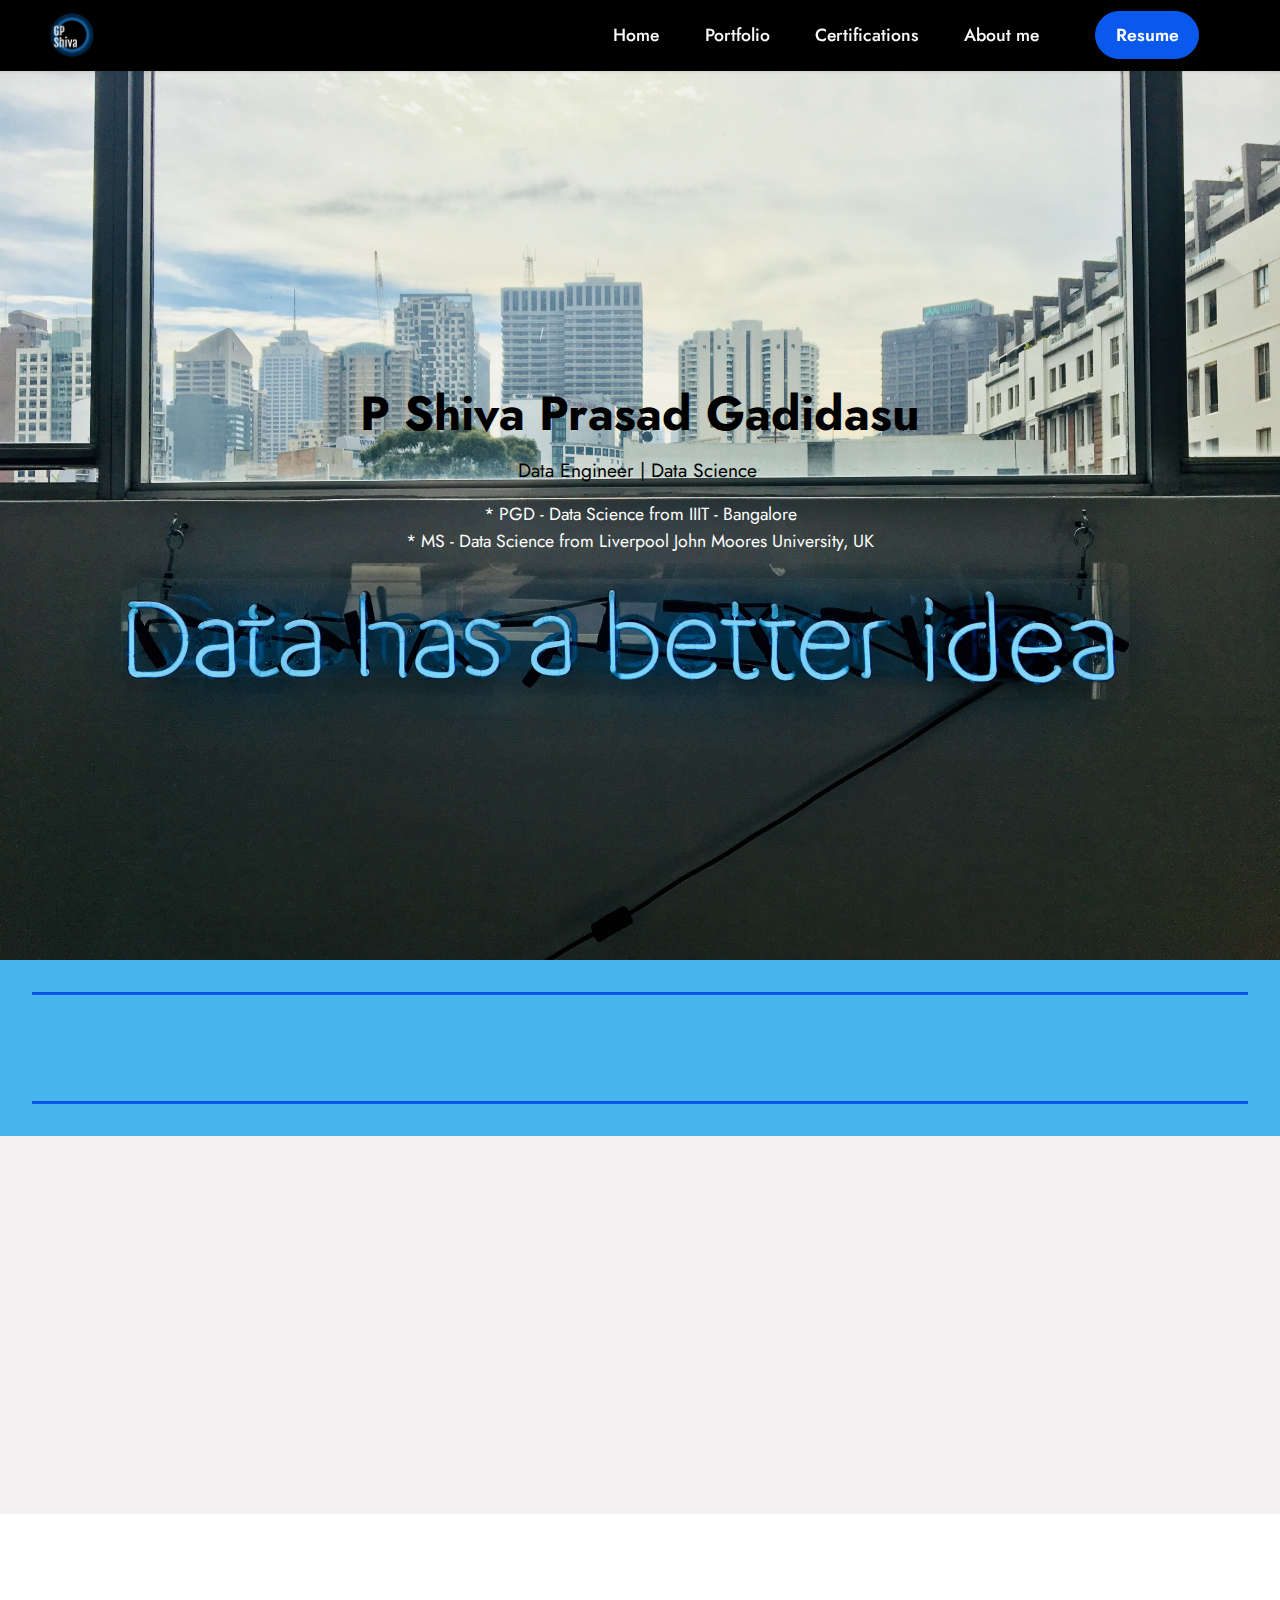
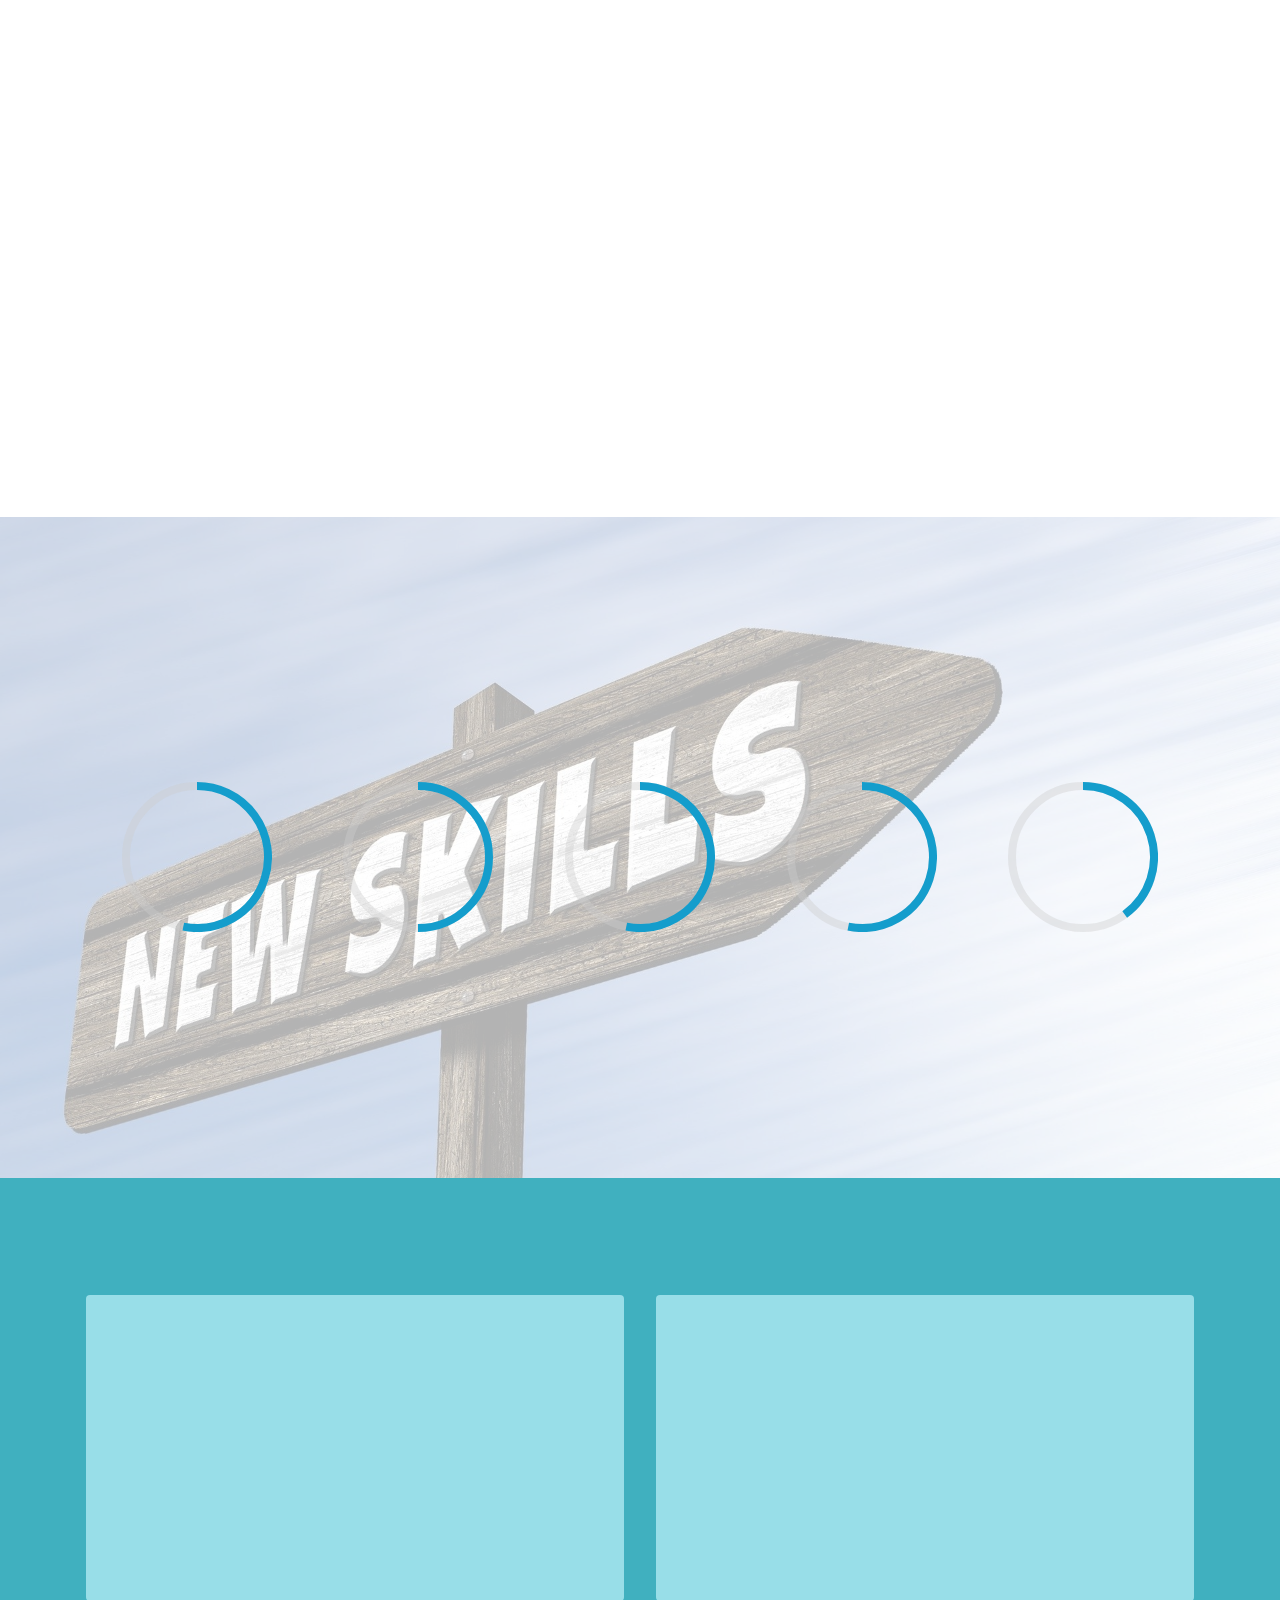
<file: index.html>
<!DOCTYPE html>
<html  >

<head>
  <meta charset="UTF-8">
  <meta http-equiv="X-UA-Compatible" content="IE=edge">
  <meta name="generator" content="Mobirise v5.2.0, mobirise.com">
  <meta name="viewport" content="width=device-width, initial-scale=1, minimum-scale=1">
  <link rel="shortcut icon" href="assets/images/16f599e4-bf49-4049-b178-1689ea00c055-200x2002cd8.png?v=1KwpcL" type="image/x-icon">
  <meta name="description" content="">
  
  
  <title>Home</title>
  <link rel="stylesheet" href="assets/web/assets/mobirise-icons2/mobirise2.css">
  <link rel="stylesheet" href="assets/tether/tether.min.css">
  <link rel="stylesheet" href="assets/bootstrap/css/bootstrap.min.css">
  <link rel="stylesheet" href="assets/bootstrap/css/bootstrap-grid.min.css">
  <link rel="stylesheet" href="assets/bootstrap/css/bootstrap-reboot.min.css">
  <link rel="stylesheet" href="assets/animatecss/animate.css">
  <link rel="stylesheet" href="assets/dropdown/css/style.css">
  <link rel="stylesheet" href="assets/as-pie-progress/css/progress.min.css">
  <link rel="stylesheet" href="assets/socicon/css/styles.css">
  <link rel="stylesheet" href="assets/theme/css/style.css">
  <link rel="preload" as="style" href="assets/mobirise/css/mbr-additional2cd8.css?v=1KwpcL"><link rel="stylesheet" href="assets/mobirise/css/mbr-additional2cd8.css?v=1KwpcL" type="text/css">
  
  
  
  

<style>
.navbar-fixed-top {
  top: auto;
}
#mobiriseBanner.container-banner {
  height: 8rem;
  -webkit-animation: 4s linear animationHeight;
  -moz-animation: 4s linear animationHeight;
    -o-animation: 4s linear animationHeight;
       animation: 4s linear animationHeight;
}
#mobiriseBanner .banner {
  min-height: 8rem;
  position:fixed;
  top: 0;
  left: 0;
  right: 0;
  background: #fff;
  padding: 10px;
  opacity:1;
  -webkit-animation: 4s linear animationBanner;
  -moz-animation: 4s linear animationBanner;
    -o-animation: 4s linear animationBanner;
       animation: 4s linear animationBanner;
  z-index: 1031;
  display: flex;
  flex-direction: column;
  justify-content: center;
}
#mobiriseBanner .banner p {
  overflow: hidden;
  display: -webkit-box;
  -webkit-line-clamp: 3;
  -webkit-box-orient: vertical;
  animation: none;
  visibility: visible;
}
#mobiriseBanner .banner .btn {
  margin: 0;
  animation: none;
  visibility: visible;
}
.navbar.opened {
    z-index: 1032;
}
@-webkit-keyframes animationBanner { 0% { opacity: 0; top: -8rem; } 75% { opacity: 0; top: -8rem; } 100% { opacity: 1; top: 0; } }
@-moz-keyframes animationBanner { 0% { opacity: 0; top: -8rem; } 75% { opacity: 0; top: -8rem; } 100% { opacity: 1; top: 0; } }
@-o-keyframes animationBanner { 0% { opacity: 0; top: -8rem; } 75% { opacity: 0; top: -8rem; } 100% { opacity: 1; top: 0; } }
   @keyframes animationBanner { 0% { opacity: 0; top: -8rem; } 75% { opacity: 0; top: -8rem; } 100% { opacity: 1; top: 0; } }
@-webkit-keyframes animationHeight { 0% { height: 0; } 75% { height: 0; } 100% { height: 8rem; } }
@-moz-keyframes animationHeight { 0% { height: 0; } 75% { height: 0; } 100% { height: 8rem; } }
@-o-keyframes animationHeight { 0% { height: 0; } 75% { height: 0; } 100% { height: 8rem; } }
   @keyframes animationHeight { 0% { height: 0; } 75% { height: 0; } 100% { height: 8rem; } }
</style>
</head>
<body>
  
  <section class="menu menu2 cid-se7KSwnPUw" once="menu" id="menu2-1">
    
    <nav class="navbar navbar-dropdown navbar-fixed-top navbar-expand-lg">
        <div class="container-fluid">
            <div class="navbar-brand">
                <span class="navbar-logo">
                    <a href="index.html">
                        <img src="assets/images/16f599e4-bf49-4049-b178-1689ea00c055-200x2002cd8.png?v=1KwpcL" alt="" style="height: 3rem;">
                    </a>
                </span>
                
            </div>
            <button class="navbar-toggler" type="button" data-toggle="collapse" data-target="#navbarSupportedContent" aria-controls="navbarNavAltMarkup" aria-expanded="false" aria-label="Toggle navigation">
                <div class="hamburger">
                    <span></span>
                    <span></span>
                    <span></span>
                    <span></span>
                </div>
            </button>
            <div class="collapse navbar-collapse" id="navbarSupportedContent">
                <ul class="navbar-nav nav-dropdown" data-app-modern-menu="true"><li class="nav-item"><a class="nav-link link text-white display-4" href="index.html">
                            Home</a></li><li class="nav-item"><a class="nav-link link text-white display-4" href="portfolio.html">
                            Portfolio</a></li>
                    <li class="nav-item"><a class="nav-link link text-white text-primary display-4" href="certifications.html">
                            Certifications</a></li>
                    <li class="nav-item"><a class="nav-link link text-white text-primary display-4" href="aboutme.html">About me</a>
                    </li></ul>
                
                <div class="navbar-buttons mbr-section-btn"><a class="btn btn-primary display-4" href="https://drive.google.com/file/d/1y2YXNkZ58Bu2hEZT6xXseVA-D22B-b3L/view?usp=sharing" target="_blank">
                        Resume</a></div>
            </div>
        </div>
    </nav>
</section>

<section class="header13 cid-se7Jp6ywp3 mbr-fullscreen" id="header13-0">

    

    

    <div class="align-center container">
        <div class="row justify-content-center">
            <div class="col-12 col-lg-10">
                <h1 class="mbr-section-title mbr-fonts-style mb-3 display-2"><strong> P Shiva Prasad Gadidasu</strong></h1>
                <h2 class="mbr-section-subtitle mbr-fonts-style mb-3 display-7">Data Engineer | Data Science&nbsp;</h2>
                <p class="mbr-text mbr-fonts-style mb-3 display-4">* PGD - Data Science from IIIT - Bangalore
<br>* MS - Data Science from Liverpool John Moores University, UK</p>
                <div class="mbr-section-btn mt-3"><a class="btn btn-success-outline display-4" href="https://github.com/GPShiva"><span class="socicon socicon-github mbr-iconfont mbr-iconfont-btn"></span></a> <a class="btn btn-success-outline display-4" href="https://www.linkedin.com/in/gpshivaprasad/"><span class="socicon socicon-linkedin mbr-iconfont mbr-iconfont-btn"></span></a> <a class="btn btn-success-outline display-4" href="http://kaggle.com/gpshivaprasad"><span class="socicon socicon-kobo mbr-iconfont mbr-iconfont-btn"></span></a> <a class="btn btn-success-outline display-4" href="mailto:gpshivaprasad@outlook.com"><span class="socicon socicon-outlook mbr-iconfont mbr-iconfont-btn"></span></a> <a class="btn btn-success-outline display-4" href="tg://resolve?domain=gpshivaprasad"><span class="socicon socicon-telegram mbr-iconfont mbr-iconfont-btn"></span></a></div>
                
            </div>
        </div>
    </div>
</section>

<section class="content6 cid-se7X9PUN6R" id="content6-p">
    
    <div class="container-fluid">
        <div class="row justify-content-center">
            <div class="col-md-12 col-lg-12">
                <hr class="line">
                <p class="mbr-text align-center mbr-fonts-style my-4 display-7"><strong><em>“The goal is to turn data into information and information into insight.”
<br>- Carly Fiorina, former CEO, Hewlett Packard (HP).</em></strong></p>
                <hr class="line">
            </div>
        </div>
    </div>
</section>

<section class="image1 cid-se7Y85AZkM" id="image1-q">
    

    

    <div class="container">
        <div class="row align-items-center">
            <div class="col-12 col-lg-4">
                <div class="image-wrapper">
                    <img src="assets/images/img-201910092cd8.jpg?v=1KwpcL" alt="Mobirise">
                    
                </div>
            </div>
            <div class="col-12 col-lg">
                <div class="text-wrapper">
                    <h3 class="mbr-section-title mbr-fonts-style mb-3 display-5">
                        <strong>About me</strong></h3>
                    <p class="mbr-text mbr-fonts-style display-4">As a Data Science learner, I translate data into valuable and comprehensible insights.Getting insights out of data is something that I really like. Data visualization and machine learning are some techniques that I use to achieve this. I am a strong believer of Open Source. I use Python, PostgreSQL for my projects.&nbsp;<br></p>
                </div>
            </div>
        </div>
    </div>
</section>

    
    
    <div class="container-fluid">
        <div class="mbr-section-head">
            <h4 class="mbr-section-title mbr-fonts-style align-center mb-0 display-2">
                <strong>Projects</strong></h4>
            <h5 class="mbr-section-subtitle mbr-fonts-style align-center mb-0 mt-2 display-4"><a href="portfolio.html" class="text-primary">For more &gt;</a></h5>
        </div>
        <div class="row mt-4">
            
            <div class="item features-image сol-12 col-md-6 col-lg-3">
                <div class="item-wrapper">
                    <div class="item-img">
                        <img src="assets/images/marketing-funnel-copy2cd8.jpg?v=1KwpcL" data-slide-to="0" alt="">
                    </div>
                    <div class="item-content">
                        <h5 class="item-title mbr-fonts-style display-7"><strong>Leads Conversion</strong></h5>
                        
                        <p class="mbr-text mbr-fonts-style mt-3 display-7">Built a logistic regression model to find most promising leads for an educational company.
<br></p>
                    </div>
                    <div class="mbr-section-btn item-footer mt-2"><a href="https://github.com/GPShiva/Logistic-Regression-Lead-Conversion" class="btn item-btn btn-success display-7" target="_blank">Read more</a></div>
                </div>
            </div><div class="item features-image сol-12 col-md-6 col-lg-3">
                <div class="item-wrapper">
                    <div class="item-img">
                        <img src="assets/images/clustering-algorithms-in-machine-learning2cd8.jpg?v=1KwpcL" data-slide-to="1" alt="">
                    </div>
                    <div class="item-content">
                        <h5 class="item-title mbr-fonts-style display-7"><strong>Clustering Countries for NGO</strong></h5>
                        
                        <p class="mbr-text mbr-fonts-style mt-3 display-7">Built an clustering model (KMeans &amp; Hierarchical) to find out cluster of countries in dire need of NGO's help.<br></p>
                    </div>
                    <div class="mbr-section-btn item-footer mt-2"><a href="https://github.com/GPShiva/Clustering-on-Countries-for-NGO" class="btn item-btn btn-success display-7" target="_blank">Read more</a></div>
                </div>
            </div>
            <div class="item features-image сol-12 col-md-6 col-lg-3">
                <div class="item-wrapper">
                    <div class="item-img">
                        <img src="assets/images/0-rgsfrsmjiqeg5jof2cd8.png?v=1KwpcL" alt="">
                    </div>
                    <div class="item-content">
                        <h5 class="item-title mbr-fonts-style display-7"><strong>Linear Regression on BoomBikes Dataset</strong></h5>
                        
                        <p class="mbr-text mbr-fonts-style mt-3 display-7">Built Linear Regression to both predict and understand how different variables affect the number of users.&nbsp;<br></p>
                    </div>
                    <div class="mbr-section-btn item-footer mt-2"><a href="https://github.com/GPShiva/BoomBikes" class="btn item-btn btn-success display-7" target="_blank">Read more</a></div>
                </div>
            </div>
            <div class="item features-image сol-12 col-md-6 col-lg-3">
                <div class="item-wrapper">
                    <div class="item-img">
                        <img src="assets/images/1-uc0sy0benl-dlpy3jmxnag2cd8.jpg?v=1KwpcL" alt="" title="">
                    </div>
                    <div class="item-content">
                        <h5 class="item-title mbr-fonts-style display-7"><strong>EDA on Bank Credit Dataset</strong></h5>
                        
                        <p class="mbr-text mbr-fonts-style mt-3 display-7">Focused mainly on identifying &amp; in understanding the driving factors behind loan default.&nbsp;Thus, helping in predicting loan defaulter.<br></p>
                    </div>
                    <div class="mbr-section-btn item-footer mt-2"><a href="https://github.com/GPShiva/Bank_credit_EDA" class="btn item-btn btn-success display-7" target="_blank">Read more</a></div>
                </div>
            </div>
        </div>
    </div>
</section>

<section class="progress-bars3 cid-semBGytdEr" id="progress-bars3-1m">
 
     

    <div class="mbr-overlay" style="opacity: 0.7; background-color: rgb(255, 255, 255);">
    </div>
    
    <div class="container">
        <h2 class="mbr-section-title pb-3 align-center mbr-fonts-style display-2">
            My skills</h2>

        <h3 class="mbr-section-subtitle mbr-fonts-style display-4"><strong>20% - Basic&nbsp; &nbsp; &nbsp;40% - Novice&nbsp; &nbsp; &nbsp;60% - Intermediate&nbsp; &nbsp; &nbsp;80% - Advanced&nbsp; &nbsp; &nbsp;100% - Expert&nbsp;</strong></h3>
    
        <div class="media-container-row pt-5 mt-2">
            <div class="card p-3 align-center">
                <div class="wrap">
                    <div class="pie_progress progress1" role="progressbar" data-goal="60">
                        <p class="pie_progress__number mbr-fonts-style display-5"></p>
                    </div>
                </div> 
                <div class="mbr-crt-title pt-3">
                    <h4 class="card-title py-2 mbr-fonts-style display-5">
                        Python</h4>
                </div>                 
            </div>

            <div class="card p-3 align-center">
                <div class="wrap">
                    <div class="pie_progress progress2" role="progressbar" data-goal="50">
                        <p class="pie_progress__number mbr-fonts-style display-5"></p>
                    </div>
                </div> 
                <div class="mbr-crt-title pt-3">
                    <h4 class="card-title py-2 mbr-fonts-style display-5">
                        PostgreSQL</h4>
                </div>                 
            </div>

            <div class="card p-3 align-center">
                <div class="wrap">
                    <div class="pie_progress progress3" role="progressbar" data-goal="60">
                        <p class="pie_progress__number mbr-fonts-style display-5"></p>
                    </div>
                </div> 
                <div class="mbr-crt-title pt-3">
                    <h4 class="card-title py-2 mbr-fonts-style display-5">Supervised ML</h4>
                </div>                 
            </div>

            <div class="card p-3 align-center">
                <div class="wrap">
                    <div class="pie_progress progress4" role="progressbar" data-goal="60">
                        <p class="pie_progress__number mbr-fonts-style display-5"></p>
                    </div>
                </div> 
                <div class="mbr-crt-title pt-3">
                    <h4 class="card-title py-2 mbr-fonts-style display-5">
                        Unsupervised<br>ML</h4>
                </div>                 
            </div>

            <div class="card p-3 align-center">
                <div class="wrap">
                    <div class="pie_progress progress5" role="progressbar" data-goal="40">
                        <p class="pie_progress__number mbr-fonts-style display-5">90%</p>
                    </div>
                </div> 
                <div class="mbr-crt-title pt-3">
                    <h4 class="card-title py-2 mbr-fonts-style display-5">
                        AWS
                    </h4>
                </div>                 
            </div>

            
        </div>
</div></section>

<section class="contacts1 cid-se8kXmC2kk" id="contacts1-z">

    

    
    <div class="container">
        <div class="mbr-section-head">
            <h3 class="mbr-section-title mbr-fonts-style align-center mb-0 display-2">
                <strong>Contact</strong></h3>
            
        </div>
        <div class="row justify-content-center mt-4">
            <div class="card col-12 col-lg-6">
                <div class="card-wrapper">
                    <div class="card-box align-center">
                        <div class="image-wrapper">
                            <span class="mbr-iconfont socicon-outlook socicon"></span>
                        </div>
                        <h4 class="card-title mbr-fonts-style mb-2 display-2">
                            <strong>Email</strong>
                        </h4>
                        
                        <h5 class="link mbr-fonts-style display-7"><a href="mailto:gpshivaprasad@outlook.com" class="text-primary">Mail me here</a></h5>
                    </div>
                </div>
            </div>
            <div class="card col-12 col-lg-6">
                <div class="card-wrapper">
                    <div class="card-box align-center">
                        <div class="image-wrapper">
                            <span class="mbr-iconfont socicon-telegram socicon"></span>
                        </div>
                        <h4 class="card-title mbr-fonts-style align-center mb-2 display-2"><strong>Telegram</strong></h4>
                        
                        <h5 class="link mbr-black mbr-fonts-style display-7">
                            <a href="tg://resolve?domain=+917731990220" class="text-primary">Text me here</a></h5>
                    </div>
                </div>
            </div>
        </div>
    </div>
</section>

<section once="footers" class="cid-semFOUfpCq" id="footer6-1n">

    

    

    <div class="container">
        <div class="media-container-row align-center mbr-white">
            <div class="col-12">
                <p class="mbr-text mb-0 mbr-fonts-style display-9">
                    © Copyright 2020 - All Rights Reserved
                </p>
            </div>
        </div>
    </div>
</section><section style="background-color: #fff; font-family: -apple-system, BlinkMacSystemFont, 'Segoe UI', 'Roboto', 'Helvetica Neue', Arial, sans-serif; color:#fff; font-size:0px; padding: 0; align-items: center; display: flex;"><a href="https://mobirise.site/h" style="flex: 0 0; height: 3rem; padding-left: 0rem;"></a><p style="flex: 0 0 auto; margin:0; padding-right:1rem;"><a href="" style="color:#fff;"></a></p></section><script src="assets/web/assets/jquery/jquery.min.js"></script>  <script src="assets/popper/popper.min.js"></script>  <script src="assets/tether/tether.min.js"></script>  <script src="assets/bootstrap/js/bootstrap.min.js"></script>  <script src="assets/smoothscroll/smooth-scroll.js"></script>  <script src="assets/viewportchecker/jquery.viewportchecker.js"></script>  <script src="assets/dropdown/js/nav-dropdown.js"></script>  <script src="assets/dropdown/js/navbar-dropdown.js"></script>  <script src="assets/touchswipe/jquery.touch-swipe.min.js"></script>  <script src="assets/as-pie-progress/jquery-as-pie-progress.min.js"></script>  <script src="assets/theme/js/script.js"></script>  
  
  
 <div id="scrollToTop" class="scrollToTop mbr-arrow-up"><a style="text-align: center;"><i class="mbr-arrow-up-icon mbr-arrow-up-icon-cm cm-icon cm-icon-smallarrow-up"></i></a></div>
    <input name="animation" type="hidden">
  </body>

</html>
</file>
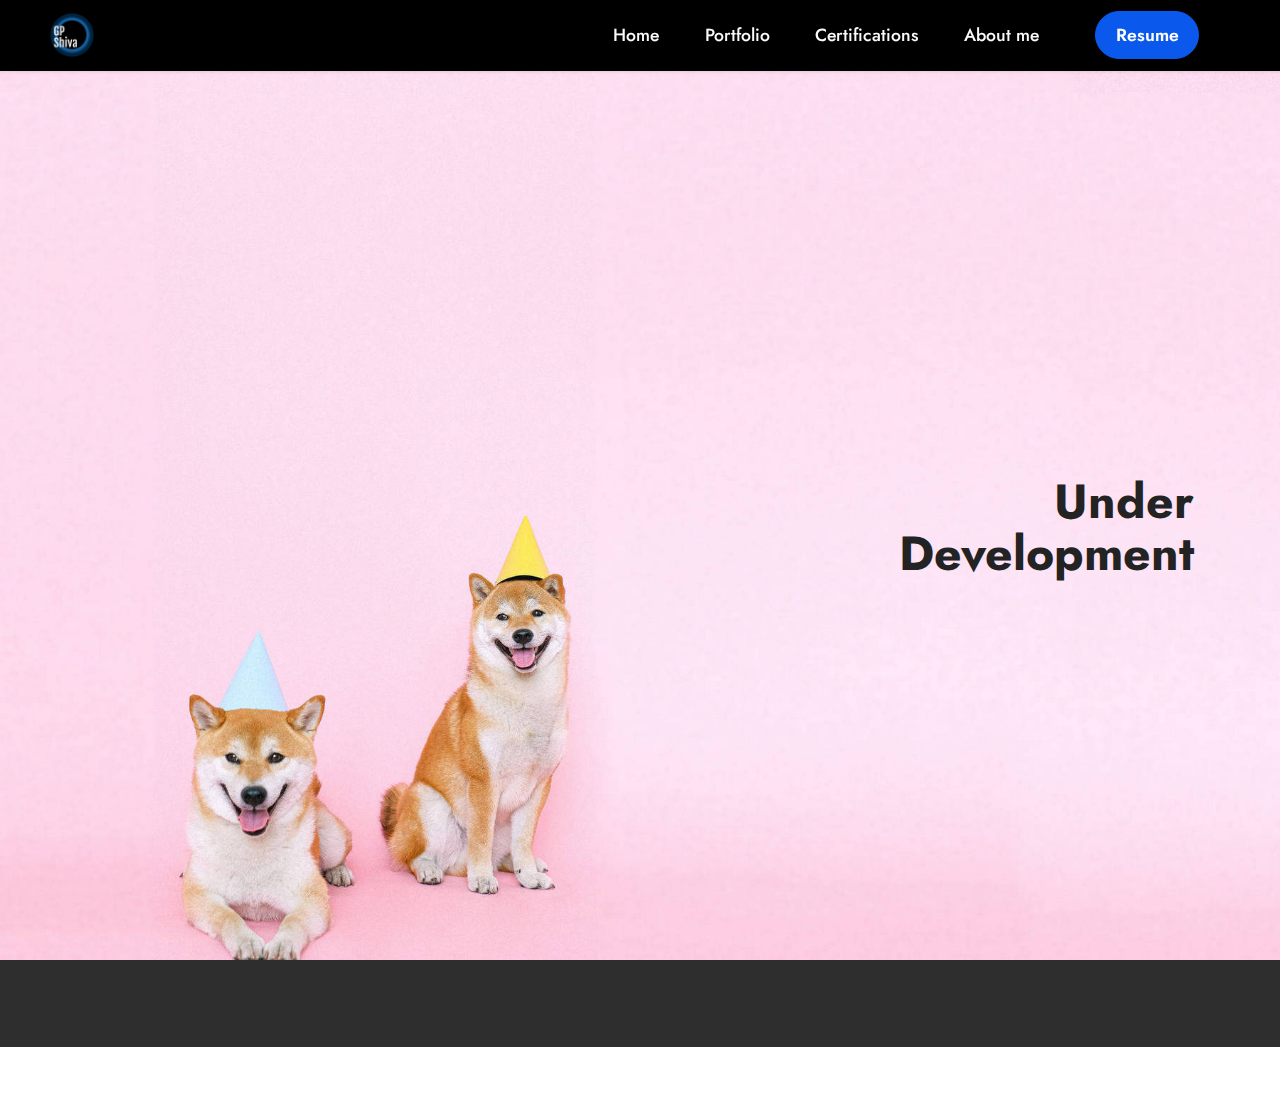
<file: aboutme.html>
<!DOCTYPE html>
<html  >

<head>
  <meta charset="UTF-8">
  <meta http-equiv="X-UA-Compatible" content="IE=edge">
  <meta name="generator" content="Mobirise v5.2.0, mobirise.com">
  <meta name="viewport" content="width=device-width, initial-scale=1, minimum-scale=1">
  <link rel="shortcut icon" href="assets/images/16f599e4-bf49-4049-b178-1689ea00c055-200x2002cd8.png?v=1KwpcL" type="image/x-icon">
  <meta name="description" content="">
  
  
  <title>About me</title>
  <link rel="stylesheet" href="assets/tether/tether.min.css">
  <link rel="stylesheet" href="assets/bootstrap/css/bootstrap.min.css">
  <link rel="stylesheet" href="assets/bootstrap/css/bootstrap-grid.min.css">
  <link rel="stylesheet" href="assets/bootstrap/css/bootstrap-reboot.min.css">
  <link rel="stylesheet" href="assets/dropdown/css/style.css">
  <link rel="stylesheet" href="assets/animatecss/animate.css">
  <link rel="stylesheet" href="assets/socicon/css/styles.css">
  <link rel="stylesheet" href="assets/theme/css/style.css">
  <link rel="preload" as="style" href="assets/mobirise/css/mbr-additional2cd8.css?v=1KwpcL"><link rel="stylesheet" href="assets/mobirise/css/mbr-additional2cd8.css?v=1KwpcL" type="text/css">
  
  
  
  

<style>
.navbar-fixed-top {
  top: auto;
}
#mobiriseBanner.container-banner {
  height: 8rem;
  -webkit-animation: 4s linear animationHeight;
  -moz-animation: 4s linear animationHeight;
    -o-animation: 4s linear animationHeight;
       animation: 4s linear animationHeight;
}
#mobiriseBanner .banner {
  min-height: 8rem;
  position:fixed;
  top: 0;
  left: 0;
  right: 0;
  background: #fff;
  padding: 10px;
  opacity:1;
  -webkit-animation: 4s linear animationBanner;
  -moz-animation: 4s linear animationBanner;
    -o-animation: 4s linear animationBanner;
       animation: 4s linear animationBanner;
  z-index: 1031;
  display: flex;
  flex-direction: column;
  justify-content: center;
}
#mobiriseBanner .banner p {
  overflow: hidden;
  display: -webkit-box;
  -webkit-line-clamp: 3;
  -webkit-box-orient: vertical;
  animation: none;
  visibility: visible;
}
#mobiriseBanner .banner .btn {
  margin: 0;
  animation: none;
  visibility: visible;
}
.navbar.opened {
    z-index: 1032;
}
@-webkit-keyframes animationBanner { 0% { opacity: 0; top: -8rem; } 75% { opacity: 0; top: -8rem; } 100% { opacity: 1; top: 0; } }
@-moz-keyframes animationBanner { 0% { opacity: 0; top: -8rem; } 75% { opacity: 0; top: -8rem; } 100% { opacity: 1; top: 0; } }
@-o-keyframes animationBanner { 0% { opacity: 0; top: -8rem; } 75% { opacity: 0; top: -8rem; } 100% { opacity: 1; top: 0; } }
   @keyframes animationBanner { 0% { opacity: 0; top: -8rem; } 75% { opacity: 0; top: -8rem; } 100% { opacity: 1; top: 0; } }
@-webkit-keyframes animationHeight { 0% { height: 0; } 75% { height: 0; } 100% { height: 8rem; } }
@-moz-keyframes animationHeight { 0% { height: 0; } 75% { height: 0; } 100% { height: 8rem; } }
@-o-keyframes animationHeight { 0% { height: 0; } 75% { height: 0; } 100% { height: 8rem; } }
   @keyframes animationHeight { 0% { height: 0; } 75% { height: 0; } 100% { height: 8rem; } }
</style>
</head>
<body>
  
  <section class="menu menu2 cid-se8FrXnYPD" once="menu" id="menu2-1h">
    
    <nav class="navbar navbar-dropdown navbar-fixed-top navbar-expand-lg">
        <div class="container-fluid">
            <div class="navbar-brand">
                <span class="navbar-logo">
                    <a href="index.html">
                        <img src="assets/images/16f599e4-bf49-4049-b178-1689ea00c055-200x2002cd8.png?v=1KwpcL" alt="" style="height: 3rem;">
                    </a>
                </span>
                
            </div>
            <button class="navbar-toggler" type="button" data-toggle="collapse" data-target="#navbarSupportedContent" aria-controls="navbarNavAltMarkup" aria-expanded="false" aria-label="Toggle navigation">
                <div class="hamburger">
                    <span></span>
                    <span></span>
                    <span></span>
                    <span></span>
                </div>
            </button>
            <div class="collapse navbar-collapse" id="navbarSupportedContent">
                <ul class="navbar-nav nav-dropdown" data-app-modern-menu="true"><li class="nav-item"><a class="nav-link link text-white display-4" href="index.html">
                            Home</a></li><li class="nav-item"><a class="nav-link link text-white display-4" href="portfolio.html">
                            Portfolio</a></li>
                    <li class="nav-item"><a class="nav-link link text-white text-primary display-4" href="certifications.html">
                            Certifications</a></li>
                    <li class="nav-item"><a class="nav-link link text-white text-primary display-4" href="aboutme.html">About me</a>
                    </li></ul>
                
                <div class="navbar-buttons mbr-section-btn"><a class="btn btn-primary display-4" href="https://drive.google.com/file/d/1LRV6oti6RhCTD7m3IOw4x-KYJLbk13-e/view?usp=sharing" target="_blank">
                        Resume</a></div>
            </div>
        </div>
    </nav>
</section>

<section class="header7 cid-se8TGRbI4J mbr-fullscreen" id="header7-1l">

    

    

    <div class="text-right container">
        <div class="row justify-content-end">
            <div class="col-12 col-lg-5">
                <h1 class="mbr-section-title mbr-fonts-style mb-3 display-2"><strong><br>Under</strong><strong><br></strong><strong>Development</strong></h1>
                
                
                
            </div>
        </div>
    </div>
</section>

<section once="footers" class="cid-semFOUfpCq" id="footer6-1n">

    

    

    <div class="container">
        <div class="media-container-row align-center mbr-white">
            <div class="col-12">
                <p class="mbr-text mb-0 mbr-fonts-style display-9">
                    © Copyright 2020 - All Rights Reserved
                </p>
            </div>
        </div>
    </div>
</section><section style="background-color: #fff; font-family: -apple-system, BlinkMacSystemFont, 'Segoe UI', 'Roboto', 'Helvetica Neue', Arial, sans-serif; color:#aaa; font-size:0px; padding: 0; align-items: center; display: flex;"><a href="https://mobirise.site/z" style="flex: 1 1; height: 3rem; padding-left: 1rem;"></a><p style="flex: 0 0 auto; margin:0; padding-right:1rem;">Page was <a href="https://mobirise.site/g" style="color:#aaa;">built</a> with Mobirise</p></section><script src="assets/web/assets/jquery/jquery.min.js"></script>  <script src="assets/popper/popper.min.js"></script>  <script src="assets/tether/tether.min.js"></script>  <script src="assets/bootstrap/js/bootstrap.min.js"></script>  <script src="assets/smoothscroll/smooth-scroll.js"></script>  <script src="assets/dropdown/js/nav-dropdown.js"></script>  <script src="assets/dropdown/js/navbar-dropdown.js"></script>  <script src="assets/touchswipe/jquery.touch-swipe.min.js"></script>  <script src="assets/viewportchecker/jquery.viewportchecker.js"></script>  <script src="assets/theme/js/script.js"></script>  
  
  
 <div id="scrollToTop" class="scrollToTop mbr-arrow-up"><a style="text-align: center;"><i class="mbr-arrow-up-icon mbr-arrow-up-icon-cm cm-icon cm-icon-smallarrow-up"></i></a></div>
    <input name="animation" type="hidden">
  </body>

</html>
</file>
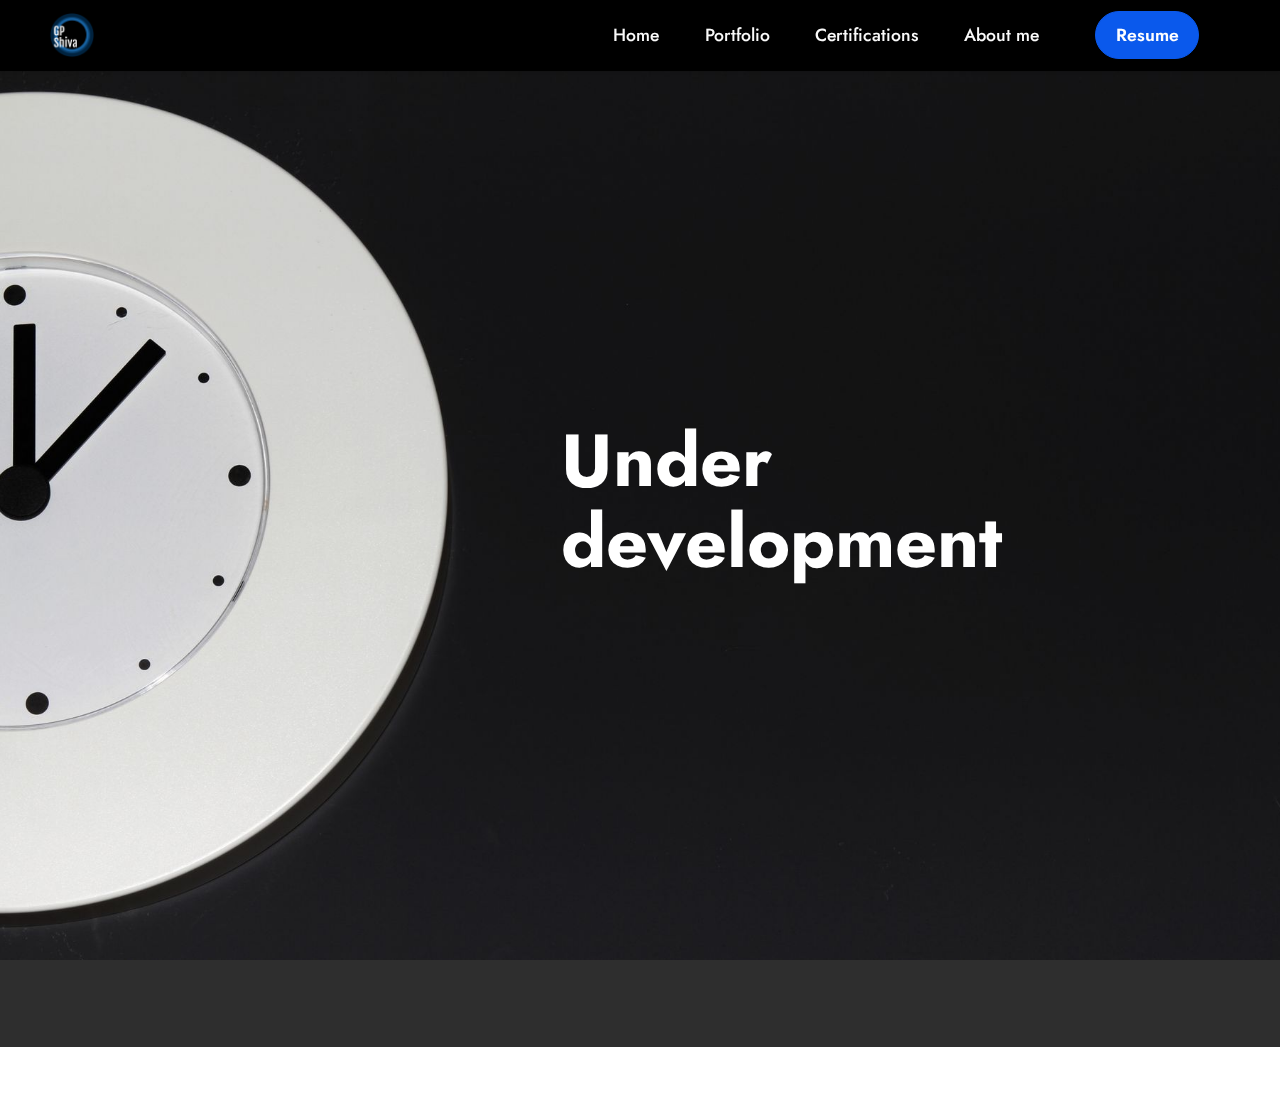
<file: certifications.html>
<!DOCTYPE html>
<html  >

<head>
  <meta charset="UTF-8">
  <meta http-equiv="X-UA-Compatible" content="IE=edge">
  <meta name="generator" content="Mobirise v5.2.0, mobirise.com">
  <meta name="viewport" content="width=device-width, initial-scale=1, minimum-scale=1">
  <link rel="shortcut icon" href="assets/images/16f599e4-bf49-4049-b178-1689ea00c055-200x2002cd8.png?v=1KwpcL" type="image/x-icon">
  <meta name="description" content="">
  
  
  <title>Certifications</title>
  <link rel="stylesheet" href="assets/tether/tether.min.css">
  <link rel="stylesheet" href="assets/bootstrap/css/bootstrap.min.css">
  <link rel="stylesheet" href="assets/bootstrap/css/bootstrap-grid.min.css">
  <link rel="stylesheet" href="assets/bootstrap/css/bootstrap-reboot.min.css">
  <link rel="stylesheet" href="assets/dropdown/css/style.css">
  <link rel="stylesheet" href="assets/animatecss/animate.css">
  <link rel="stylesheet" href="assets/socicon/css/styles.css">
  <link rel="stylesheet" href="assets/theme/css/style.css">
  <link rel="preload" as="style" href="assets/mobirise/css/mbr-additional2cd8.css?v=1KwpcL"><link rel="stylesheet" href="assets/mobirise/css/mbr-additional2cd8.css?v=1KwpcL" type="text/css">
  
  
  
  

<style>
.navbar-fixed-top {
  top: auto;
}
#mobiriseBanner.container-banner {
  height: 8rem;
  -webkit-animation: 4s linear animationHeight;
  -moz-animation: 4s linear animationHeight;
    -o-animation: 4s linear animationHeight;
       animation: 4s linear animationHeight;
}
#mobiriseBanner .banner {
  min-height: 8rem;
  position:fixed;
  top: 0;
  left: 0;
  right: 0;
  background: #fff;
  padding: 10px;
  opacity:1;
  -webkit-animation: 4s linear animationBanner;
  -moz-animation: 4s linear animationBanner;
    -o-animation: 4s linear animationBanner;
       animation: 4s linear animationBanner;
  z-index: 1031;
  display: flex;
  flex-direction: column;
  justify-content: center;
}
#mobiriseBanner .banner p {
  overflow: hidden;
  display: -webkit-box;
  -webkit-line-clamp: 3;
  -webkit-box-orient: vertical;
  animation: none;
  visibility: visible;
}
#mobiriseBanner .banner .btn {
  margin: 0;
  animation: none;
  visibility: visible;
}
.navbar.opened {
    z-index: 1032;
}
@-webkit-keyframes animationBanner { 0% { opacity: 0; top: -8rem; } 75% { opacity: 0; top: -8rem; } 100% { opacity: 1; top: 0; } }
@-moz-keyframes animationBanner { 0% { opacity: 0; top: -8rem; } 75% { opacity: 0; top: -8rem; } 100% { opacity: 1; top: 0; } }
@-o-keyframes animationBanner { 0% { opacity: 0; top: -8rem; } 75% { opacity: 0; top: -8rem; } 100% { opacity: 1; top: 0; } }
   @keyframes animationBanner { 0% { opacity: 0; top: -8rem; } 75% { opacity: 0; top: -8rem; } 100% { opacity: 1; top: 0; } }
@-webkit-keyframes animationHeight { 0% { height: 0; } 75% { height: 0; } 100% { height: 8rem; } }
@-moz-keyframes animationHeight { 0% { height: 0; } 75% { height: 0; } 100% { height: 8rem; } }
@-o-keyframes animationHeight { 0% { height: 0; } 75% { height: 0; } 100% { height: 8rem; } }
   @keyframes animationHeight { 0% { height: 0; } 75% { height: 0; } 100% { height: 8rem; } }
</style>
</head>
<body>
  
  <section class="menu menu2 cid-se8SqoqxPS" once="menu" id="menu2-1i">
    
    <nav class="navbar navbar-dropdown navbar-fixed-top navbar-expand-lg">
        <div class="container-fluid">
            <div class="navbar-brand">
                <span class="navbar-logo">
                    <a href="index.html">
                        <img src="assets/images/16f599e4-bf49-4049-b178-1689ea00c055-200x2002cd8.png?v=1KwpcL" alt="" style="height: 3rem;">
                    </a>
                </span>
                
            </div>
            <button class="navbar-toggler" type="button" data-toggle="collapse" data-target="#navbarSupportedContent" aria-controls="navbarNavAltMarkup" aria-expanded="false" aria-label="Toggle navigation">
                <div class="hamburger">
                    <span></span>
                    <span></span>
                    <span></span>
                    <span></span>
                </div>
            </button>
            <div class="collapse navbar-collapse" id="navbarSupportedContent">
                <ul class="navbar-nav nav-dropdown" data-app-modern-menu="true"><li class="nav-item"><a class="nav-link link text-white display-4" href="index.html">
                            Home</a></li><li class="nav-item"><a class="nav-link link text-white display-4" href="portfolio.html">
                            Portfolio</a></li>
                    <li class="nav-item"><a class="nav-link link text-white text-primary display-4" href="certifications.html">
                            Certifications</a></li>
                    <li class="nav-item"><a class="nav-link link text-white text-primary display-4" href="aboutme.html">About me</a>
                    </li></ul>
                
                <div class="navbar-buttons mbr-section-btn"><a class="btn btn-primary display-4" href="https://drive.google.com/file/d/1LRV6oti6RhCTD7m3IOw4x-KYJLbk13-e/view?usp=sharing" target="_blank">
                        Resume</a></div>
            </div>
        </div>
    </nav>
</section>

<section class="header5 cid-se8SsoSwQY mbr-fullscreen" id="header5-1j">

    

    

    <div class="container">
        <div class="row justify-content-end">
            <div class="col-12 col-lg-7">
                <h1 class="mbr-section-title mbr-fonts-style mbr-white mb-3 display-1"><strong>Under development</strong></h1>
                
                
                
            </div>
        </div>
    </div>
</section>

<section once="footers" class="cid-semFOUfpCq" id="footer6-1n">

    

    

    <div class="container">
        <div class="media-container-row align-center mbr-white">
            <div class="col-12">
                <p class="mbr-text mb-0 mbr-fonts-style display-9">
                    © Copyright 2020 - All Rights Reserved
                </p>
            </div>
        </div>
    </div>
</section><section style="background-color: #fff; font-family: -apple-system, BlinkMacSystemFont, 'Segoe UI', 'Roboto', 'Helvetica Neue', Arial, sans-serif; color:#aaa; font-size:0px; padding: 0; align-items: center; display: flex;"><a href="https://mobirise.site/f" style="flex: 1 1; height: 3rem; padding-left: 1rem;"></a><p style="flex: 0 0 auto; margin:0; padding-right:1rem;">Designed with Mobirise - <a href="https://mobirise.site/l" style="color:#aaa;">Try here</a></p></section><script src="assets/web/assets/jquery/jquery.min.js"></script>  <script src="assets/popper/popper.min.js"></script>  <script src="assets/tether/tether.min.js"></script>  <script src="assets/bootstrap/js/bootstrap.min.js"></script>  <script src="assets/smoothscroll/smooth-scroll.js"></script>  <script src="assets/dropdown/js/nav-dropdown.js"></script>  <script src="assets/dropdown/js/navbar-dropdown.js"></script>  <script src="assets/touchswipe/jquery.touch-swipe.min.js"></script>  <script src="assets/viewportchecker/jquery.viewportchecker.js"></script>  <script src="assets/theme/js/script.js"></script>  
  
  
 <div id="scrollToTop" class="scrollToTop mbr-arrow-up"><a style="text-align: center;"><i class="mbr-arrow-up-icon mbr-arrow-up-icon-cm cm-icon cm-icon-smallarrow-up"></i></a></div>
    <input name="animation" type="hidden">
  </body>

</html>
</file>
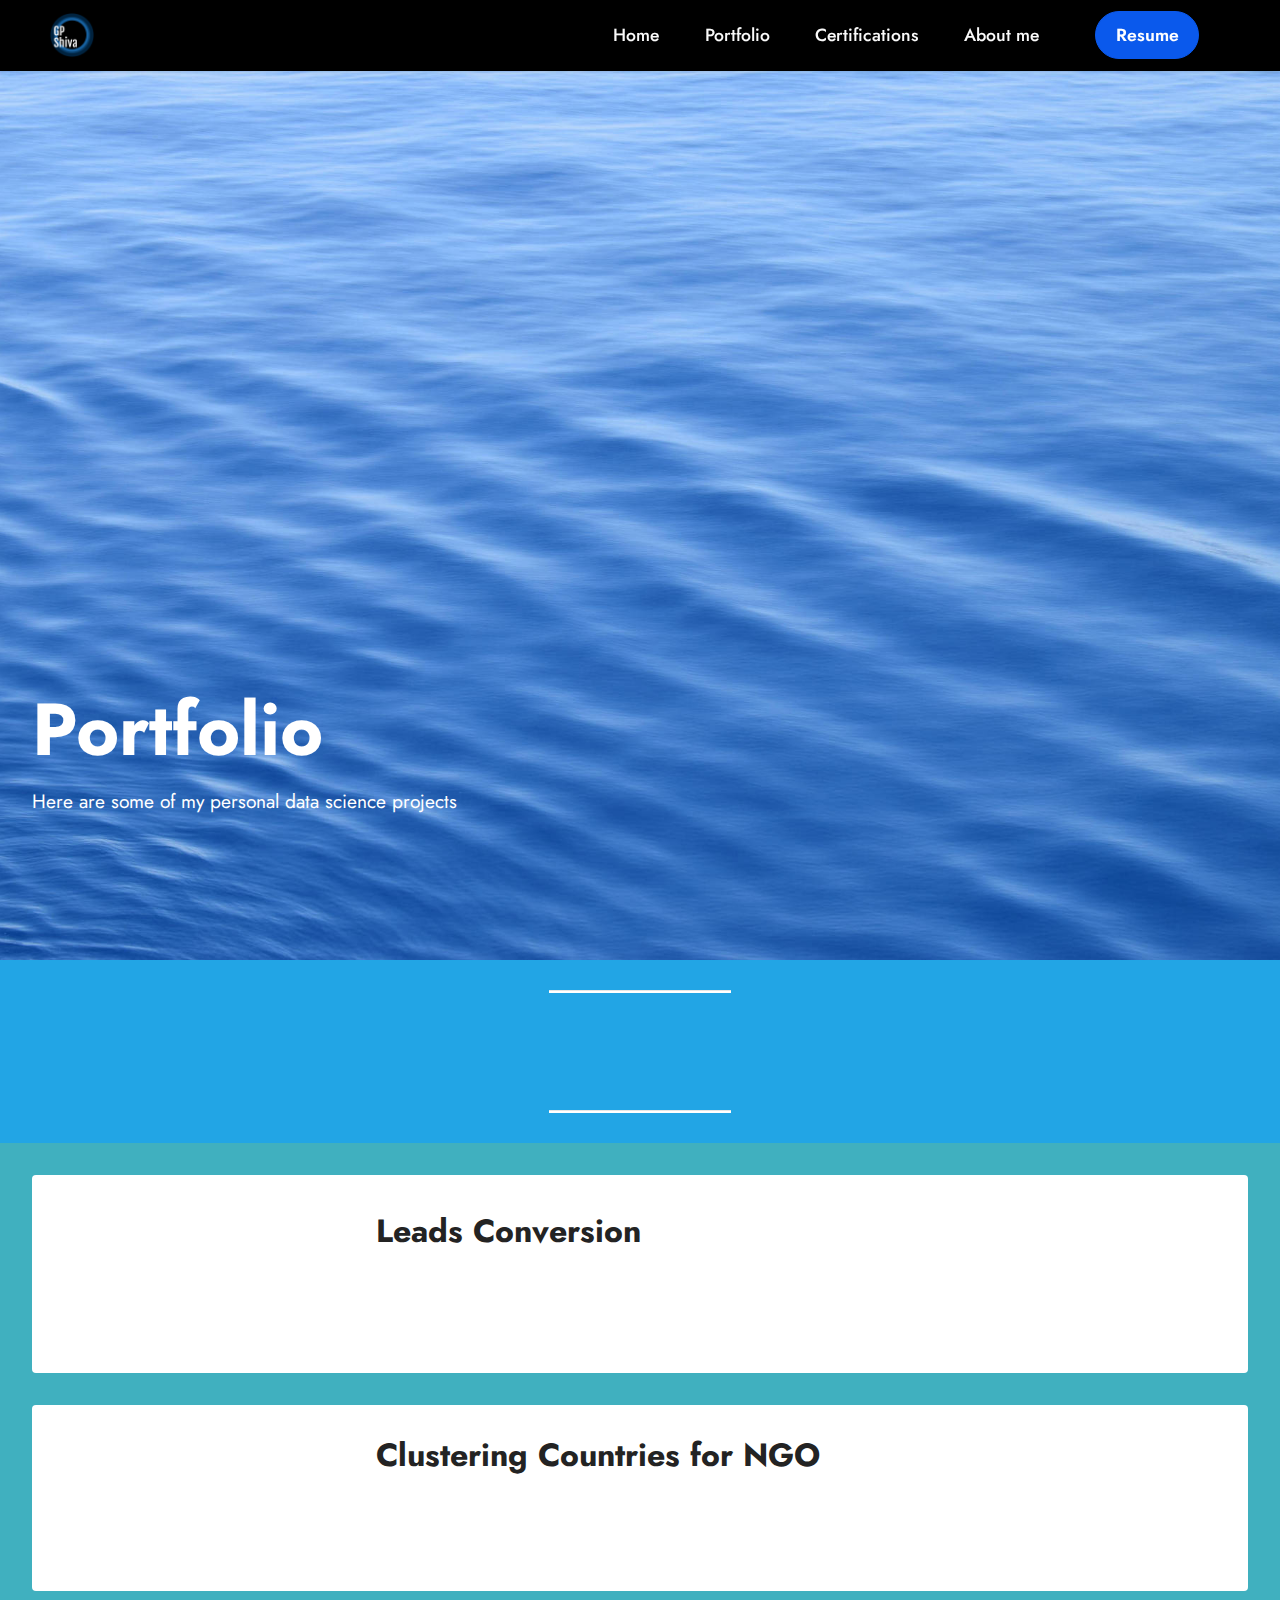
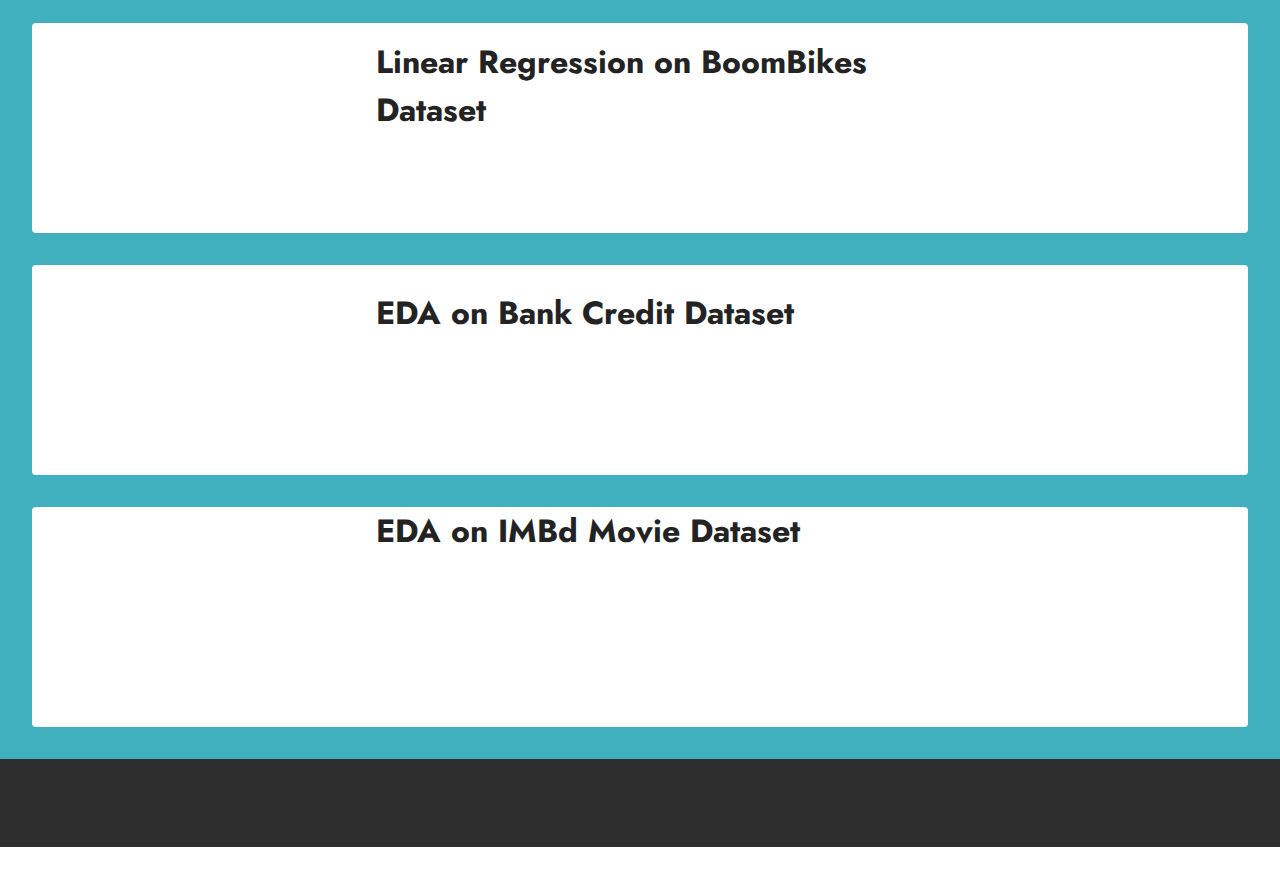
<file: portfolio.html>
<!DOCTYPE html>
<html  >

<head>
  <meta charset="UTF-8">
  <meta http-equiv="X-UA-Compatible" content="IE=edge">
  <meta name="generator" content="Mobirise v5.2.0, mobirise.com">
  <meta name="viewport" content="width=device-width, initial-scale=1, minimum-scale=1">
  <link rel="shortcut icon" href="assets/images/16f599e4-bf49-4049-b178-1689ea00c055-200x2002cd8.png?v=1KwpcL" type="image/x-icon">
  <meta name="description" content="">
  
  
  <title>Portfolio</title>
  <link rel="stylesheet" href="assets/tether/tether.min.css">
  <link rel="stylesheet" href="assets/bootstrap/css/bootstrap.min.css">
  <link rel="stylesheet" href="assets/bootstrap/css/bootstrap-grid.min.css">
  <link rel="stylesheet" href="assets/bootstrap/css/bootstrap-reboot.min.css">
  <link rel="stylesheet" href="assets/dropdown/css/style.css">
  <link rel="stylesheet" href="assets/animatecss/animate.css">
  <link rel="stylesheet" href="assets/socicon/css/styles.css">
  <link rel="stylesheet" href="assets/theme/css/style.css">
  <link rel="preload" as="style" href="assets/mobirise/css/mbr-additional2cd8.css?v=1KwpcL"><link rel="stylesheet" href="assets/mobirise/css/mbr-additional2cd8.css?v=1KwpcL" type="text/css">
  
  
  
  

<style>
.navbar-fixed-top {
  top: auto;
}
#mobiriseBanner.container-banner {
  height: 8rem;
  -webkit-animation: 4s linear animationHeight;
  -moz-animation: 4s linear animationHeight;
    -o-animation: 4s linear animationHeight;
       animation: 4s linear animationHeight;
}
#mobiriseBanner .banner {
  min-height: 8rem;
  position:fixed;
  top: 0;
  left: 0;
  right: 0;
  background: #fff;
  padding: 10px;
  opacity:1;
  -webkit-animation: 4s linear animationBanner;
  -moz-animation: 4s linear animationBanner;
    -o-animation: 4s linear animationBanner;
       animation: 4s linear animationBanner;
  z-index: 1031;
  display: flex;
  flex-direction: column;
  justify-content: center;
}
#mobiriseBanner .banner p {
  overflow: hidden;
  display: -webkit-box;
  -webkit-line-clamp: 3;
  -webkit-box-orient: vertical;
  animation: none;
  visibility: visible;
}
#mobiriseBanner .banner .btn {
  margin: 0;
  animation: none;
  visibility: visible;
}
.navbar.opened {
    z-index: 1032;
}
@-webkit-keyframes animationBanner { 0% { opacity: 0; top: -8rem; } 75% { opacity: 0; top: -8rem; } 100% { opacity: 1; top: 0; } }
@-moz-keyframes animationBanner { 0% { opacity: 0; top: -8rem; } 75% { opacity: 0; top: -8rem; } 100% { opacity: 1; top: 0; } }
@-o-keyframes animationBanner { 0% { opacity: 0; top: -8rem; } 75% { opacity: 0; top: -8rem; } 100% { opacity: 1; top: 0; } }
   @keyframes animationBanner { 0% { opacity: 0; top: -8rem; } 75% { opacity: 0; top: -8rem; } 100% { opacity: 1; top: 0; } }
@-webkit-keyframes animationHeight { 0% { height: 0; } 75% { height: 0; } 100% { height: 8rem; } }
@-moz-keyframes animationHeight { 0% { height: 0; } 75% { height: 0; } 100% { height: 8rem; } }
@-o-keyframes animationHeight { 0% { height: 0; } 75% { height: 0; } 100% { height: 8rem; } }
   @keyframes animationHeight { 0% { height: 0; } 75% { height: 0; } 100% { height: 8rem; } }
</style>
</head>
<body>
  
  <section class="menu menu2 cid-se8FrXnYPD" once="menu" id="menu2-18">
    
    <nav class="navbar navbar-dropdown navbar-fixed-top navbar-expand-lg">
        <div class="container-fluid">
            <div class="navbar-brand">
                <span class="navbar-logo">
                    <a href="index.html">
                        <img src="assets/images/16f599e4-bf49-4049-b178-1689ea00c055-200x2002cd8.png?v=1KwpcL" alt="" style="height: 3rem;">
                    </a>
                </span>
                
            </div>
            <button class="navbar-toggler" type="button" data-toggle="collapse" data-target="#navbarSupportedContent" aria-controls="navbarNavAltMarkup" aria-expanded="false" aria-label="Toggle navigation">
                <div class="hamburger">
                    <span></span>
                    <span></span>
                    <span></span>
                    <span></span>
                </div>
            </button>
            <div class="collapse navbar-collapse" id="navbarSupportedContent">
                <ul class="navbar-nav nav-dropdown" data-app-modern-menu="true"><li class="nav-item"><a class="nav-link link text-white display-4" href="index.html">
                            Home</a></li><li class="nav-item"><a class="nav-link link text-white display-4" href="portfolio.html">
                            Portfolio</a></li>
                    <li class="nav-item"><a class="nav-link link text-white text-primary display-4" href="certifications.html">
                            Certifications</a></li>
                    <li class="nav-item"><a class="nav-link link text-white text-primary display-4" href="aboutme.html">About me</a>
                    </li></ul>
                
                <div class="navbar-buttons mbr-section-btn"><a class="btn btn-primary display-4" href="https://drive.google.com/file/d/1LRV6oti6RhCTD7m3IOw4x-KYJLbk13-e/view?usp=sharing" target="_blank">
                        Resume</a></div>
            </div>
        </div>
    </nav>
</section>

<section class="header4 cid-se8GhvgwR1 mbr-fullscreen" id="header4-19">

    
    
    <div class="container-fluid">
        <div class="row">
            <div class="content-wrap">
                <h1 class="mbr-section-title mbr-fonts-style mbr-white mb-3 display-1"><strong>Portfolio</strong></h1>
                
                <p class="mbr-fonts-style mbr-text mbr-white mb-3 display-7">Here are some of my personal data science projects</p>

                
            </div>
        </div>
    </div>
</section>

<section class="mbr-section article content10 cid-se8Hv4Wnqu" id="content10-1b">
    
     

    <div class="container">
        <div class="inner-container" style="width: 66%;">
            <hr class="line" style="width: 25%;">
            <div class="section-text align-center mbr-white mbr-fonts-style display-4"><strong><em>“The world is now awash in data and we can see consumers in a lot clearer ways.”
</em></strong><div>
</div><div><em>– By Max Levchin, Co-founder of PayPal
</em></div></div>
            <hr class="line" style="width: 25%;">
        </div>
    </div>
</section>

<section class="features8 cid-se8JLUXL5S" xmlns="http://www.w3.org/1999/html" id="features9-1e">
    
    

    

    <div class="container-fluid">
        <div class="card">
            <div class="card-wrapper">
                <div class="row align-items-center">
                    <div class="col-12 col-md-3">
                        <div class="image-wrapper">
                            <img src="assets/images/marketing-funnel-copy2cd8.jpg?v=1KwpcL" alt="">
                        </div>
                    </div>
                    <div class="col-12 col-md">
                        <div class="card-box">
                            <div class="row">
                                <div class="col-md">
                                    <h6 class="card-title mbr-fonts-style display-5"><strong>Leads Conversion</strong></h6>
                                    <p class="mbr-text mbr-fonts-style display-7">Built a logistic regression model to find most promising leads for an educational company.<br></p>
                                </div>
                                <div class="col-md-auto">
                                    
                                    <div class="mbr-section-btn"><a href="https://github.com/GPShiva/Logistic-Regression-Lead-Conversion" class="btn btn-primary display-4">
                                            Project</a></div>
                                </div>
                                <div class="col-lg-2 d-none d-lg-block"></div>
                            </div>
                        </div>
                    </div>
                </div>
            </div>
        </div>
        <div class="card">
            <div class="card-wrapper">
                <div class="row align-items-center">
                    <div class="col-12 col-md-3">
                        <div class="image-wrapper">
                            <img src="assets/images/clustering-algorithms-in-machine-learning2cd8.jpg?v=1KwpcL" alt="">
                        </div>
                    </div>
                    <div class="col-12 col-md">
                        <div class="card-box">
                            <div class="row">
                                <div class="col-md">
                                    <h6 class="card-title mbr-fonts-style display-5"><strong>Clustering Countries for NGO</strong></h6>
                                    <p class="mbr-text mbr-fonts-style display-7">Built an clustering model (KMeans &amp; Hierarchical) to find out cluster of countries in dire need of NGO's help.<br></p>
                                </div>
                                <div class="col-md-auto">
                                    
                                    <div class="mbr-section-btn"><a href="https://github.com/GPShiva/Clustering-on-Countries-for-NGO" class="btn btn-primary display-4">
                                            Project</a></div>
                                </div>
                                <div class="col-lg-2 d-none d-lg-block"></div>
                            </div>
                        </div>
                    </div>
                </div>
            </div>
        </div>
        <div class="card">
            <div class="card-wrapper">
                <div class="row align-items-center">
                    <div class="col-12 col-md-3">
                        <div class="image-wrapper">
                            <img src="assets/images/0-rgsfrsmjiqeg5jof2cd8.png?v=1KwpcL" alt="">
                        </div>
                    </div>
                    <div class="col-12 col-md">
                        <div class="card-box">
                            <div class="row">
                                <div class="col-md">
                                    <h6 class="card-title mbr-fonts-style display-5"><strong>Linear Regression on BoomBikes Dataset</strong></h6>
                                    <p class="mbr-text mbr-fonts-style display-7">Built Linear Regression to both predict and understand how different variables affect the number of users.
<br></p>
                                </div>
                                <div class="col-md-auto">
                                    
                                    <div class="mbr-section-btn"><a href="https://github.com/GPShiva/BoomBikes" class="btn btn-primary display-4">Project</a></div>
                                </div>
                                <div class="col-lg-2 d-none d-lg-block"></div>
                            </div>
                        </div>
                    </div>
                </div>
            </div>
        </div>
    </div>
</section>

<section class="features8 cid-se8PBBUUJw" xmlns="http://www.w3.org/1999/html" id="features9-1f">
    
    

    

    <div class="container-fluid">
        <div class="card">
            <div class="card-wrapper">
                <div class="row align-items-center">
                    <div class="col-12 col-md-3">
                        <div class="image-wrapper">
                            <img src="assets/images/1-uc0sy0benl-dlpy3jmxnag2cd8.jpg?v=1KwpcL" alt="Mobirise">
                        </div>
                    </div>
                    <div class="col-12 col-md">
                        <div class="card-box">
                            <div class="row">
                                <div class="col-md">
                                    <h6 class="card-title mbr-fonts-style display-5"><strong>EDA on Bank Credit Dataset</strong></h6>
                                    <p class="mbr-text mbr-fonts-style display-7">Focused mainly on identifying &amp; in understanding the driving factors behind loan default.
Thus, helping in predicting loan defaulter.</p>
                                </div>
                                <div class="col-md-auto">
                                    
                                    <div class="mbr-section-btn"><a href="https://github.com/GPShiva/Bank_credit_EDA" class="btn btn-primary display-4">
                                            Project</a></div>
                                </div>
                                <div class="col-lg-2 d-none d-lg-block"></div>
                            </div>
                        </div>
                    </div>
                </div>
            </div>
        </div>
        <div class="card">
            <div class="card-wrapper">
                <div class="row align-items-center">
                    <div class="col-12 col-md-3">
                        <div class="image-wrapper">
                            <img src="assets/images/download-12cd8.png?v=1KwpcL" alt="Mobirise">
                        </div>
                    </div>
                    <div class="col-12 col-md">
                        <div class="card-box">
                            <div class="row">
                                <div class="col-md">
                                    <h6 class="card-title mbr-fonts-style display-5"><strong>EDA on IMBd Movie Dataset</strong></h6>
                                    <p class="mbr-text mbr-fonts-style display-7">In this project, I tried to find some interesting insights into a few movies released between 1916 and 2016, using Python. I wrote Python code to explore the data, gain insights into the movies, actors, directors, and collections etc
<br>
<br></p>
                                </div>
                                <div class="col-md-auto">
                                    
                                    <div class="mbr-section-btn"><a href="https://github.com/GPShiva/IMDb-Movie-Assignment" class="btn btn-primary display-4">
                                            Project</a></div>
                                </div>
                                <div class="col-lg-2 d-none d-lg-block"></div>
                            </div>
                        </div>
                    </div>
                </div>
            </div>
        </div>
        
    </div>
</section>

<section once="footers" class="cid-semFOUfpCq" id="footer6-1n">

    

    

    <div class="container">
        <div class="media-container-row align-center mbr-white">
            <div class="col-12">
                <p class="mbr-text mb-0 mbr-fonts-style display-9">
                    © Copyright 2020 - All Rights Reserved
                </p>
            </div>
        </div>
    </div>
</section><section style="background-color: #fff; font-family: -apple-system, BlinkMacSystemFont, 'Segoe UI', 'Roboto', 'Helvetica Neue', Arial, sans-serif; color:#aaa; font-size:0px; padding: 0; align-items: center; display: flex;"><a href="https://mobirise.site/x" style="flex: 1 1; height: 3rem; padding-left: 1rem;"></a><p style="flex: 0 0 auto; margin:0; padding-right:1rem;"><a href="https://mobirise.site/i" style="color:#aaa;"></a></p></section><script src="assets/web/assets/jquery/jquery.min.js"></script>  <script src="assets/popper/popper.min.js"></script>  <script src="assets/tether/tether.min.js"></script>  <script src="assets/bootstrap/js/bootstrap.min.js"></script>  <script src="assets/smoothscroll/smooth-scroll.js"></script>  <script src="assets/dropdown/js/nav-dropdown.js"></script>  <script src="assets/dropdown/js/navbar-dropdown.js"></script>  <script src="assets/touchswipe/jquery.touch-swipe.min.js"></script>  <script src="assets/viewportchecker/jquery.viewportchecker.js"></script>  <script src="assets/theme/js/script.js"></script>  
  
  
 <div id="scrollToTop" class="scrollToTop mbr-arrow-up"><a style="text-align: center;"><i class="mbr-arrow-up-icon mbr-arrow-up-icon-cm cm-icon cm-icon-smallarrow-up"></i></a></div>
    <input name="animation" type="hidden">
  </body>

</html>
</file>
<file: assets/web/assets/mobirise-icons2/mobirise2.css>
@font-face {
  font-family: 'Moririse2';
  font-display: swap;
  src:  url('mobirise21e04.eot?f2bix4');
  src:  url('mobirise21e04.eot?f2bix4#iefix') format('embedded-opentype'),
    url('mobirise21e04.ttf?f2bix4') format('truetype'),
    url('mobirise21e04.woff?f2bix4') format('woff'),
    url('mobirise21e04.svg?f2bix4#mobirise2') format('svg');
  font-weight: normal;
  font-style: normal;
}

[class^="mobi-"], [class*=" mobi-"] {
  /* use !important to prevent issues with browser extensions that change fonts */
  font-family: 'Moririse2' !important;
  speak: none;
  font-style: normal;
  font-weight: normal;
  font-variant: normal;
  text-transform: none;
  line-height: 1;

  /* Better Font Rendering =========== */
  -webkit-font-smoothing: antialiased;
  -moz-osx-font-smoothing: grayscale;
}

.mobi-mbri-add-submenu:before {
  content: "\e900";
}
.mobi-mbri-alert:before {
  content: "\e901";
}
.mobi-mbri-align-center:before {
  content: "\e902";
}
.mobi-mbri-align-justify:before {
  content: "\e903";
}
.mobi-mbri-align-left:before {
  content: "\e904";
}
.mobi-mbri-align-right:before {
  content: "\e905";
}
.mobi-mbri-android:before {
  content: "\e906";
}
.mobi-mbri-apple:before {
  content: "\e907";
}
.mobi-mbri-arrow-down:before {
  content: "\e908";
}
.mobi-mbri-arrow-next:before {
  content: "\e909";
}
.mobi-mbri-arrow-prev:before {
  content: "\e90a";
}
.mobi-mbri-arrow-up:before {
  content: "\e90b";
}
.mobi-mbri-bold:before {
  content: "\e90c";
}
.mobi-mbri-bookmark:before {
  content: "\e90d";
}
.mobi-mbri-bootstrap:before {
  content: "\e90e";
}
.mobi-mbri-briefcase:before {
  content: "\e90f";
}
.mobi-mbri-browse:before {
  content: "\e910";
}
.mobi-mbri-bulleted-list:before {
  content: "\e911";
}
.mobi-mbri-calendar:before {
  content: "\e912";
}
.mobi-mbri-camera:before {
  content: "\e913";
}
.mobi-mbri-cart-add:before {
  content: "\e914";
}
.mobi-mbri-cart-full:before {
  content: "\e915";
}
.mobi-mbri-cash:before {
  content: "\e916";
}
.mobi-mbri-change-style:before {
  content: "\e917";
}
.mobi-mbri-chat:before {
  content: "\e918";
}
.mobi-mbri-clock:before {
  content: "\e919";
}
.mobi-mbri-close:before {
  content: "\e91a";
}
.mobi-mbri-cloud:before {
  content: "\e91b";
}
.mobi-mbri-code:before {
  content: "\e91c";
}
.mobi-mbri-contact-form:before {
  content: "\e91d";
}
.mobi-mbri-credit-card:before {
  content: "\e91e";
}
.mobi-mbri-cursor-click:before {
  content: "\e91f";
}
.mobi-mbri-cust-feedback:before {
  content: "\e920";
}
.mobi-mbri-database:before {
  content: "\e921";
}
.mobi-mbri-delivery:before {
  content: "\e922";
}
.mobi-mbri-desktop:before {
  content: "\e923";
}
.mobi-mbri-devices:before {
  content: "\e924";
}
.mobi-mbri-down:before {
  content: "\e925";
}
.mobi-mbri-download-2:before {
  content: "\e926";
}
.mobi-mbri-download:before {
  content: "\e927";
}
.mobi-mbri-drag-n-drop-2:before {
  content: "\e928";
}
.mobi-mbri-drag-n-drop:before {
  content: "\e929";
}
.mobi-mbri-edit-2:before {
  content: "\e92a";
}
.mobi-mbri-edit:before {
  content: "\e92b";
}
.mobi-mbri-error:before {
  content: "\e92c";
}
.mobi-mbri-extension:before {
  content: "\e92d";
}
.mobi-mbri-features:before {
  content: "\e92e";
}
.mobi-mbri-file:before {
  content: "\e92f";
}
.mobi-mbri-flag:before {
  content: "\e930";
}
.mobi-mbri-folder:before {
  content: "\e931";
}
.mobi-mbri-gift:before {
  content: "\e932";
}
.mobi-mbri-github:before {
  content: "\e933";
}
.mobi-mbri-globe-2:before {
  content: "\e934";
}
.mobi-mbri-globe:before {
  content: "\e935";
}
.mobi-mbri-growing-chart:before {
  content: "\e936";
}
.mobi-mbri-hearth:before {
  content: "\e937";
}
.mobi-mbri-help:before {
  content: "\e938";
}
.mobi-mbri-home:before {
  content: "\e939";
}
.mobi-mbri-hot-cup:before {
  content: "\e93a";
}
.mobi-mbri-idea:before {
  content: "\e93b";
}
.mobi-mbri-image-gallery:before {
  content: "\e93c";
}
.mobi-mbri-image-slider:before {
  content: "\e93d";
}
.mobi-mbri-info:before {
  content: "\e93e";
}
.mobi-mbri-italic:before {
  content: "\e93f";
}
.mobi-mbri-key:before {
  content: "\e940";
}
.mobi-mbri-laptop:before {
  content: "\e941";
}
.mobi-mbri-layers:before {
  content: "\e942";
}
.mobi-mbri-left-right:before {
  content: "\e943";
}
.mobi-mbri-left:before {
  content: "\e944";
}
.mobi-mbri-letter:before {
  content: "\e945";
}
.mobi-mbri-like:before {
  content: "\e946";
}
.mobi-mbri-link:before {
  content: "\e947";
}
.mobi-mbri-lock:before {
  content: "\e948";
}
.mobi-mbri-login:before {
  content: "\e949";
}
.mobi-mbri-logout:before {
  content: "\e94a";
}
.mobi-mbri-magic-stick:before {
  content: "\e94b";
}
.mobi-mbri-map-pin:before {
  content: "\e94c";
}
.mobi-mbri-menu:before {
  content: "\e94d";
}
.mobi-mbri-mobile-2:before {
  content: "\e94e";
}
.mobi-mbri-mobile-horizontal:before {
  content: "\e94f";
}
.mobi-mbri-mobile:before {
  content: "\e950";
}
.mobi-mbri-mobirise:before {
  content: "\e951";
}
.mobi-mbri-more-horizontal:before {
  content: "\e952";
}
.mobi-mbri-more-vertical:before {
  content: "\e953";
}
.mobi-mbri-music:before {
  content: "\e954";
}
.mobi-mbri-new-file:before {
  content: "\e955";
}
.mobi-mbri-numbered-list:before {
  content: "\e956";
}
.mobi-mbri-opened-folder:before {
  content: "\e957";
}
.mobi-mbri-pages:before {
  content: "\e958";
}
.mobi-mbri-paper-plane:before {
  content: "\e959";
}
.mobi-mbri-paperclip:before {
  content: "\e95a";
}
.mobi-mbri-phone:before {
  content: "\e95b";
}
.mobi-mbri-photo:before {
  content: "\e95c";
}
.mobi-mbri-photos:before {
  content: "\e95d";
}
.mobi-mbri-pin:before {
  content: "\e95e";
}
.mobi-mbri-play:before {
  content: "\e95f";
}
.mobi-mbri-plus:before {
  content: "\e960";
}
.mobi-mbri-preview:before {
  content: "\e961";
}
.mobi-mbri-print:before {
  content: "\e962";
}
.mobi-mbri-protect:before {
  content: "\e963";
}
.mobi-mbri-question:before {
  content: "\e964";
}
.mobi-mbri-quote-left:before {
  content: "\e965";
}
.mobi-mbri-quote-right:before {
  content: "\e966";
}
.mobi-mbri-redo:before {
  content: "\e967";
}
.mobi-mbri-refresh:before {
  content: "\e968";
}
.mobi-mbri-responsive-2:before {
  content: "\e969";
}
.mobi-mbri-responsive:before {
  content: "\e96a";
}
.mobi-mbri-right:before {
  content: "\e96b";
}
.mobi-mbri-rocket:before {
  content: "\e96c";
}
.mobi-mbri-sad-face:before {
  content: "\e96d";
}
.mobi-mbri-sale:before {
  content: "\e96e";
}
.mobi-mbri-save:before {
  content: "\e96f";
}
.mobi-mbri-search:before {
  content: "\e970";
}
.mobi-mbri-setting-2:before {
  content: "\e971";
}
.mobi-mbri-setting-3:before {
  content: "\e972";
}
.mobi-mbri-setting:before {
  content: "\e973";
}
.mobi-mbri-share:before {
  content: "\e974";
}
.mobi-mbri-shopping-bag:before {
  content: "\e975";
}
.mobi-mbri-shopping-basket:before {
  content: "\e976";
}
.mobi-mbri-shopping-cart:before {
  content: "\e977";
}
.mobi-mbri-sites:before {
  content: "\e978";
}
.mobi-mbri-smile-face:before {
  content: "\e979";
}
.mobi-mbri-speed:before {
  content: "\e97a";
}
.mobi-mbri-star:before {
  content: "\e97b";
}
.mobi-mbri-success:before {
  content: "\e97c";
}
.mobi-mbri-sun:before {
  content: "\e97d";
}
.mobi-mbri-sun2:before {
  content: "\e97e";
}
.mobi-mbri-tablet-vertical:before {
  content: "\e97f";
}
.mobi-mbri-tablet:before {
  content: "\e980";
}
.mobi-mbri-target:before {
  content: "\e981";
}
.mobi-mbri-timer:before {
  content: "\e982";
}
.mobi-mbri-to-ftp:before {
  content: "\e983";
}
.mobi-mbri-to-local-drive:before {
  content: "\e984";
}
.mobi-mbri-touch-swipe:before {
  content: "\e985";
}
.mobi-mbri-touch:before {
  content: "\e986";
}
.mobi-mbri-trash:before {
  content: "\e987";
}
.mobi-mbri-underline:before {
  content: "\e988";
}
.mobi-mbri-undo:before {
  content: "\e989";
}
.mobi-mbri-unlink:before {
  content: "\e98a";
}
.mobi-mbri-unlock:before {
  content: "\e98b";
}
.mobi-mbri-up-down:before {
  content: "\e98c";
}
.mobi-mbri-up:before {
  content: "\e98d";
}
.mobi-mbri-update:before {
  content: "\e98e";
}
.mobi-mbri-upload-2:before {
  content: "\e98f";
}
.mobi-mbri-upload:before {
  content: "\e990";
}
.mobi-mbri-user-2:before {
  content: "\e991";
}
.mobi-mbri-user:before {
  content: "\e992";
}
.mobi-mbri-users:before {
  content: "\e993";
}
.mobi-mbri-video-play:before {
  content: "\e994";
}
.mobi-mbri-video:before {
  content: "\e995";
}
.mobi-mbri-watch:before {
  content: "\e996";
}
.mobi-mbri-website-theme-2:before {
  content: "\e997";
}
.mobi-mbri-website-theme:before {
  content: "\e998";
}
.mobi-mbri-wifi:before {
  content: "\e999";
}
.mobi-mbri-windows:before {
  content: "\e99a";
}
.mobi-mbri-zoom-in:before {
  content: "\e99b";
}
.mobi-mbri-zoom-out:before {
  content: "\e99c";
}
</file>
<file: assets/dropdown/css/style.css>
.navbar-dropdown {
  left: 0;
  padding: 0;
  position: absolute;
  right: 0;
  top: 0;
  transition: all 0.45s ease;
  z-index: 1030;
  background: #282828; }
  .navbar-dropdown .navbar-logo {
    margin-right: 0.8rem;
    transition: margin 0.3s ease-in-out;
    vertical-align: middle; }
    .navbar-dropdown .navbar-logo img {
      height: 3.125rem;
      transition: all 0.3s ease-in-out; }
    .navbar-dropdown .navbar-logo.mbr-iconfont {
      font-size: 3.125rem;
      line-height: 3.125rem; }
  .navbar-dropdown .navbar-caption {
    font-weight: 700;
    white-space: normal;
    vertical-align: -4px;
    line-height: 3.125rem !important; }
    .navbar-dropdown .navbar-caption, .navbar-dropdown .navbar-caption:hover {
      color: inherit;
      text-decoration: none; }
  .navbar-dropdown .mbr-iconfont + .navbar-caption {
    vertical-align: -1px; }
  .navbar-dropdown.navbar-fixed-top {
    position: fixed; }
  .navbar-dropdown .navbar-brand span {
    vertical-align: -4px; }
  .navbar-dropdown.bg-color.transparent {
    background: none; }
  .navbar-dropdown.navbar-short .navbar-brand {
    padding: 0.625rem 0; }
    .navbar-dropdown.navbar-short .navbar-brand span {
      vertical-align: -1px; }
  .navbar-dropdown.navbar-short .navbar-caption {
    line-height: 2.375rem !important;
    vertical-align: -2px; }
  .navbar-dropdown.navbar-short .navbar-logo {
    margin-right: 0.5rem; }
    .navbar-dropdown.navbar-short .navbar-logo img {
      height: 2.375rem; }
    .navbar-dropdown.navbar-short .navbar-logo.mbr-iconfont {
      font-size: 2.375rem;
      line-height: 2.375rem; }
  .navbar-dropdown.navbar-short .mbr-table-cell {
    height: 3.625rem; }
  .navbar-dropdown .navbar-close {
    left: 0.6875rem;
    position: fixed;
    top: 0.75rem;
    z-index: 1000; }
  .navbar-dropdown .hamburger-icon {
    content: "";
    display: inline-block;
    vertical-align: middle;
    width: 16px;
    -webkit-box-shadow: 0 -6px 0 1px #282828,0 0 0 1px #282828,0 6px 0 1px #282828;
    -moz-box-shadow: 0 -6px 0 1px #282828,0 0 0 1px #282828,0 6px 0 1px #282828;
    box-shadow: 0 -6px 0 1px #282828,0 0 0 1px #282828,0 6px 0 1px #282828; }

.dropdown-menu .dropdown-toggle[data-toggle="dropdown-submenu"]::after {
  border-bottom: 0.35em solid transparent;
  border-left: 0.35em solid;
  border-right: 0;
  border-top: 0.35em solid transparent;
  margin-left: 0.3rem; }

.dropdown-menu .dropdown-item:focus {
  outline: 0; }

.nav-dropdown {
  font-size: 0.75rem;
  font-weight: 500;
  height: auto !important; }
  .nav-dropdown .nav-btn {
    padding-left: 1rem; }
  .nav-dropdown .link {
    margin: .667em 1.667em;
    font-weight: 500;
    padding: 0;
    transition: color .2s ease-in-out; }
    .nav-dropdown .link.dropdown-toggle {
      margin-right: 2.583em; }
      .nav-dropdown .link.dropdown-toggle::after {
        margin-left: .25rem;
        border-top: 0.35em solid;
        border-right: 0.35em solid transparent;
        border-left: 0.35em solid transparent;
        border-bottom: 0; }
      .nav-dropdown .link.dropdown-toggle[aria-expanded="true"] {
        margin: 0;
        padding: 0.667em 3.263em  0.667em 1.667em; }
  .nav-dropdown .link::after,
  .nav-dropdown .dropdown-item::after {
    color: inherit; }
  .nav-dropdown .btn {
    font-size: 0.75rem;
    font-weight: 700;
    letter-spacing: 0;
    margin-bottom: 0;
    padding-left: 1.25rem;
    padding-right: 1.25rem; }
  .nav-dropdown .dropdown-menu {
    border-radius: 0;
    border: 0;
    left: 0;
    margin: 0;
    padding-bottom: 1.25rem;
    padding-top: 1.25rem;
    position: relative; }
  .nav-dropdown .dropdown-submenu {
    margin-left: 0.125rem;
    top: 0; }
  .nav-dropdown .dropdown-item {
    font-weight: 500;
    line-height: 2;
    padding: 0.3846em 4.615em 0.3846em 1.5385em;
    position: relative;
    transition: color .2s ease-in-out, background-color .2s ease-in-out; }
    .nav-dropdown .dropdown-item::after {
      margin-top: -0.3077em;
      position: absolute;
      right: 1.1538em;
      top: 50%; }
    .nav-dropdown .dropdown-item:focus, .nav-dropdown .dropdown-item:hover {
      background: none; }

@media (max-width: 767px) {
  .nav-dropdown.navbar-toggleable-sm {
    bottom: 0;
    display: none;
    left: 0;
    overflow-x: hidden;
    position: fixed;
    top: 0;
    transform: translateX(-100%);
    -ms-transform: translateX(-100%);
    -webkit-transform: translateX(-100%);
    width: 18.75rem;
    z-index: 999; } }
.nav-dropdown.navbar-toggleable-xl {
  bottom: 0;
  display: none;
  left: 0;
  overflow-x: hidden;
  position: fixed;
  top: 0;
  transform: translateX(-100%);
  -ms-transform: translateX(-100%);
  -webkit-transform: translateX(-100%);
  width: 18.75rem;
  z-index: 999; }

.nav-dropdown-sm {
  display: block !important;
  overflow-x: hidden;
  overflow: auto;
  padding-top: 3.875rem; }
  .nav-dropdown-sm::after {
    content: "";
    display: block;
    height: 3rem;
    width: 100%; }
  .nav-dropdown-sm.collapse.in ~ .navbar-close {
    display: block !important; }
  .nav-dropdown-sm.collapsing, .nav-dropdown-sm.collapse.in {
    transform: translateX(0);
    -ms-transform: translateX(0);
    -webkit-transform: translateX(0);
    transition: all 0.25s ease-out;
    -webkit-transition: all 0.25s ease-out;
    background: #282828; }
  .nav-dropdown-sm.collapsing[aria-expanded="false"] {
    transform: translateX(-100%);
    -ms-transform: translateX(-100%);
    -webkit-transform: translateX(-100%); }
  .nav-dropdown-sm .nav-item {
    display: block;
    margin-left: 0 !important;
    padding-left: 0; }
  .nav-dropdown-sm .link,
  .nav-dropdown-sm .dropdown-item {
    border-top: 1px dotted rgba(255, 255, 255, 0.1);
    font-size: 0.8125rem;
    line-height: 1.6;
    margin: 0 !important;
    padding: 0.875rem 2.4rem 0.875rem 1.5625rem !important;
    position: relative;
    white-space: normal; }
    .nav-dropdown-sm .link:focus, .nav-dropdown-sm .link:hover,
    .nav-dropdown-sm .dropdown-item:focus,
    .nav-dropdown-sm .dropdown-item:hover {
      background: rgba(0, 0, 0, 0.2) !important;
      color: #c0a375; }
  .nav-dropdown-sm .nav-btn {
    position: relative;
    padding: 1.5625rem 1.5625rem 0 1.5625rem; }
    .nav-dropdown-sm .nav-btn::before {
      border-top: 1px dotted rgba(255, 255, 255, 0.1);
      content: "";
      left: 0;
      position: absolute;
      top: 0;
      width: 100%; }
    .nav-dropdown-sm .nav-btn + .nav-btn {
      padding-top: 0.625rem; }
      .nav-dropdown-sm .nav-btn + .nav-btn::before {
        display: none; }
  .nav-dropdown-sm .btn {
    padding: 0.625rem 0; }
  .nav-dropdown-sm .dropdown-toggle[data-toggle="dropdown-submenu"]::after {
    margin-left: .25rem;
    border-top: 0.35em solid;
    border-right: 0.35em solid transparent;
    border-left: 0.35em solid transparent;
    border-bottom: 0; }
  .nav-dropdown-sm .dropdown-toggle[data-toggle="dropdown-submenu"][aria-expanded="true"]::after {
    border-top: 0;
    border-right: 0.35em solid transparent;
    border-left: 0.35em solid transparent;
    border-bottom: 0.35em solid; }
  .nav-dropdown-sm .dropdown-menu {
    margin: 0;
    padding: 0;
    position: relative;
    top: 0;
    left: 0;
    width: 100%;
    border: 0;
    float: none;
    border-radius: 0;
    background: none; }
  .nav-dropdown-sm .dropdown-submenu {
    left: 100%;
    margin-left: 0.125rem;
    margin-top: -1.25rem;
    top: 0; }

.navbar-toggleable-sm .nav-dropdown .dropdown-menu {
  position: absolute; }

.navbar-toggleable-sm .nav-dropdown .dropdown-submenu {
  left: 100%;
  margin-left: 0.125rem;
  margin-top: -1.25rem;
  top: 0; }

.navbar-toggleable-sm.opened .nav-dropdown .dropdown-menu {
  position: relative; }

.navbar-toggleable-sm.opened .nav-dropdown .dropdown-submenu {
  left: 0;
  margin-left: 00rem;
  margin-top: 0rem;
  top: 0; }

.is-builder .nav-dropdown.collapsing {
  transition: none !important; }

/*# sourceMappingURL=style.css.map */
</file>
<file: assets/socicon/css/styles.css>
@charset "UTF-8";

@font-face {
  font-family: 'Socicon';
  src:  url('https://r.mobirisesite.com/83911/assets/socicon/fonts/socicon.eot');
  src:  url('https://r.mobirisesite.com/83911/assets/socicon/fonts/socicon.eot?#iefix') format('embedded-opentype'),
    url('https://r.mobirisesite.com/83911/assets/socicon/fonts/socicon.woff2') format('woff2'),
    url('https://r.mobirisesite.com/83911/assets/socicon/fonts/socicon.ttf') format('truetype'),
    url('https://r.mobirisesite.com/83911/assets/socicon/fonts/socicon.woff') format('woff'),
    url('https://r.mobirisesite.com/83911/assets/socicon/fonts/socicon.svg#socicon') format('svg');
  font-weight: normal;
  font-style: normal;
}

[data-icon]:before {
  font-family: "socicon" !important;
  content: attr(data-icon);
  font-style: normal !important;
  font-weight: normal !important;
  font-variant: normal !important;
  text-transform: none !important;
  speak: none;
  line-height: 1;
  -webkit-font-smoothing: antialiased;
  -moz-osx-font-smoothing: grayscale;
}

[class^="socicon-"], [class*=" socicon-"] {
  /* use !important to prevent issues with browser extensions that change fonts */
  font-family: 'Socicon' !important;
  speak: none;
  font-style: normal;
  font-weight: normal;
  font-variant: normal;
  text-transform: none;
  line-height: 1;

  /* Better Font Rendering =========== */
  -webkit-font-smoothing: antialiased;
  -moz-osx-font-smoothing: grayscale;
}

.socicon-eitaa:before {
  content: "\e97c";
}
.socicon-soroush:before {
  content: "\e97d";
}
.socicon-bale:before {
  content: "\e97e";
}
.socicon-zazzle:before {
  content: "\e97b";
}
.socicon-society6:before {
  content: "\e97a";
}
.socicon-redbubble:before {
  content: "\e979";
}
.socicon-avvo:before {
  content: "\e978";
}
.socicon-stitcher:before {
  content: "\e977";
}
.socicon-googlehangouts:before {
  content: "\e974";
}
.socicon-dlive:before {
  content: "\e975";
}
.socicon-vsco:before {
  content: "\e976";
}
.socicon-flipboard:before {
  content: "\e973";
}
.socicon-ubuntu:before {
  content: "\e958";
}
.socicon-artstation:before {
  content: "\e959";
}
.socicon-invision:before {
  content: "\e95a";
}
.socicon-torial:before {
  content: "\e95b";
}
.socicon-collectorz:before {
  content: "\e95c";
}
.socicon-seenthis:before {
  content: "\e95d";
}
.socicon-googleplaymusic:before {
  content: "\e95e";
}
.socicon-debian:before {
  content: "\e95f";
}
.socicon-filmfreeway:before {
  content: "\e960";
}
.socicon-gnome:before {
  content: "\e961";
}
.socicon-itchio:before {
  content: "\e962";
}
.socicon-jamendo:before {
  content: "\e963";
}
.socicon-mix:before {
  content: "\e964";
}
.socicon-sharepoint:before {
  content: "\e965";
}
.socicon-tinder:before {
  content: "\e966";
}
.socicon-windguru:before {
  content: "\e967";
}
.socicon-cdbaby:before {
  content: "\e968";
}
.socicon-elementaryos:before {
  content: "\e969";
}
.socicon-stage32:before {
  content: "\e96a";
}
.socicon-tiktok:before {
  content: "\e96b";
}
.socicon-gitter:before {
  content: "\e96c";
}
.socicon-letterboxd:before {
  content: "\e96d";
}
.socicon-threema:before {
  content: "\e96e";
}
.socicon-splice:before {
  content: "\e96f";
}
.socicon-metapop:before {
  content: "\e970";
}
.socicon-naver:before {
  content: "\e971";
}
.socicon-remote:before {
  content: "\e972";
}
.socicon-internet:before {
  content: "\e957";
}
.socicon-moddb:before {
  content: "\e94b";
}
.socicon-indiedb:before {
  content: "\e94c";
}
.socicon-traxsource:before {
  content: "\e94d";
}
.socicon-gamefor:before {
  content: "\e94e";
}
.socicon-pixiv:before {
  content: "\e94f";
}
.socicon-myanimelist:before {
  content: "\e950";
}
.socicon-blackberry:before {
  content: "\e951";
}
.socicon-wickr:before {
  content: "\e952";
}
.socicon-spip:before {
  content: "\e953";
}
.socicon-napster:before {
  content: "\e954";
}
.socicon-beatport:before {
  content: "\e955";
}
.socicon-hackerone:before {
  content: "\e956";
}
.socicon-hackernews:before {
  content: "\e946";
}
.socicon-smashwords:before {
  content: "\e947";
}
.socicon-kobo:before {
  content: "\e948";
}
.socicon-bookbub:before {
  content: "\e949";
}
.socicon-mailru:before {
  content: "\e94a";
}
.socicon-gitlab:before {
  content: "\e945";
}
.socicon-instructables:before {
  content: "\e944";
}
.socicon-portfolio:before {
  content: "\e943";
}
.socicon-codered:before {
  content: "\e940";
}
.socicon-origin:before {
  content: "\e941";
}
.socicon-nextdoor:before {
  content: "\e942";
}
.socicon-udemy:before {
  content: "\e93f";
}
.socicon-livemaster:before {
  content: "\e93e";
}
.socicon-crunchbase:before {
  content: "\e93b";
}
.socicon-homefy:before {
  content: "\e93c";
}
.socicon-calendly:before {
  content: "\e93d";
}
.socicon-realtor:before {
  content: "\e90f";
}
.socicon-tidal:before {
  content: "\e910";
}
.socicon-qobuz:before {
  content: "\e911";
}
.socicon-natgeo:before {
  content: "\e912";
}
.socicon-mastodon:before {
  content: "\e913";
}
.socicon-unsplash:before {
  content: "\e914";
}
.socicon-homeadvisor:before {
  content: "\e915";
}
.socicon-angieslist:before {
  content: "\e916";
}
.socicon-codepen:before {
  content: "\e917";
}
.socicon-slack:before {
  content: "\e918";
}
.socicon-openaigym:before {
  content: "\e919";
}
.socicon-logmein:before {
  content: "\e91a";
}
.socicon-fiverr:before {
  content: "\e91b";
}
.socicon-gotomeeting:before {
  content: "\e91c";
}
.socicon-aliexpress:before {
  content: "\e91d";
}
.socicon-guru:before {
  content: "\e91e";
}
.socicon-appstore:before {
  content: "\e91f";
}
.socicon-homes:before {
  content: "\e920";
}
.socicon-zoom:before {
  content: "\e921";
}
.socicon-alibaba:before {
  content: "\e922";
}
.socicon-craigslist:before {
  content: "\e923";
}
.socicon-wix:before {
  content: "\e924";
}
.socicon-redfin:before {
  content: "\e925";
}
.socicon-googlecalendar:before {
  content: "\e926";
}
.socicon-shopify:before {
  content: "\e927";
}
.socicon-freelancer:before {
  content: "\e928";
}
.socicon-seedrs:before {
  content: "\e929";
}
.socicon-bing:before {
  content: "\e92a";
}
.socicon-doodle:before {
  content: "\e92b";
}
.socicon-bonanza:before {
  content: "\e92c";
}
.socicon-squarespace:before {
  content: "\e92d";
}
.socicon-toptal:before {
  content: "\e92e";
}
.socicon-gust:before {
  content: "\e92f";
}
.socicon-ask:before {
  content: "\e930";
}
.socicon-trulia:before {
  content: "\e931";
}
.socicon-loomly:before {
  content: "\e932";
}
.socicon-ghost:before {
  content: "\e933";
}
.socicon-upwork:before {
  content: "\e934";
}
.socicon-fundable:before {
  content: "\e935";
}
.socicon-booking:before {
  content: "\e936";
}
.socicon-googlemaps:before {
  content: "\e937";
}
.socicon-zillow:before {
  content: "\e938";
}
.socicon-niconico:before {
  content: "\e939";
}
.socicon-toneden:before {
  content: "\e93a";
}
.socicon-augment:before {
  content: "\e908";
}
.socicon-bitbucket:before {
  content: "\e909";
}
.socicon-fyuse:before {
  content: "\e90a";
}
.socicon-yt-gaming:before {
  content: "\e90b";
}
.socicon-sketchfab:before {
  content: "\e90c";
}
.socicon-mobcrush:before {
  content: "\e90d";
}
.socicon-microsoft:before {
  content: "\e90e";
}
.socicon-pandora:before {
  content: "\e907";
}
.socicon-messenger:before {
  content: "\e906";
}
.socicon-gamewisp:before {
  content: "\e905";
}
.socicon-bloglovin:before {
  content: "\e904";
}
.socicon-tunein:before {
  content: "\e903";
}
.socicon-gamejolt:before {
  content: "\e901";
}
.socicon-trello:before {
  content: "\e902";
}
.socicon-spreadshirt:before {
  content: "\e900";
}
.socicon-500px:before {
  content: "\e000";
}
.socicon-8tracks:before {
  content: "\e001";
}
.socicon-airbnb:before {
  content: "\e002";
}
.socicon-alliance:before {
  content: "\e003";
}
.socicon-amazon:before {
  content: "\e004";
}
.socicon-amplement:before {
  content: "\e005";
}
.socicon-android:before {
  content: "\e006";
}
.socicon-angellist:before {
  content: "\e007";
}
.socicon-apple:before {
  content: "\e008";
}
.socicon-appnet:before {
  content: "\e009";
}
.socicon-baidu:before {
  content: "\e00a";
}
.socicon-bandcamp:before {
  content: "\e00b";
}
.socicon-battlenet:before {
  content: "\e00c";
}
.socicon-mixer:before {
  content: "\e00d";
}
.socicon-bebee:before {
  content: "\e00e";
}
.socicon-bebo:before {
  content: "\e00f";
}
.socicon-behance:before {
  content: "\e010";
}
.socicon-blizzard:before {
  content: "\e011";
}
.socicon-blogger:before {
  content: "\e012";
}
.socicon-buffer:before {
  content: "\e013";
}
.socicon-chrome:before {
  content: "\e014";
}
.socicon-coderwall:before {
  content: "\e015";
}
.socicon-curse:before {
  content: "\e016";
}
.socicon-dailymotion:before {
  content: "\e017";
}
.socicon-deezer:before {
  content: "\e018";
}
.socicon-delicious:before {
  content: "\e019";
}
.socicon-deviantart:before {
  content: "\e01a";
}
.socicon-diablo:before {
  content: "\e01b";
}
.socicon-digg:before {
  content: "\e01c";
}
.socicon-discord:before {
  content: "\e01d";
}
.socicon-disqus:before {
  content: "\e01e";
}
.socicon-douban:before {
  content: "\e01f";
}
.socicon-draugiem:before {
  content: "\e020";
}
.socicon-dribbble:before {
  content: "\e021";
}
.socicon-drupal:before {
  content: "\e022";
}
.socicon-ebay:before {
  content: "\e023";
}
.socicon-ello:before {
  content: "\e024";
}
.socicon-endomodo:before {
  content: "\e025";
}
.socicon-envato:before {
  content: "\e026";
}
.socicon-etsy:before {
  content: "\e027";
}
.socicon-facebook:before {
  content: "\e028";
}
.socicon-feedburner:before {
  content: "\e029";
}
.socicon-filmweb:before {
  content: "\e02a";
}
.socicon-firefox:before {
  content: "\e02b";
}
.socicon-flattr:before {
  content: "\e02c";
}
.socicon-flickr:before {
  content: "\e02d";
}
.socicon-formulr:before {
  content: "\e02e";
}
.socicon-forrst:before {
  content: "\e02f";
}
.socicon-foursquare:before {
  content: "\e030";
}
.socicon-friendfeed:before {
  content: "\e031";
}
.socicon-github:before {
  content: "\e032";
}
.socicon-goodreads:before {
  content: "\e033";
}
.socicon-google:before {
  content: "\e034";
}
.socicon-googlescholar:before {
  content: "\e035";
}
.socicon-googlegroups:before {
  content: "\e036";
}
.socicon-googlephotos:before {
  content: "\e037";
}
.socicon-googleplus:before {
  content: "\e038";
}
.socicon-grooveshark:before {
  content: "\e039";
}
.socicon-hackerrank:before {
  content: "\e03a";
}
.socicon-hearthstone:before {
  content: "\e03b";
}
.socicon-hellocoton:before {
  content: "\e03c";
}
.socicon-heroes:before {
  content: "\e03d";
}
.socicon-smashcast:before {
  content: "\e03e";
}
.socicon-horde:before {
  content: "\e03f";
}
.socicon-houzz:before {
  content: "\e040";
}
.socicon-icq:before {
  content: "\e041";
}
.socicon-identica:before {
  content: "\e042";
}
.socicon-imdb:before {
  content: "\e043";
}
.socicon-instagram:before {
  content: "\e044";
}
.socicon-issuu:before {
  content: "\e045";
}
.socicon-istock:before {
  content: "\e046";
}
.socicon-itunes:before {
  content: "\e047";
}
.socicon-keybase:before {
  content: "\e048";
}
.socicon-lanyrd:before {
  content: "\e049";
}
.socicon-lastfm:before {
  content: "\e04a";
}
.socicon-line:before {
  content: "\e04b";
}
.socicon-linkedin:before {
  content: "\e04c";
}
.socicon-livejournal:before {
  content: "\e04d";
}
.socicon-lyft:before {
  content: "\e04e";
}
.socicon-macos:before {
  content: "\e04f";
}
.socicon-mail:before {
  content: "\e050";
}
.socicon-medium:before {
  content: "\e051";
}
.socicon-meetup:before {
  content: "\e052";
}
.socicon-mixcloud:before {
  content: "\e053";
}
.socicon-modelmayhem:before {
  content: "\e054";
}
.socicon-mumble:before {
  content: "\e055";
}
.socicon-myspace:before {
  content: "\e056";
}
.socicon-newsvine:before {
  content: "\e057";
}
.socicon-nintendo:before {
  content: "\e058";
}
.socicon-npm:before {
  content: "\e059";
}
.socicon-odnoklassniki:before {
  content: "\e05a";
}
.socicon-openid:before {
  content: "\e05b";
}
.socicon-opera:before {
  content: "\e05c";
}
.socicon-outlook:before {
  content: "\e05d";
}
.socicon-overwatch:before {
  content: "\e05e";
}
.socicon-patreon:before {
  content: "\e05f";
}
.socicon-paypal:before {
  content: "\e060";
}
.socicon-periscope:before {
  content: "\e061";
}
.socicon-persona:before {
  content: "\e062";
}
.socicon-pinterest:before {
  content: "\e063";
}
.socicon-play:before {
  content: "\e064";
}
.socicon-player:before {
  content: "\e065";
}
.socicon-playstation:before {
  content: "\e066";
}
.socicon-pocket:before {
  content: "\e067";
}
.socicon-qq:before {
  content: "\e068";
}
.socicon-quora:before {
  content: "\e069";
}
.socicon-raidcall:before {
  content: "\e06a";
}
.socicon-ravelry:before {
  content: "\e06b";
}
.socicon-reddit:before {
  content: "\e06c";
}
.socicon-renren:before {
  content: "\e06d";
}
.socicon-researchgate:before {
  content: "\e06e";
}
.socicon-residentadvisor:before {
  content: "\e06f";
}
.socicon-reverbnation:before {
  content: "\e070";
}
.socicon-rss:before {
  content: "\e071";
}
.socicon-sharethis:before {
  content: "\e072";
}
.socicon-skype:before {
  content: "\e073";
}
.socicon-slideshare:before {
  content: "\e074";
}
.socicon-smugmug:before {
  content: "\e075";
}
.socicon-snapchat:before {
  content: "\e076";
}
.socicon-songkick:before {
  content: "\e077";
}
.socicon-soundcloud:before {
  content: "\e078";
}
.socicon-spotify:before {
  content: "\e079";
}
.socicon-stackexchange:before {
  content: "\e07a";
}
.socicon-stackoverflow:before {
  content: "\e07b";
}
.socicon-starcraft:before {
  content: "\e07c";
}
.socicon-stayfriends:before {
  content: "\e07d";
}
.socicon-steam:before {
  content: "\e07e";
}
.socicon-storehouse:before {
  content: "\e07f";
}
.socicon-strava:before {
  content: "\e080";
}
.socicon-streamjar:before {
  content: "\e081";
}
.socicon-stumbleupon:before {
  content: "\e082";
}
.socicon-swarm:before {
  content: "\e083";
}
.socicon-teamspeak:before {
  content: "\e084";
}
.socicon-teamviewer:before {
  content: "\e085";
}
.socicon-technorati:before {
  content: "\e086";
}
.socicon-telegram:before {
  content: "\e087";
}
.socicon-tripadvisor:before {
  content: "\e088";
}
.socicon-tripit:before {
  content: "\e089";
}
.socicon-triplej:before {
  content: "\e08a";
}
.socicon-tumblr:before {
  content: "\e08b";
}
.socicon-twitch:before {
  content: "\e08c";
}
.socicon-twitter:before {
  content: "\e08d";
}
.socicon-uber:before {
  content: "\e08e";
}
.socicon-ventrilo:before {
  content: "\e08f";
}
.socicon-viadeo:before {
  content: "\e090";
}
.socicon-viber:before {
  content: "\e091";
}
.socicon-viewbug:before {
  content: "\e092";
}
.socicon-vimeo:before {
  content: "\e093";
}
.socicon-vine:before {
  content: "\e094";
}
.socicon-vkontakte:before {
  content: "\e095";
}
.socicon-warcraft:before {
  content: "\e096";
}
.socicon-wechat:before {
  content: "\e097";
}
.socicon-weibo:before {
  content: "\e098";
}
.socicon-whatsapp:before {
  content: "\e099";
}
.socicon-wikipedia:before {
  content: "\e09a";
}
.socicon-windows:before {
  content: "\e09b";
}
.socicon-wordpress:before {
  content: "\e09c";
}
.socicon-wykop:before {
  content: "\e09d";
}
.socicon-xbox:before {
  content: "\e09e";
}
.socicon-xing:before {
  content: "\e09f";
}
.socicon-yahoo:before {
  content: "\e0a0";
}
.socicon-yammer:before {
  content: "\e0a1";
}
.socicon-yandex:before {
  content: "\e0a2";
}
.socicon-yelp:before {
  content: "\e0a3";
}
.socicon-younow:before {
  content: "\e0a4";
}
.socicon-youtube:before {
  content: "\e0a5";
}
.socicon-zapier:before {
  content: "\e0a6";
}
.socicon-zerply:before {
  content: "\e0a7";
}
.socicon-zomato:before {
  content: "\e0a8";
}
.socicon-zynga:before {
  content: "\e0a9";
}
</file>
<file: assets/theme/css/style.css>
section {
  background-color: #ffffff;
}

body {
  font-style: normal;
  line-height: 1.5;
  font-weight: 400;
  color: #232323;
  position: relative;
}

section,
.container,
.container-fluid {
  position: relative;
  word-wrap: break-word;
}

a.mbr-iconfont:hover {
  text-decoration: none;
}

.article .lead p,
.article .lead ul,
.article .lead ol,
.article .lead pre,
.article .lead blockquote {
  margin-bottom: 0;
}

a {
  font-style: normal;
  font-weight: 400;
  cursor: pointer;
}

a, a:hover {
  text-decoration: none;
}

.mbr-section-title {
  font-style: normal;
  line-height: 1.3;
}

.mbr-section-subtitle {
  line-height: 1.3;
}

.mbr-text {
  font-style: normal;
  line-height: 1.7;
}

h1,
h2,
h3,
h4,
h5,
h6,
.display-1,
.display-2,
.display-4,
.display-5,
.display-7,
span,
p,
a {
  line-height: 1;
  word-break: break-word;
  word-wrap: break-word;
  font-weight: 400;
}

b,
strong {
  font-weight: bold;
}

input:-webkit-autofill, input:-webkit-autofill:hover, input:-webkit-autofill:focus, input:-webkit-autofill:active {
  -webkit-transition-delay: 9999s;
          transition-delay: 9999s;
  -webkit-transition-property: background-color, color;
  transition-property: background-color, color;
}

textarea[type="hidden"] {
  display: none;
}

section {
  background-position: 50% 50%;
  background-repeat: no-repeat;
  background-size: cover;
}

section .mbr-background-video,
section .mbr-background-video-preview {
  position: absolute;
  bottom: 0;
  left: 0;
  right: 0;
  top: 0;
}

.hidden {
  visibility: hidden;
}

.mbr-z-index20 {
  z-index: 20;
}

/*! Base colors */
.mbr-white {
  color: #ffffff;
}

.mbr-black {
  color: #111111;
}

.mbr-bg-white {
  background-color: #ffffff;
}

.mbr-bg-black {
  background-color: #000000;
}

/*! Text-aligns */
.align-left {
  text-align: left;
}

.align-center {
  text-align: center;
}

.align-right {
  text-align: right;
}

/*! Font-weight  */
.mbr-light {
  font-weight: 300;
}

.mbr-regular {
  font-weight: 400;
}

.mbr-semibold {
  font-weight: 500;
}

.mbr-bold {
  font-weight: 700;
}

/*! Media  */
.media-content {
  -ms-flex-preferred-size: 100%;
      flex-basis: 100%;
}

.media-container-row {
  display: -webkit-box;
  display: -ms-flexbox;
  display: flex;
  -webkit-box-orient: horizontal;
  -webkit-box-direction: normal;
      -ms-flex-direction: row;
          flex-direction: row;
  -ms-flex-wrap: wrap;
      flex-wrap: wrap;
  -webkit-box-pack: center;
      -ms-flex-pack: center;
          justify-content: center;
  -ms-flex-line-pack: center;
      align-content: center;
  -webkit-box-align: start;
      -ms-flex-align: start;
          align-items: start;
}

.media-container-row .media-size-item {
  width: 400px;
}

.media-container-column {
  display: -webkit-box;
  display: -ms-flexbox;
  display: flex;
  -webkit-box-orient: vertical;
  -webkit-box-direction: normal;
      -ms-flex-direction: column;
          flex-direction: column;
  -ms-flex-wrap: wrap;
      flex-wrap: wrap;
  -webkit-box-pack: center;
      -ms-flex-pack: center;
          justify-content: center;
  -ms-flex-line-pack: center;
      align-content: center;
  -webkit-box-align: stretch;
      -ms-flex-align: stretch;
          align-items: stretch;
}

.media-container-column > * {
  width: 100%;
}

@media (min-width: 992px) {
  .media-container-row {
    -ms-flex-wrap: nowrap;
        flex-wrap: nowrap;
  }
}

figure {
  margin-bottom: 0;
  overflow: hidden;
}

figure[mbr-media-size] {
  -webkit-transition: width 0.1s;
  transition: width 0.1s;
}

img,
iframe {
  display: block;
  width: 100%;
}

.card {
  background-color: transparent;
  border: none;
}

.card-box {
  width: 100%;
}

.card-img {
  text-align: center;
  -ms-flex-negative: 0;
      flex-shrink: 0;
  -webkit-flex-shrink: 0;
}

.media {
  max-width: 100%;
  margin: 0 auto;
}

.mbr-figure {
  -ms-flex-item-align: center;
      -ms-grid-row-align: center;
      align-self: center;
}

.media-container > div {
  max-width: 100%;
}

.mbr-figure img,
.card-img img {
  width: 100%;
}

@media (max-width: 991px) {
  .media-size-item {
    width: auto !important;
  }
  .media {
    width: auto;
  }
  .mbr-figure {
    width: 100% !important;
  }
}

/*! Buttons */
.mbr-section-btn {
  margin-left: -0.6rem;
  margin-right: -0.6rem;
  font-size: 0;
}

.btn {
  font-weight: 600;
  border-width: 1px;
  font-style: normal;
  margin: 0.6rem 0.6rem;
  white-space: normal;
  -webkit-transition: all 0.2s ease-in-out;
  transition: all 0.2s ease-in-out;
  display: -webkit-inline-box;
  display: -ms-inline-flexbox;
  display: inline-flex;
  -webkit-box-align: center;
      -ms-flex-align: center;
          align-items: center;
  -webkit-box-pack: center;
      -ms-flex-pack: center;
          justify-content: center;
  word-break: break-word;
}

.btn-sm {
  font-weight: 600;
  letter-spacing: 0px;
  -webkit-transition: all 0.3s ease-in-out;
  transition: all 0.3s ease-in-out;
}

.btn-md {
  font-weight: 600;
  letter-spacing: 0px;
  -webkit-transition: all 0.3s ease-in-out;
  transition: all 0.3s ease-in-out;
}

.btn-lg {
  font-weight: 600;
  letter-spacing: 0px;
  -webkit-transition: all 0.3s ease-in-out;
  transition: all 0.3s ease-in-out;
}

.btn-form {
  margin: 0;
}

.btn-form:hover {
  cursor: pointer;
}

nav .mbr-section-btn {
  margin-left: 0rem;
  margin-right: 0rem;
}

/*! Btn icon margin */
.btn .mbr-iconfont,
.btn.btn-sm .mbr-iconfont {
  -webkit-box-ordinal-group: 2;
      -ms-flex-order: 1;
          order: 1;
  cursor: pointer;
  margin-left: 0.5rem;
  vertical-align: sub;
}

.btn.btn-md .mbr-iconfont,
.btn.btn-md .mbr-iconfont {
  margin-left: 0.8rem;
}

.mbr-regular {
  font-weight: 400;
}

.mbr-semibold {
  font-weight: 500;
}

.mbr-bold {
  font-weight: 700;
}

[type="submit"] {
  -webkit-appearance: none;
}

/*! Full-screen */
.mbr-fullscreen .mbr-overlay {
  min-height: 100vh;
}

.mbr-fullscreen {
  display: -webkit-box;
  display: -ms-flexbox;
  display: flex;
  display: -moz-flex;
  display: -ms-flex;
  display: -o-flex;
  -webkit-box-align: center;
      -ms-flex-align: center;
          align-items: center;
  min-height: 100vh;
  padding-top: 3rem;
  padding-bottom: 3rem;
}

/*! Map */
.map {
  height: 25rem;
  position: relative;
}

.map iframe {
  width: 100%;
  height: 100%;
}

/*! Scroll to top arrow */
.mbr-arrow-up {
  bottom: 25px;
  right: 90px;
  position: fixed;
  text-align: right;
  z-index: 5000;
  color: #ffffff;
  font-size: 22px;
}

.mbr-arrow-up a {
  background: rgba(0, 0, 0, 0.2);
  border-radius: 50%;
  color: #fff;
  display: inline-block;
  height: 60px;
  width: 60px;
  border: 2px solid #fff;
  outline-style: none !important;
  position: relative;
  text-decoration: none;
  -webkit-transition: all 0.3s ease-in-out;
  transition: all 0.3s ease-in-out;
  cursor: pointer;
  text-align: center;
}

.mbr-arrow-up a:hover {
  background-color: rgba(0, 0, 0, 0.4);
}

.mbr-arrow-up a i {
  line-height: 60px;
}

.mbr-arrow-up-icon {
  display: block;
  color: #fff;
}

.mbr-arrow-up-icon::before {
  content: "\203a";
  display: inline-block;
  font-family: serif;
  font-size: 22px;
  line-height: 1;
  font-style: normal;
  position: relative;
  top: 6px;
  left: -4px;
  -webkit-transform: rotate(-90deg);
          transform: rotate(-90deg);
}

/*! Arrow Down */
.mbr-arrow {
  position: absolute;
  bottom: 45px;
  left: 50%;
  width: 60px;
  height: 60px;
  cursor: pointer;
  background-color: rgba(80, 80, 80, 0.5);
  border-radius: 50%;
  -webkit-transform: translateX(-50%);
          transform: translateX(-50%);
}

@media (max-width: 767px) {
  .mbr-arrow {
    display: none;
  }
}

.mbr-arrow > a {
  display: inline-block;
  text-decoration: none;
  outline-style: none;
  -webkit-animation: arrowdown 1.7s ease-in-out infinite;
          animation: arrowdown 1.7s ease-in-out infinite;
  color: #ffffff;
}

.mbr-arrow > a > i {
  position: absolute;
  top: -2px;
  left: 15px;
  font-size: 2rem;
}

#scrollToTop a i::before {
  content: "";
  position: absolute;
  display: block;
  border-bottom: 2.5px solid #fff;
  border-left: 2.5px solid #fff;
  width: 27.8%;
  height: 27.8%;
  left: 50%;
  top: 50%;
  -webkit-transform: rotate(135deg);
  transform: translateY(-30%) translateX(-50%) rotate(135deg);
}

@keyframes arrowdown {
  0% {
    -webkit-transform: translateY(0px);
            transform: translateY(0px);
  }
  50% {
    -webkit-transform: translateY(-5px);
            transform: translateY(-5px);
  }
  100% {
    -webkit-transform: translateY(0px);
            transform: translateY(0px);
  }
}

@-webkit-keyframes arrowdown {
  0% {
    -webkit-transform: translateY(0px);
            transform: translateY(0px);
  }
  50% {
    -webkit-transform: translateY(-5px);
            transform: translateY(-5px);
  }
  100% {
    -webkit-transform: translateY(0px);
            transform: translateY(0px);
  }
}

@media (max-width: 500px) {
  .mbr-arrow-up {
    left: 50%;
    right: auto;
  }
}

/*Gradients animation*/
@keyframes gradient-animation {
  from {
    background-position: 0% 100%;
    -webkit-animation-timing-function: ease-in-out;
            animation-timing-function: ease-in-out;
  }
  to {
    background-position: 100% 0%;
    -webkit-animation-timing-function: ease-in-out;
            animation-timing-function: ease-in-out;
  }
}

@-webkit-keyframes gradient-animation {
  from {
    background-position: 0% 100%;
    -webkit-animation-timing-function: ease-in-out;
            animation-timing-function: ease-in-out;
  }
  to {
    background-position: 100% 0%;
    -webkit-animation-timing-function: ease-in-out;
            animation-timing-function: ease-in-out;
  }
}

.bg-gradient {
  background-size: 200% 200%;
  animation: gradient-animation 5s infinite alternate;
  -webkit-animation: gradient-animation 5s infinite alternate;
}

.menu .navbar-brand {
  display: -webkit-flex;
}

.menu .navbar-brand span {
  display: -webkit-box;
  display: -ms-flexbox;
  display: flex;
  display: -webkit-flex;
}

.menu .navbar-brand .navbar-caption-wrap {
  display: -webkit-flex;
}

.menu .navbar-brand .navbar-logo img {
  display: -webkit-flex;
}

@media (min-width: 768px) and (max-width: 991px) {
  .menu .navbar-toggleable-sm .navbar-nav {
    display: -webkit-box;
    display: -ms-flexbox;
  }
}

@media (max-width: 991px) {
  .menu .navbar-collapse {
    max-height: 93.5vh;
  }
  .menu .navbar-collapse.show {
    overflow: auto;
  }
}

@media (min-width: 992px) {
  .menu .navbar-nav.nav-dropdown {
    display: -webkit-flex;
  }
  .menu .navbar-toggleable-sm .navbar-collapse {
    display: -webkit-flex !important;
  }
  .menu .collapsed .navbar-collapse {
    max-height: 93.5vh;
  }
  .menu .collapsed .navbar-collapse.show {
    overflow: auto;
  }
}

@media (max-width: 767px) {
  .menu .navbar-collapse {
    max-height: 80vh;
  }
}

.nav-link .mbr-iconfont {
  margin-right: .5rem;
}

.navbar {
  display: -webkit-flex;
  -webkit-flex-wrap: wrap;
  -webkit-align-items: center;
  -webkit-justify-content: space-between;
}

.navbar-collapse {
  -webkit-flex-basis: 100%;
  -webkit-flex-grow: 1;
  -webkit-align-items: center;
}

.nav-dropdown .link {
  padding: 0.667em 1.667em !important;
  margin: 0 !important;
}

.nav {
  display: -webkit-flex;
  -webkit-flex-wrap: wrap;
}

.row {
  display: -webkit-flex;
  -webkit-flex-wrap: wrap;
}

.justify-content-center {
  -webkit-justify-content: center;
}

.form-inline {
  display: -webkit-flex;
}

.card-wrapper {
  -webkit-flex: 1;
}

.carousel-control {
  z-index: 10;
  display: -webkit-flex;
}

.carousel-controls {
  display: -webkit-flex;
}

.media {
  display: -webkit-flex;
}

.form-group:focus {
  outline: none;
}

.jq-selectbox__select {
  padding: 7px 0;
  position: relative;
}

.jq-selectbox__dropdown {
  overflow: hidden;
  border-radius: 10px;
  position: absolute;
  top: 100%;
  left: 0 !important;
  width: 100% !important;
}

.jq-selectbox__trigger-arrow {
  right: 0;
  -webkit-transform: translateY(-50%);
          transform: translateY(-50%);
}

.jq-selectbox li {
  padding: 1.07em 0.5em;
}

input[type="range"] {
  padding-left: 0 !important;
  padding-right: 0 !important;
}

.modal-dialog,
.modal-content {
  height: 100%;
}

.modal-dialog .carousel-inner {
  height: calc(100vh - 1.75rem);
}

@media (max-width: 575px) {
  .modal-dialog .carousel-inner {
    height: calc(100vh - 1rem);
  }
}

.carousel-item {
  text-align: center;
}

.carousel-item img {
  margin: auto;
}

.navbar-toggler {
  -webkit-align-self: flex-start;
  -ms-flex-item-align: start;
  align-self: flex-start;
  padding: 0.25rem 0.75rem;
  font-size: 1.25rem;
  line-height: 1;
  background: transparent;
  border: 1px solid transparent;
  border-radius: 0.25rem;
}

.navbar-toggler:focus,
.navbar-toggler:hover {
  text-decoration: none;
}

.navbar-toggler-icon {
  display: inline-block;
  width: 1.5em;
  height: 1.5em;
  vertical-align: middle;
  content: "";
  background: no-repeat center center;
  background-size: 100% 100%;
}

.navbar-toggler-left {
  position: absolute;
  left: 1rem;
}

.navbar-toggler-right {
  position: absolute;
  right: 1rem;
}

.card-img {
  width: auto;
}

.menu .navbar.collapsed:not(.beta-menu) {
  -webkit-box-orient: vertical;
  -webkit-box-direction: normal;
      -ms-flex-direction: column;
          flex-direction: column;
}

.carousel-item.active,
.carousel-item-next,
.carousel-item-prev {
  display: -webkit-box;
  display: -ms-flexbox;
  display: flex;
}

.note-air-layout .dropup .dropdown-menu,
.note-air-layout .navbar-fixed-bottom .dropdown .dropdown-menu {
  bottom: initial !important;
}

html,
body {
  height: auto;
  min-height: 100vh;
}

.dropup .dropdown-toggle::after {
  display: none;
}

.form-asterisk {
  font-family: initial;
  position: absolute;
  top: -2px;
  font-weight: normal;
}

.form-control-label {
  position: relative;
  cursor: pointer;
  margin-bottom: 0.357em;
  padding: 0;
}

.alert {
  color: #ffffff;
  border-radius: 0;
  border: 0;
  font-size: 1.1rem;
  line-height: 1.5;
  margin-bottom: 1.875rem;
  padding: 1.25rem;
  position: relative;
  text-align: center;
}

.alert.alert-form::after {
  background-color: inherit;
  bottom: -7px;
  content: "";
  display: block;
  height: 14px;
  left: 50%;
  margin-left: -7px;
  position: absolute;
  -webkit-transform: rotate(45deg);
          transform: rotate(45deg);
  width: 14px;
}

.form-control {
  background-color: #ffffff;
  background-clip: border-box;
  color: #232323;
  line-height: 1rem !important;
  height: auto;
  padding: 0.6rem 1.2rem;
  -webkit-transition: border-color 0.25s ease 0s;
  transition: border-color 0.25s ease 0s;
  border: 1px solid transparent !important;
  border-radius: 4px;
  -webkit-box-shadow: rgba(0, 0, 0, 0.07) 0px 1px 1px 0px, rgba(0, 0, 0, 0.07) 0px 1px 3px 0px, rgba(0, 0, 0, 0.03) 0px 0px 0px 1px;
          box-shadow: rgba(0, 0, 0, 0.07) 0px 1px 1px 0px, rgba(0, 0, 0, 0.07) 0px 1px 3px 0px, rgba(0, 0, 0, 0.03) 0px 0px 0px 1px;
}

.form-active .form-control:invalid {
  border-color: red;
}

form .row {
  margin-left: -0.6rem;
  margin-right: -0.6rem;
}

form .row [class*="col"] {
  padding-left: 0.6rem;
  padding-right: 0.6rem;
}

form .mbr-section-btn {
  margin: 0;
  padding-left: 0.6rem;
  padding-right: 0.6rem;
}

form .btn {
  display: -webkit-box;
  display: -ms-flexbox;
  display: flex;
  padding: 0.6rem 1.2rem;
  margin: 0;
}

form .form-check-input {
  margin-top: .5;
}

textarea.form-control {
  line-height: 1.5rem !important;
}

.form-group {
  margin-bottom: 1.2rem;
}

.form-control,
form .btn {
  min-height: 48px;
}

.gdpr-block label span.textGDPR input[name='gdpr'] {
  top: 7px;
}

.form-control:focus {
  -webkit-box-shadow: none;
          box-shadow: none;
}

:focus {
  outline: none;
}

.mbr-overlay {
  background-color: #000;
  bottom: 0;
  left: 0;
  opacity: 0.5;
  position: absolute;
  right: 0;
  top: 0;
  z-index: 0;
  pointer-events: none;
}

blockquote {
  font-style: italic;
  padding: 3rem;
  font-size: 1.09rem;
  position: relative;
  border-left: 3px solid;
}

ul,
ol,
pre,
blockquote {
  margin-bottom: 2.3125rem;
}

.mt-4 {
  margin-top: 2rem !important;
}

.mb-4 {
  margin-bottom: 2rem !important;
}

@media (min-width: 992px) {
  .container {
    padding-left: 16px;
    padding-right: 16px;
  }
  .row {
    margin-left: -16px;
    margin-right: -16px;
  }
  .row > [class*="col"] {
    padding-left: 16px;
    padding-right: 16px;
  }
}

@media (min-width: 768px) {
  .container-fluid {
    padding-left: 32px;
    padding-right: 32px;
  }
}

@media (min-width: 768px) and (max-width: 991px) {
  .mbr-container {
    padding-left: 32px;
    padding-right: 32px;
  }
}

@media (max-width: 767px) {
  .mbr-container {
    padding-left: 16px;
    padding-right: 16px;
  }
}

.card-wrapper,
.item-wrapper {
  overflow: hidden;
}

.app-video-wrapper > img {
  opacity: 1;
}
/*# sourceMappingURL=style.css.map */.engine {
	position: absolute;
	text-indent: -2400px;
	text-align: center;
	padding: 0;
	top: 0;
	left: -2400px;
}
</file>
<file: assets/mobirise/css/mbr-additional2cd8.css>
@import url(https://fonts.googleapis.com/css?family=Jost:100,200,300,400,500,600,700,800,900,100i,200i,300i,400i,500i,600i,700i,800i,900i&amp;display=swap);





body {
  font-family: Jost;
}
.display-1 {
  font-family: 'Jost', sans-serif;
  font-size: 4.6rem;
  line-height: 1.1;
}
.display-1 > .mbr-iconfont {
  font-size: 5.75rem;
}
.display-2 {
  font-family: 'Jost', sans-serif;
  font-size: 3rem;
  line-height: 1.1;
}
.display-2 > .mbr-iconfont {
  font-size: 3.75rem;
}
.display-4 {
  font-family: 'Jost', sans-serif;
  font-size: 1.1rem;
  line-height: 1.5;
}
.display-4 > .mbr-iconfont {
  font-size: 1.375rem;
}
.display-5 {
  font-family: 'Jost', sans-serif;
  font-size: 2rem;
  line-height: 1.5;
}
.display-5 > .mbr-iconfont {
  font-size: 2.5rem;
}
.display-7 {
  font-family: 'Jost', sans-serif;
  font-size: 1.2rem;
  line-height: 1.5;
}
.display-7 > .mbr-iconfont {
  font-size: 1.5rem;
}
/* ---- Fluid typography for mobile devices ---- */
/* 1.4 - font scale ratio ( bootstrap == 1.42857 ) */
/* 100vw - current viewport width */
/* (48 - 20)  48 == 48rem == 768px, 20 == 20rem == 320px(minimal supported viewport) */
/* 0.65 - min scale variable, may vary */
@media (max-width: 992px) {
  .display-1 {
    font-size: 3.68rem;
  }
}
@media (max-width: 768px) {
  .display-1 {
    font-size: 3.22rem;
    font-size: calc( 2.26rem + (4.6 - 2.26) * ((100vw - 20rem) / (48 - 20)));
    line-height: calc( 1.1 * (2.26rem + (4.6 - 2.26) * ((100vw - 20rem) / (48 - 20))));
  }
  .display-2 {
    font-size: 2.4rem;
    font-size: calc( 1.7rem + (3 - 1.7) * ((100vw - 20rem) / (48 - 20)));
    line-height: calc( 1.3 * (1.7rem + (3 - 1.7) * ((100vw - 20rem) / (48 - 20))));
  }
  .display-4 {
    font-size: 0.88rem;
    font-size: calc( 1.0350000000000001rem + (1.1 - 1.0350000000000001) * ((100vw - 20rem) / (48 - 20)));
    line-height: calc( 1.4 * (1.0350000000000001rem + (1.1 - 1.0350000000000001) * ((100vw - 20rem) / (48 - 20))));
  }
  .display-5 {
    font-size: 1.6rem;
    font-size: calc( 1.35rem + (2 - 1.35) * ((100vw - 20rem) / (48 - 20)));
    line-height: calc( 1.4 * (1.35rem + (2 - 1.35) * ((100vw - 20rem) / (48 - 20))));
  }
  .display-7 {
    font-size: 0.96rem;
    font-size: calc( 1.07rem + (1.2 - 1.07) * ((100vw - 20rem) / (48 - 20)));
    line-height: calc( 1.4 * (1.07rem + (1.2 - 1.07) * ((100vw - 20rem) / (48 - 20))));
  }
}
/* Buttons */
.btn {
  padding: 0.6rem 1.2rem;
  border-radius: 4px;
}
.btn-sm {
  padding: 0.6rem 1.2rem;
  border-radius: 4px;
}
.btn-md {
  padding: 0.6rem 1.2rem;
  border-radius: 4px;
}
.btn-lg {
  padding: 1rem 2.6rem;
  border-radius: 4px;
}
.bg-primary {
  background-color: #0a59ec !important;
}
.bg-success {
  background-color: #00dfff !important;
}
.bg-info {
  background-color: #00a9ff !important;
}
.bg-warning {
  background-color: #ffe161 !important;
}
.bg-danger {
  background-color: #ff9966 !important;
}
.btn-primary,
.btn-primary:active {
  background-color: #0a59ec !important;
  border-color: #0a59ec !important;
  color: #ffffff !important;
  box-shadow: 0 2px 2px 0 rgba(0, 0, 0, 0.2);
}
.btn-primary:hover,
.btn-primary:focus,
.btn-primary.focus,
.btn-primary.active {
  color: #ffffff !important;
  background-color: #063a99 !important;
  border-color: #063a99 !important;
  box-shadow: 0 2px 5px 0 rgba(0, 0, 0, 0.2);
}
.btn-primary.disabled,
.btn-primary:disabled {
  color: #ffffff !important;
  background-color: #063a99 !important;
  border-color: #063a99 !important;
}
.btn-secondary,
.btn-secondary:active {
  background-color: #ffffff !important;
  border-color: #ffffff !important;
  color: #808080 !important;
  box-shadow: 0 2px 2px 0 rgba(0, 0, 0, 0.2);
}
.btn-secondary:hover,
.btn-secondary:focus,
.btn-secondary.focus,
.btn-secondary.active {
  color: #545454 !important;
  background-color: #d4d4d4 !important;
  border-color: #d4d4d4 !important;
  box-shadow: 0 2px 5px 0 rgba(0, 0, 0, 0.2);
}
.btn-secondary.disabled,
.btn-secondary:disabled {
  color: #808080 !important;
  background-color: #d4d4d4 !important;
  border-color: #d4d4d4 !important;
}
.btn-info,
.btn-info:active {
  background-color: #00a9ff !important;
  border-color: #00a9ff !important;
  color: #ffffff !important;
  box-shadow: 0 2px 2px 0 rgba(0, 0, 0, 0.2);
}
.btn-info:hover,
.btn-info:focus,
.btn-info.focus,
.btn-info.active {
  color: #ffffff !important;
  background-color: #0070a8 !important;
  border-color: #0070a8 !important;
  box-shadow: 0 2px 5px 0 rgba(0, 0, 0, 0.2);
}
.btn-info.disabled,
.btn-info:disabled {
  color: #ffffff !important;
  background-color: #0070a8 !important;
  border-color: #0070a8 !important;
}
.btn-success,
.btn-success:active {
  background-color: #00dfff !important;
  border-color: #00dfff !important;
  color: #ffffff !important;
  box-shadow: 0 2px 2px 0 rgba(0, 0, 0, 0.2);
}
.btn-success:hover,
.btn-success:focus,
.btn-success.focus,
.btn-success.active {
  color: #ffffff !important;
  background-color: #0093a8 !important;
  border-color: #0093a8 !important;
  box-shadow: 0 2px 5px 0 rgba(0, 0, 0, 0.2);
}
.btn-success.disabled,
.btn-success:disabled {
  color: #ffffff !important;
  background-color: #0093a8 !important;
  border-color: #0093a8 !important;
}
.btn-warning,
.btn-warning:active {
  background-color: #ffe161 !important;
  border-color: #ffe161 !important;
  color: #614f00 !important;
  box-shadow: 0 2px 2px 0 rgba(0, 0, 0, 0.2);
}
.btn-warning:hover,
.btn-warning:focus,
.btn-warning.focus,
.btn-warning.active {
  color: #0a0800 !important;
  background-color: #ffd10a !important;
  border-color: #ffd10a !important;
  box-shadow: 0 2px 5px 0 rgba(0, 0, 0, 0.2);
}
.btn-warning.disabled,
.btn-warning:disabled {
  color: #614f00 !important;
  background-color: #ffd10a !important;
  border-color: #ffd10a !important;
}
.btn-danger,
.btn-danger:active {
  background-color: #ff9966 !important;
  border-color: #ff9966 !important;
  color: #ffffff !important;
  box-shadow: 0 2px 2px 0 rgba(0, 0, 0, 0.2);
}
.btn-danger:hover,
.btn-danger:focus,
.btn-danger.focus,
.btn-danger.active {
  color: #ffffff !important;
  background-color: #ff5f0f !important;
  border-color: #ff5f0f !important;
  box-shadow: 0 2px 5px 0 rgba(0, 0, 0, 0.2);
}
.btn-danger.disabled,
.btn-danger:disabled {
  color: #ffffff !important;
  background-color: #ff5f0f !important;
  border-color: #ff5f0f !important;
}
.btn-white,
.btn-white:active {
  background-color: #fafafa !important;
  border-color: #fafafa !important;
  color: #7a7a7a !important;
  box-shadow: 0 2px 2px 0 rgba(0, 0, 0, 0.2);
}
.btn-white:hover,
.btn-white:focus,
.btn-white.focus,
.btn-white.active {
  color: #4f4f4f !important;
  background-color: #cfcfcf !important;
  border-color: #cfcfcf !important;
  box-shadow: 0 2px 5px 0 rgba(0, 0, 0, 0.2);
}
.btn-white.disabled,
.btn-white:disabled {
  color: #7a7a7a !important;
  background-color: #cfcfcf !important;
  border-color: #cfcfcf !important;
}
.btn-black,
.btn-black:active {
  background-color: #232323 !important;
  border-color: #232323 !important;
  color: #ffffff !important;
  box-shadow: 0 2px 2px 0 rgba(0, 0, 0, 0.2);
}
.btn-black:hover,
.btn-black:focus,
.btn-black.focus,
.btn-black.active {
  color: #ffffff !important;
  background-color: #000000 !important;
  border-color: #000000 !important;
  box-shadow: 0 2px 5px 0 rgba(0, 0, 0, 0.2);
}
.btn-black.disabled,
.btn-black:disabled {
  color: #ffffff !important;
  background-color: #000000 !important;
  border-color: #000000 !important;
}
.btn-primary-outline,
.btn-primary-outline:active {
  background-color: transparent !important;
  border-color: transparent;
  color: #0a59ec;
}
.btn-primary-outline:hover,
.btn-primary-outline:focus,
.btn-primary-outline.focus,
.btn-primary-outline.active {
  color: #063a99 !important;
  background-color: transparent!important;
  border-color: transparent!important;
  box-shadow: none!important;
}
.btn-primary-outline.disabled,
.btn-primary-outline:disabled {
  color: #ffffff !important;
  background-color: #0a59ec !important;
  border-color: #0a59ec !important;
}
.btn-secondary-outline,
.btn-secondary-outline:active {
  background-color: transparent !important;
  border-color: transparent;
  color: #ffffff;
}
.btn-secondary-outline:hover,
.btn-secondary-outline:focus,
.btn-secondary-outline.focus,
.btn-secondary-outline.active {
  color: #d4d4d4 !important;
  background-color: transparent!important;
  border-color: transparent!important;
  box-shadow: none!important;
}
.btn-secondary-outline.disabled,
.btn-secondary-outline:disabled {
  color: #808080 !important;
  background-color: #ffffff !important;
  border-color: #ffffff !important;
}
.btn-info-outline,
.btn-info-outline:active {
  background-color: transparent !important;
  border-color: transparent;
  color: #00a9ff;
}
.btn-info-outline:hover,
.btn-info-outline:focus,
.btn-info-outline.focus,
.btn-info-outline.active {
  color: #0070a8 !important;
  background-color: transparent!important;
  border-color: transparent!important;
  box-shadow: none!important;
}
.btn-info-outline.disabled,
.btn-info-outline:disabled {
  color: #ffffff !important;
  background-color: #00a9ff !important;
  border-color: #00a9ff !important;
}
.btn-success-outline,
.btn-success-outline:active {
  background-color: transparent !important;
  border-color: transparent;
  color: #00dfff;
}
.btn-success-outline:hover,
.btn-success-outline:focus,
.btn-success-outline.focus,
.btn-success-outline.active {
  color: #0093a8 !important;
  background-color: transparent!important;
  border-color: transparent!important;
  box-shadow: none!important;
}
.btn-success-outline.disabled,
.btn-success-outline:disabled {
  color: #ffffff !important;
  background-color: #00dfff !important;
  border-color: #00dfff !important;
}
.btn-warning-outline,
.btn-warning-outline:active {
  background-color: transparent !important;
  border-color: transparent;
  color: #ffe161;
}
.btn-warning-outline:hover,
.btn-warning-outline:focus,
.btn-warning-outline.focus,
.btn-warning-outline.active {
  color: #ffd10a !important;
  background-color: transparent!important;
  border-color: transparent!important;
  box-shadow: none!important;
}
.btn-warning-outline.disabled,
.btn-warning-outline:disabled {
  color: #614f00 !important;
  background-color: #ffe161 !important;
  border-color: #ffe161 !important;
}
.btn-danger-outline,
.btn-danger-outline:active {
  background-color: transparent !important;
  border-color: transparent;
  color: #ff9966;
}
.btn-danger-outline:hover,
.btn-danger-outline:focus,
.btn-danger-outline.focus,
.btn-danger-outline.active {
  color: #ff5f0f !important;
  background-color: transparent!important;
  border-color: transparent!important;
  box-shadow: none!important;
}
.btn-danger-outline.disabled,
.btn-danger-outline:disabled {
  color: #ffffff !important;
  background-color: #ff9966 !important;
  border-color: #ff9966 !important;
}
.btn-black-outline,
.btn-black-outline:active {
  background-color: transparent !important;
  border-color: transparent;
  color: #232323;
}
.btn-black-outline:hover,
.btn-black-outline:focus,
.btn-black-outline.focus,
.btn-black-outline.active {
  color: #000000 !important;
  background-color: transparent!important;
  border-color: transparent!important;
  box-shadow: none!important;
}
.btn-black-outline.disabled,
.btn-black-outline:disabled {
  color: #ffffff !important;
  background-color: #232323 !important;
  border-color: #232323 !important;
}
.btn-white-outline,
.btn-white-outline:active {
  background-color: transparent !important;
  border-color: transparent;
  color: #fafafa;
}
.btn-white-outline:hover,
.btn-white-outline:focus,
.btn-white-outline.focus,
.btn-white-outline.active {
  color: #cfcfcf !important;
  background-color: transparent!important;
  border-color: transparent!important;
  box-shadow: none!important;
}
.btn-white-outline.disabled,
.btn-white-outline:disabled {
  color: #7a7a7a !important;
  background-color: #fafafa !important;
  border-color: #fafafa !important;
}
.text-primary {
  color: #0a59ec !important;
}
.text-secondary {
  color: #ffffff !important;
}
.text-success {
  color: #00dfff !important;
}
.text-info {
  color: #00a9ff !important;
}
.text-warning {
  color: #ffe161 !important;
}
.text-danger {
  color: #ff9966 !important;
}
.text-white {
  color: #fafafa !important;
}
.text-black {
  color: #232323 !important;
}
a.text-primary:hover,
a.text-primary:focus,
a.text-primary.active {
  color: #06348a !important;
}
a.text-secondary:hover,
a.text-secondary:focus,
a.text-secondary.active {
  color: #cccccc !important;
}
a.text-success:hover,
a.text-success:focus,
a.text-success.active {
  color: #008699 !important;
}
a.text-info:hover,
a.text-info:focus,
a.text-info.active {
  color: #006599 !important;
}
a.text-warning:hover,
a.text-warning:focus,
a.text-warning.active {
  color: #facb00 !important;
}
a.text-danger:hover,
a.text-danger:focus,
a.text-danger.active {
  color: #ff5500 !important;
}
a.text-white:hover,
a.text-white:focus,
a.text-white.active {
  color: #c7c7c7 !important;
}
a.text-black:hover,
a.text-black:focus,
a.text-black.active {
  color: #000000 !important;
}
a[class*="text-"]:not(.nav-link):not(.dropdown-item):not([role]) {
  position: relative;
  background-image: transparent;
  background-size: 10000px 2px;
  background-repeat: no-repeat;
  background-position: 0px 1.2em;
  background-position: -10000px 1.2em;
}
a[class*="text-"]:not(.nav-link):not(.dropdown-item):not([role]):hover {
  transition: background-position 2s ease-in-out;
  background-image: linear-gradient(currentColor 50%, currentColor 50%);
  background-position: 0px 1.2em;
}
.nav-tabs .nav-link.active {
  color: #0a59ec;
}
.nav-tabs .nav-link:not(.active) {
  color: #232323;
}
.alert-success {
  background-color: #70c770;
}
.alert-info {
  background-color: #00a9ff;
}
.alert-warning {
  background-color: #ffe161;
}
.alert-danger {
  background-color: #ff9966;
}
.mbr-section-btn a.btn:not(.btn-form) {
  border-radius: 100px;
}
.mbr-gallery-filter li a {
  border-radius: 100px !important;
}
.mbr-gallery-filter li.active .btn {
  background-color: #0a59ec;
  border-color: #0a59ec;
  color: #ffffff;
}
.mbr-gallery-filter li.active .btn:focus {
  box-shadow: none;
}
.nav-tabs .nav-link {
  border-radius: 100px !important;
}
a,
a:hover {
  color: #0a59ec;
}
.mbr-plan-header.bg-primary .mbr-plan-subtitle,
.mbr-plan-header.bg-primary .mbr-plan-price-desc {
  color: #c5d9fd;
}
.mbr-plan-header.bg-success .mbr-plan-subtitle,
.mbr-plan-header.bg-success .mbr-plan-price-desc {
  color: #ccf9ff;
}
.mbr-plan-header.bg-info .mbr-plan-subtitle,
.mbr-plan-header.bg-info .mbr-plan-price-desc {
  color: #cceeff;
}
.mbr-plan-header.bg-warning .mbr-plan-subtitle,
.mbr-plan-header.bg-warning .mbr-plan-price-desc {
  color: #ffffff;
}
.mbr-plan-header.bg-danger .mbr-plan-subtitle,
.mbr-plan-header.bg-danger .mbr-plan-price-desc {
  color: #ffffff;
}
/* Scroll to top button*/
#scrollToTop a {
  border-radius: 100px;
}
.form-control {
  font-family: 'Jost', sans-serif;
  font-size: 1.1rem;
  line-height: 1.5;
  font-weight: 400;
}
.form-control > .mbr-iconfont {
  font-size: 1.375rem;
}
.form-control:hover,
.form-control:focus {
  box-shadow: rgba(0, 0, 0, 0.07) 0px 1px 1px 0px, rgba(0, 0, 0, 0.07) 0px 1px 3px 0px, rgba(0, 0, 0, 0.03) 0px 0px 0px 1px;
  border-color: #0a59ec !important;
}
.form-control:-webkit-input-placeholder {
  font-family: 'Jost', sans-serif;
  font-size: 1.1rem;
  line-height: 1.5;
  font-weight: 400;
}
.form-control:-webkit-input-placeholder > .mbr-iconfont {
  font-size: 1.375rem;
}
blockquote {
  border-color: #0a59ec;
}
/* Forms */
.mbr-form .input-group-btn a.btn {
  border-radius: 100px !important;
}
.mbr-form .input-group-btn a.btn:hover {
  box-shadow: 0 10px 40px 0 rgba(0, 0, 0, 0.2);
}
.mbr-form .input-group-btn button[type="submit"] {
  border-radius: 100px !important;
  padding: 1rem 3rem;
}
.mbr-form .input-group-btn button[type="submit"]:hover {
  box-shadow: 0 10px 40px 0 rgba(0, 0, 0, 0.2);
}
.jq-selectbox li:hover,
.jq-selectbox li.selected {
  background-color: #0a59ec;
  color: #ffffff;
}
.jq-number__spin {
  transition: 0.25s ease;
}
.jq-number__spin:hover {
  border-color: #0a59ec;
}
.jq-selectbox .jq-selectbox__trigger-arrow,
.jq-number__spin.minus:after,
.jq-number__spin.plus:after {
  transition: 0.4s;
  border-top-color: #353535;
  border-bottom-color: #353535;
}
.jq-selectbox:hover .jq-selectbox__trigger-arrow,
.jq-number__spin.minus:hover:after,
.jq-number__spin.plus:hover:after {
  border-top-color: #0a59ec;
  border-bottom-color: #0a59ec;
}
.xdsoft_datetimepicker .xdsoft_calendar td.xdsoft_default,
.xdsoft_datetimepicker .xdsoft_calendar td.xdsoft_current,
.xdsoft_datetimepicker .xdsoft_timepicker .xdsoft_time_box > div > div.xdsoft_current {
  color: #ffffff !important;
  background-color: #0a59ec !important;
  box-shadow: none !important;
}
.xdsoft_datetimepicker .xdsoft_calendar td:hover,
.xdsoft_datetimepicker .xdsoft_timepicker .xdsoft_time_box > div > div:hover {
  color: #000000 !important;
  background: #ffffff !important;
  box-shadow: none !important;
}
.lazy-bg {
  background-image: none !important;
}
.lazy-placeholder:not(section),
.lazy-none {
  display: block;
  position: relative;
  padding-bottom: 56.25%;
  width: 100%;
  height: auto;
}
iframe.lazy-placeholder,
.lazy-placeholder:after {
  content: '';
  position: absolute;
  width: 200px;
  height: 200px;
  background: transparent no-repeat center;
  background-size: contain;
  top: 50%;
  left: 50%;
  transform: translateX(-50%) translateY(-50%);
  background-image: url("data:image/svg+xml;charset=UTF-8,%3csvg width='32' height='32' viewBox='0 0 64 64' xmlns='http://www.w3.org/2000/svg' stroke='%230a59ec' %3e%3cg fill='none' fill-rule='evenodd'%3e%3cg transform='translate(16 16)' stroke-width='2'%3e%3ccircle stroke-opacity='.5' cx='16' cy='16' r='16'/%3e%3cpath d='M32 16c0-9.94-8.06-16-16-16'%3e%3canimateTransform attributeName='transform' type='rotate' from='0 16 16' to='360 16 16' dur='1s' repeatCount='indefinite'/%3e%3c/path%3e%3c/g%3e%3c/g%3e%3c/svg%3e");
}
section.lazy-placeholder:after {
  opacity: 0.5;
}
body {
  overflow-x: hidden;
}
a {
  transition: color 0.6s;
}
.cid-se8FrXnYPD {
  z-index: 1000;
  width: 100%;
  position: relative;
  min-height: 60px;
}
.cid-se8FrXnYPD nav.navbar {
  position: fixed;
}
.cid-se8FrXnYPD .dropdown-item:before {
  font-family: Moririse2 !important;
  content: "\e966";
  display: inline-block;
  width: 0;
  position: absolute;
  left: 1rem;
  top: 0.5rem;
  margin-right: 0.5rem;
  line-height: 1;
  font-size: inherit;
  vertical-align: middle;
  text-align: center;
  overflow: hidden;
  transform: scale(0, 1);
  transition: all 0.25s ease-in-out;
}
.cid-se8FrXnYPD .dropdown-menu {
  padding: 0;
  border-radius: 4px;
  box-shadow: 0 1px 3px 0 rgba(0, 0, 0, 0.1);
}
.cid-se8FrXnYPD .dropdown-item {
  border-bottom: 1px solid #e6e6e6;
}
.cid-se8FrXnYPD .dropdown-item:hover,
.cid-se8FrXnYPD .dropdown-item:focus {
  background: #0a59ec !important;
  color: white !important;
}
.cid-se8FrXnYPD .dropdown-item:first-child {
  border-top-left-radius: 4px;
  border-top-right-radius: 4px;
}
.cid-se8FrXnYPD .dropdown-item:last-child {
  border-bottom: none;
  border-bottom-left-radius: 4px;
  border-bottom-right-radius: 4px;
}
.cid-se8FrXnYPD .nav-dropdown .link {
  padding: 0 0.3em !important;
  margin: 0.667em 1em !important;
}
.cid-se8FrXnYPD .nav-dropdown .link.dropdown-toggle::after {
  margin-left: 0.5rem;
  margin-top: 0.2rem;
}
.cid-se8FrXnYPD .nav-link {
  position: relative;
}
.cid-se8FrXnYPD .container {
  display: flex;
  margin: auto;
}
.cid-se8FrXnYPD .iconfont-wrapper {
  color: #000000 !important;
  font-size: 1.5rem;
  padding-right: 0.5rem;
}
.cid-se8FrXnYPD .dropdown-menu,
.cid-se8FrXnYPD .navbar.opened {
  background: #000000 !important;
}
.cid-se8FrXnYPD .nav-item:focus,
.cid-se8FrXnYPD .nav-link:focus {
  outline: none;
}
.cid-se8FrXnYPD .dropdown .dropdown-menu .dropdown-item {
  width: auto;
  transition: all 0.25s ease-in-out;
}
.cid-se8FrXnYPD .dropdown .dropdown-menu .dropdown-item::after {
  right: 0.5rem;
}
.cid-se8FrXnYPD .dropdown .dropdown-menu .dropdown-item .mbr-iconfont {
  margin-right: 0.5rem;
  vertical-align: sub;
}
.cid-se8FrXnYPD .dropdown .dropdown-menu .dropdown-item .mbr-iconfont:before {
  display: inline-block;
  transform: scale(1, 1);
  transition: all 0.25s ease-in-out;
}
.cid-se8FrXnYPD .collapsed .dropdown-menu .dropdown-item:before {
  display: none;
}
.cid-se8FrXnYPD .collapsed .dropdown .dropdown-menu .dropdown-item {
  padding: 0.235em 1.5em 0.235em 1.5em !important;
  transition: none;
  margin: 0 !important;
}
.cid-se8FrXnYPD .navbar {
  min-height: 70px;
  transition: all 0.3s;
  border-bottom: 1px solid transparent;
  box-shadow: 0 1px 3px 0 rgba(0, 0, 0, 0.1);
  background: #000000;
}
.cid-se8FrXnYPD .navbar.opened {
  transition: all 0.3s;
}
.cid-se8FrXnYPD .navbar .dropdown-item {
  padding: 0.5rem 1.8rem;
}
.cid-se8FrXnYPD .navbar .navbar-logo img {
  width: auto;
}
.cid-se8FrXnYPD .navbar .navbar-collapse {
  justify-content: flex-end;
  z-index: 1;
}
.cid-se8FrXnYPD .navbar.collapsed {
  justify-content: center;
}
.cid-se8FrXnYPD .navbar.collapsed .nav-item .nav-link::before {
  display: none;
}
.cid-se8FrXnYPD .navbar.collapsed.opened .dropdown-menu {
  top: 0;
}
@media (min-width: 992px) {
  .cid-se8FrXnYPD .navbar.collapsed.opened:not(.navbar-short) .navbar-collapse {
    max-height: calc(98.5vh - 3rem);
  }
}
.cid-se8FrXnYPD .navbar.collapsed .dropdown-menu .dropdown-submenu {
  left: 0 !important;
}
.cid-se8FrXnYPD .navbar.collapsed .dropdown-menu .dropdown-item:after {
  right: auto;
}
.cid-se8FrXnYPD .navbar.collapsed .dropdown-menu .dropdown-toggle[data-toggle="dropdown-submenu"]:after {
  margin-left: 0.5rem;
  margin-top: 0.2rem;
  border-top: 0.35em solid;
  border-right: 0.35em solid transparent;
  border-left: 0.35em solid transparent;
  border-bottom: 0;
  top: 41%;
}
.cid-se8FrXnYPD .navbar.collapsed ul.navbar-nav li {
  margin: auto;
}
.cid-se8FrXnYPD .navbar.collapsed .dropdown-menu .dropdown-item {
  padding: 0.25rem 1.5rem;
  text-align: center;
}
.cid-se8FrXnYPD .navbar.collapsed .icons-menu {
  padding-left: 0;
  padding-right: 0;
  padding-top: 0.5rem;
  padding-bottom: 0.5rem;
}
@media (max-width: 991px) {
  .cid-se8FrXnYPD .navbar .nav-item .nav-link::before {
    display: none;
  }
  .cid-se8FrXnYPD .navbar.opened .dropdown-menu {
    top: 0;
  }
  .cid-se8FrXnYPD .navbar .dropdown-menu .dropdown-submenu {
    left: 0 !important;
  }
  .cid-se8FrXnYPD .navbar .dropdown-menu .dropdown-item:after {
    right: auto;
  }
  .cid-se8FrXnYPD .navbar .dropdown-menu .dropdown-toggle[data-toggle="dropdown-submenu"]:after {
    margin-left: 0.5rem;
    margin-top: 0.2rem;
    border-top: 0.35em solid;
    border-right: 0.35em solid transparent;
    border-left: 0.35em solid transparent;
    border-bottom: 0;
    top: 40%;
  }
  .cid-se8FrXnYPD .navbar .navbar-logo img {
    height: 3rem !important;
  }
  .cid-se8FrXnYPD .navbar ul.navbar-nav li {
    margin: auto;
  }
  .cid-se8FrXnYPD .navbar .dropdown-menu .dropdown-item {
    padding: 0.25rem 1.5rem !important;
    text-align: center;
  }
  .cid-se8FrXnYPD .navbar .navbar-brand {
    flex-shrink: initial;
    flex-basis: auto;
    word-break: break-word;
    padding-right: 2rem;
  }
  .cid-se8FrXnYPD .navbar .navbar-toggler {
    flex-basis: auto;
  }
  .cid-se8FrXnYPD .navbar .icons-menu {
    padding-left: 0;
    padding-top: 0.5rem;
    padding-bottom: 0.5rem;
  }
}
.cid-se8FrXnYPD .navbar.navbar-short {
  min-height: 60px;
}
.cid-se8FrXnYPD .navbar.navbar-short .navbar-logo img {
  height: 2.5rem !important;
}
.cid-se8FrXnYPD .navbar.navbar-short .navbar-brand {
  min-height: 60px;
  padding: 0;
}
.cid-se8FrXnYPD .navbar-brand {
  min-height: 70px;
  flex-shrink: 0;
  align-items: center;
  margin-right: 0;
  padding: 0;
  transition: all 0.3s;
  word-break: break-word;
  z-index: 1;
}
.cid-se8FrXnYPD .navbar-brand .navbar-caption {
  line-height: inherit !important;
}
.cid-se8FrXnYPD .navbar-brand .navbar-logo a {
  outline: none;
}
.cid-se8FrXnYPD .dropdown-item.active,
.cid-se8FrXnYPD .dropdown-item:active {
  background-color: transparent;
}
.cid-se8FrXnYPD .navbar-expand-lg .navbar-nav .nav-link {
  padding: 0;
}
.cid-se8FrXnYPD .nav-dropdown .link.dropdown-toggle {
  margin-right: 1.667em;
}
.cid-se8FrXnYPD .nav-dropdown .link.dropdown-toggle[aria-expanded="true"] {
  margin-right: 0;
  padding: 0.667em 1.667em;
}
.cid-se8FrXnYPD .navbar.navbar-expand-lg .dropdown .dropdown-menu {
  background: #000000;
}
.cid-se8FrXnYPD .navbar.navbar-expand-lg .dropdown .dropdown-menu .dropdown-submenu {
  margin: 0;
  left: 100%;
}
.cid-se8FrXnYPD .navbar .dropdown.open > .dropdown-menu {
  display: block;
}
.cid-se8FrXnYPD ul.navbar-nav {
  flex-wrap: wrap;
}
.cid-se8FrXnYPD .navbar-buttons {
  text-align: center;
  min-width: 170px;
}
.cid-se8FrXnYPD button.navbar-toggler {
  outline: none;
  width: 31px;
  height: 20px;
  cursor: pointer;
  transition: all 0.2s;
  position: relative;
  align-self: center;
}
.cid-se8FrXnYPD button.navbar-toggler .hamburger span {
  position: absolute;
  right: 0;
  width: 30px;
  height: 2px;
  border-right: 5px;
  background-color: #ffffff;
}
.cid-se8FrXnYPD button.navbar-toggler .hamburger span:nth-child(1) {
  top: 0;
  transition: all 0.2s;
}
.cid-se8FrXnYPD button.navbar-toggler .hamburger span:nth-child(2) {
  top: 8px;
  transition: all 0.15s;
}
.cid-se8FrXnYPD button.navbar-toggler .hamburger span:nth-child(3) {
  top: 8px;
  transition: all 0.15s;
}
.cid-se8FrXnYPD button.navbar-toggler .hamburger span:nth-child(4) {
  top: 16px;
  transition: all 0.2s;
}
.cid-se8FrXnYPD nav.opened .hamburger span:nth-child(1) {
  top: 8px;
  width: 0;
  opacity: 0;
  right: 50%;
  transition: all 0.2s;
}
.cid-se8FrXnYPD nav.opened .hamburger span:nth-child(2) {
  transform: rotate(45deg);
  transition: all 0.25s;
}
.cid-se8FrXnYPD nav.opened .hamburger span:nth-child(3) {
  transform: rotate(-45deg);
  transition: all 0.25s;
}
.cid-se8FrXnYPD nav.opened .hamburger span:nth-child(4) {
  top: 8px;
  width: 0;
  opacity: 0;
  right: 50%;
  transition: all 0.2s;
}
.cid-se8FrXnYPD .navbar-dropdown {
  padding: 0 1rem;
  position: fixed;
}
.cid-se8FrXnYPD a.nav-link {
  display: flex;
  align-items: center;
  justify-content: center;
}
.cid-se8FrXnYPD .icons-menu {
  flex-wrap: nowrap;
  display: flex;
  justify-content: center;
  padding-left: 1rem;
  padding-right: 1rem;
  padding-top: 0.3rem;
  text-align: center;
}
@media screen and (-ms-high-contrast: active), (-ms-high-contrast: none) {
  .cid-se8FrXnYPD .navbar {
    height: 70px;
  }
  .cid-se8FrXnYPD .navbar.opened {
    height: auto;
  }
  .cid-se8FrXnYPD .nav-item .nav-link:hover::before {
    width: 175%;
    max-width: calc(100% + 2rem);
    left: -1rem;
  }
}
.cid-se8GhvgwR1 {
  display: flex;
  background-image: url("../../images/background122cd8.jpg?v=1KwpcL");
}
.cid-se8GhvgwR1 .mbr-overlay {
  background-color: #353535;
  opacity: 0.5;
}
.cid-se8GhvgwR1 .content-wrap {
  padding: 5rem 1rem;
}
@media (min-width: 768px) {
  .cid-se8GhvgwR1 {
    align-items: flex-end;
  }
  .cid-se8GhvgwR1 .row {
    justify-content: flex-start;
  }
  .cid-se8GhvgwR1 .content-wrap {
    width: 49%;
  }
}
@media (max-width: 991px) and (min-width: 768px) {
  .cid-se8GhvgwR1 .content-wrap {
    min-width: 50%;
  }
}
@media (max-width: 767px) {
  .cid-se8GhvgwR1 {
    -webkit-align-items: center;
    align-items: center;
  }
  .cid-se8GhvgwR1 .mbr-row {
    -webkit-justify-content: center;
    justify-content: center;
  }
  .cid-se8GhvgwR1 .content-wrap {
    width: 100%;
  }
}
.cid-se8Hv4Wnqu {
  padding-top: 30px;
  padding-bottom: 30px;
  background-color: #22a5e5;
}
.cid-se8Hv4Wnqu .line {
  background-color: #ffffff;
  color: #ffffff;
  align: center;
  height: 2px;
  margin: 0 auto;
}
.cid-se8Hv4Wnqu .section-text {
  padding: 2rem 0;
}
.cid-se8Hv4Wnqu .inner-container {
  margin: 0 auto;
}
@media (max-width: 768px) {
  .cid-se8Hv4Wnqu .inner-container {
    width: 100% !important;
  }
}
.cid-se8JLUXL5S {
  padding-top: 2rem;
  padding-bottom: 1rem;
  background-color: #40b0bf;
}
@media (max-width: 767px) {
  .cid-se8JLUXL5S .card-box {
    padding: 1rem;
  }
  .cid-se8JLUXL5S .mbr-section-btn,
  .cid-se8JLUXL5S .price {
    text-align: center;
  }
  .cid-se8JLUXL5S .mbr-section-btn .btn {
    width: 100%;
  }
}
@media (min-width: 768px) {
  .cid-se8JLUXL5S .card-box {
    padding-right: 2rem;
  }
}
@media (min-width: 992px) {
  .cid-se8JLUXL5S .card-box {
    padding-left: 2rem;
    padding-right: 4rem;
  }
}
.cid-se8JLUXL5S .card-wrapper {
  border-radius: 4px;
  background-color: #ffffff;
}
.cid-se8JLUXL5S .image-wrapper img {
  width: 100%;
  object-fit: cover;
}
.cid-se8JLUXL5S .card:not(:nth-last-child(1)) {
  margin-bottom: 2rem;
}
.cid-se8PBBUUJw {
  padding-top: 1rem;
  padding-bottom: 2rem;
  background-color: #40b0bf;
}
@media (max-width: 767px) {
  .cid-se8PBBUUJw .card-box {
    padding: 1rem;
  }
  .cid-se8PBBUUJw .mbr-section-btn,
  .cid-se8PBBUUJw .price {
    text-align: center;
  }
  .cid-se8PBBUUJw .mbr-section-btn .btn {
    width: 100%;
  }
}
@media (min-width: 768px) {
  .cid-se8PBBUUJw .card-box {
    padding-right: 2rem;
  }
}
@media (min-width: 992px) {
  .cid-se8PBBUUJw .card-box {
    padding-left: 2rem;
    padding-right: 4rem;
  }
}
.cid-se8PBBUUJw .card-wrapper {
  border-radius: 4px;
  background-color: #ffffff;
}
.cid-se8PBBUUJw .image-wrapper img {
  width: 100%;
  object-fit: cover;
}
.cid-se8PBBUUJw .card:not(:nth-last-child(1)) {
  margin-bottom: 2rem;
}
.cid-semFOUfpCq {
  padding-top: 30px;
  padding-bottom: 30px;
  background-color: #2e2e2e;
}
.cid-se8SqoqxPS {
  z-index: 1000;
  width: 100%;
  position: relative;
  min-height: 60px;
}
.cid-se8SqoqxPS nav.navbar {
  position: fixed;
}
.cid-se8SqoqxPS .dropdown-item:before {
  font-family: Moririse2 !important;
  content: "\e966";
  display: inline-block;
  width: 0;
  position: absolute;
  left: 1rem;
  top: 0.5rem;
  margin-right: 0.5rem;
  line-height: 1;
  font-size: inherit;
  vertical-align: middle;
  text-align: center;
  overflow: hidden;
  transform: scale(0, 1);
  transition: all 0.25s ease-in-out;
}
.cid-se8SqoqxPS .dropdown-menu {
  padding: 0;
  border-radius: 4px;
  box-shadow: 0 1px 3px 0 rgba(0, 0, 0, 0.1);
}
.cid-se8SqoqxPS .dropdown-item {
  border-bottom: 1px solid #e6e6e6;
}
.cid-se8SqoqxPS .dropdown-item:hover,
.cid-se8SqoqxPS .dropdown-item:focus {
  background: #0a59ec !important;
  color: white !important;
}
.cid-se8SqoqxPS .dropdown-item:first-child {
  border-top-left-radius: 4px;
  border-top-right-radius: 4px;
}
.cid-se8SqoqxPS .dropdown-item:last-child {
  border-bottom: none;
  border-bottom-left-radius: 4px;
  border-bottom-right-radius: 4px;
}
.cid-se8SqoqxPS .nav-dropdown .link {
  padding: 0 0.3em !important;
  margin: 0.667em 1em !important;
}
.cid-se8SqoqxPS .nav-dropdown .link.dropdown-toggle::after {
  margin-left: 0.5rem;
  margin-top: 0.2rem;
}
.cid-se8SqoqxPS .nav-link {
  position: relative;
}
.cid-se8SqoqxPS .container {
  display: flex;
  margin: auto;
}
.cid-se8SqoqxPS .iconfont-wrapper {
  color: #000000 !important;
  font-size: 1.5rem;
  padding-right: 0.5rem;
}
.cid-se8SqoqxPS .dropdown-menu,
.cid-se8SqoqxPS .navbar.opened {
  background: #000000 !important;
}
.cid-se8SqoqxPS .nav-item:focus,
.cid-se8SqoqxPS .nav-link:focus {
  outline: none;
}
.cid-se8SqoqxPS .dropdown .dropdown-menu .dropdown-item {
  width: auto;
  transition: all 0.25s ease-in-out;
}
.cid-se8SqoqxPS .dropdown .dropdown-menu .dropdown-item::after {
  right: 0.5rem;
}
.cid-se8SqoqxPS .dropdown .dropdown-menu .dropdown-item .mbr-iconfont {
  margin-right: 0.5rem;
  vertical-align: sub;
}
.cid-se8SqoqxPS .dropdown .dropdown-menu .dropdown-item .mbr-iconfont:before {
  display: inline-block;
  transform: scale(1, 1);
  transition: all 0.25s ease-in-out;
}
.cid-se8SqoqxPS .collapsed .dropdown-menu .dropdown-item:before {
  display: none;
}
.cid-se8SqoqxPS .collapsed .dropdown .dropdown-menu .dropdown-item {
  padding: 0.235em 1.5em 0.235em 1.5em !important;
  transition: none;
  margin: 0 !important;
}
.cid-se8SqoqxPS .navbar {
  min-height: 70px;
  transition: all 0.3s;
  border-bottom: 1px solid transparent;
  box-shadow: 0 1px 3px 0 rgba(0, 0, 0, 0.1);
  background: #000000;
}
.cid-se8SqoqxPS .navbar.opened {
  transition: all 0.3s;
}
.cid-se8SqoqxPS .navbar .dropdown-item {
  padding: 0.5rem 1.8rem;
}
.cid-se8SqoqxPS .navbar .navbar-logo img {
  width: auto;
}
.cid-se8SqoqxPS .navbar .navbar-collapse {
  justify-content: flex-end;
  z-index: 1;
}
.cid-se8SqoqxPS .navbar.collapsed {
  justify-content: center;
}
.cid-se8SqoqxPS .navbar.collapsed .nav-item .nav-link::before {
  display: none;
}
.cid-se8SqoqxPS .navbar.collapsed.opened .dropdown-menu {
  top: 0;
}
@media (min-width: 992px) {
  .cid-se8SqoqxPS .navbar.collapsed.opened:not(.navbar-short) .navbar-collapse {
    max-height: calc(98.5vh - 3rem);
  }
}
.cid-se8SqoqxPS .navbar.collapsed .dropdown-menu .dropdown-submenu {
  left: 0 !important;
}
.cid-se8SqoqxPS .navbar.collapsed .dropdown-menu .dropdown-item:after {
  right: auto;
}
.cid-se8SqoqxPS .navbar.collapsed .dropdown-menu .dropdown-toggle[data-toggle="dropdown-submenu"]:after {
  margin-left: 0.5rem;
  margin-top: 0.2rem;
  border-top: 0.35em solid;
  border-right: 0.35em solid transparent;
  border-left: 0.35em solid transparent;
  border-bottom: 0;
  top: 41%;
}
.cid-se8SqoqxPS .navbar.collapsed ul.navbar-nav li {
  margin: auto;
}
.cid-se8SqoqxPS .navbar.collapsed .dropdown-menu .dropdown-item {
  padding: 0.25rem 1.5rem;
  text-align: center;
}
.cid-se8SqoqxPS .navbar.collapsed .icons-menu {
  padding-left: 0;
  padding-right: 0;
  padding-top: 0.5rem;
  padding-bottom: 0.5rem;
}
@media (max-width: 991px) {
  .cid-se8SqoqxPS .navbar .nav-item .nav-link::before {
    display: none;
  }
  .cid-se8SqoqxPS .navbar.opened .dropdown-menu {
    top: 0;
  }
  .cid-se8SqoqxPS .navbar .dropdown-menu .dropdown-submenu {
    left: 0 !important;
  }
  .cid-se8SqoqxPS .navbar .dropdown-menu .dropdown-item:after {
    right: auto;
  }
  .cid-se8SqoqxPS .navbar .dropdown-menu .dropdown-toggle[data-toggle="dropdown-submenu"]:after {
    margin-left: 0.5rem;
    margin-top: 0.2rem;
    border-top: 0.35em solid;
    border-right: 0.35em solid transparent;
    border-left: 0.35em solid transparent;
    border-bottom: 0;
    top: 40%;
  }
  .cid-se8SqoqxPS .navbar .navbar-logo img {
    height: 3rem !important;
  }
  .cid-se8SqoqxPS .navbar ul.navbar-nav li {
    margin: auto;
  }
  .cid-se8SqoqxPS .navbar .dropdown-menu .dropdown-item {
    padding: 0.25rem 1.5rem !important;
    text-align: center;
  }
  .cid-se8SqoqxPS .navbar .navbar-brand {
    flex-shrink: initial;
    flex-basis: auto;
    word-break: break-word;
    padding-right: 2rem;
  }
  .cid-se8SqoqxPS .navbar .navbar-toggler {
    flex-basis: auto;
  }
  .cid-se8SqoqxPS .navbar .icons-menu {
    padding-left: 0;
    padding-top: 0.5rem;
    padding-bottom: 0.5rem;
  }
}
.cid-se8SqoqxPS .navbar.navbar-short {
  min-height: 60px;
}
.cid-se8SqoqxPS .navbar.navbar-short .navbar-logo img {
  height: 2.5rem !important;
}
.cid-se8SqoqxPS .navbar.navbar-short .navbar-brand {
  min-height: 60px;
  padding: 0;
}
.cid-se8SqoqxPS .navbar-brand {
  min-height: 70px;
  flex-shrink: 0;
  align-items: center;
  margin-right: 0;
  padding: 0;
  transition: all 0.3s;
  word-break: break-word;
  z-index: 1;
}
.cid-se8SqoqxPS .navbar-brand .navbar-caption {
  line-height: inherit !important;
}
.cid-se8SqoqxPS .navbar-brand .navbar-logo a {
  outline: none;
}
.cid-se8SqoqxPS .dropdown-item.active,
.cid-se8SqoqxPS .dropdown-item:active {
  background-color: transparent;
}
.cid-se8SqoqxPS .navbar-expand-lg .navbar-nav .nav-link {
  padding: 0;
}
.cid-se8SqoqxPS .nav-dropdown .link.dropdown-toggle {
  margin-right: 1.667em;
}
.cid-se8SqoqxPS .nav-dropdown .link.dropdown-toggle[aria-expanded="true"] {
  margin-right: 0;
  padding: 0.667em 1.667em;
}
.cid-se8SqoqxPS .navbar.navbar-expand-lg .dropdown .dropdown-menu {
  background: #000000;
}
.cid-se8SqoqxPS .navbar.navbar-expand-lg .dropdown .dropdown-menu .dropdown-submenu {
  margin: 0;
  left: 100%;
}
.cid-se8SqoqxPS .navbar .dropdown.open > .dropdown-menu {
  display: block;
}
.cid-se8SqoqxPS ul.navbar-nav {
  flex-wrap: wrap;
}
.cid-se8SqoqxPS .navbar-buttons {
  text-align: center;
  min-width: 170px;
}
.cid-se8SqoqxPS button.navbar-toggler {
  outline: none;
  width: 31px;
  height: 20px;
  cursor: pointer;
  transition: all 0.2s;
  position: relative;
  align-self: center;
}
.cid-se8SqoqxPS button.navbar-toggler .hamburger span {
  position: absolute;
  right: 0;
  width: 30px;
  height: 2px;
  border-right: 5px;
  background-color: #ffffff;
}
.cid-se8SqoqxPS button.navbar-toggler .hamburger span:nth-child(1) {
  top: 0;
  transition: all 0.2s;
}
.cid-se8SqoqxPS button.navbar-toggler .hamburger span:nth-child(2) {
  top: 8px;
  transition: all 0.15s;
}
.cid-se8SqoqxPS button.navbar-toggler .hamburger span:nth-child(3) {
  top: 8px;
  transition: all 0.15s;
}
.cid-se8SqoqxPS button.navbar-toggler .hamburger span:nth-child(4) {
  top: 16px;
  transition: all 0.2s;
}
.cid-se8SqoqxPS nav.opened .hamburger span:nth-child(1) {
  top: 8px;
  width: 0;
  opacity: 0;
  right: 50%;
  transition: all 0.2s;
}
.cid-se8SqoqxPS nav.opened .hamburger span:nth-child(2) {
  transform: rotate(45deg);
  transition: all 0.25s;
}
.cid-se8SqoqxPS nav.opened .hamburger span:nth-child(3) {
  transform: rotate(-45deg);
  transition: all 0.25s;
}
.cid-se8SqoqxPS nav.opened .hamburger span:nth-child(4) {
  top: 8px;
  width: 0;
  opacity: 0;
  right: 50%;
  transition: all 0.2s;
}
.cid-se8SqoqxPS .navbar-dropdown {
  padding: 0 1rem;
  position: fixed;
}
.cid-se8SqoqxPS a.nav-link {
  display: flex;
  align-items: center;
  justify-content: center;
}
.cid-se8SqoqxPS .icons-menu {
  flex-wrap: nowrap;
  display: flex;
  justify-content: center;
  padding-left: 1rem;
  padding-right: 1rem;
  padding-top: 0.3rem;
  text-align: center;
}
@media screen and (-ms-high-contrast: active), (-ms-high-contrast: none) {
  .cid-se8SqoqxPS .navbar {
    height: 70px;
  }
  .cid-se8SqoqxPS .navbar.opened {
    height: auto;
  }
  .cid-se8SqoqxPS .nav-item .nav-link:hover::before {
    width: 175%;
    max-width: calc(100% + 2rem);
    left: -1rem;
  }
}
.cid-se8SsoSwQY {
  background-image: url("../../images/background92cd8.jpg?v=1KwpcL");
}
.cid-semFOUfpCq {
  padding-top: 30px;
  padding-bottom: 30px;
  background-color: #2e2e2e;
}
.cid-se7Jp6ywp3 {
  background-image: url("../../images/franki-chamaki-1k6iqsqbizi-unsplash2cd8.jpg?v=1KwpcL");
}
.cid-se7Jp6ywp3 .social-row .soc-item {
  display: inline-block;
  text-align: center;
  margin-bottom: 1rem;
  margin-right: .7rem;
}
.cid-se7Jp6ywp3 .social-row .soc-item .mbr-iconfont {
  font-size: 32px;
  border-radius: 50%;
  padding: 0.6rem;
  border: 2px solid #ffffff;
  transition: all 0.3s;
  color: #ffffff;
}
.cid-se7Jp6ywp3 .social-row .soc-item .mbr-iconfont:hover {
  background-color: #ffffff;
  color: #000000;
}
.cid-se7Jp6ywp3 .mbr-text,
.cid-se7Jp6ywp3 .mbr-section-btn,
.cid-se7Jp6ywp3 .social-row {
  color: #ffffff;
}
.cid-se7Jp6ywp3 .mbr-section-subtitle {
  color: #000000;
}
.cid-se7Jp6ywp3 .mbr-section-title {
  text-align: center;
  color: #000000;
}
.cid-se7KSwnPUw {
  z-index: 1000;
  width: 100%;
  position: relative;
  min-height: 60px;
}
.cid-se7KSwnPUw nav.navbar {
  position: fixed;
}
.cid-se7KSwnPUw .dropdown-item:before {
  font-family: Moririse2 !important;
  content: "\e966";
  display: inline-block;
  width: 0;
  position: absolute;
  left: 1rem;
  top: 0.5rem;
  margin-right: 0.5rem;
  line-height: 1;
  font-size: inherit;
  vertical-align: middle;
  text-align: center;
  overflow: hidden;
  transform: scale(0, 1);
  transition: all 0.25s ease-in-out;
}
.cid-se7KSwnPUw .dropdown-menu {
  padding: 0;
  border-radius: 4px;
  box-shadow: 0 1px 3px 0 rgba(0, 0, 0, 0.1);
}
.cid-se7KSwnPUw .dropdown-item {
  border-bottom: 1px solid #e6e6e6;
}
.cid-se7KSwnPUw .dropdown-item:hover,
.cid-se7KSwnPUw .dropdown-item:focus {
  background: #0a59ec !important;
  color: white !important;
}
.cid-se7KSwnPUw .dropdown-item:first-child {
  border-top-left-radius: 4px;
  border-top-right-radius: 4px;
}
.cid-se7KSwnPUw .dropdown-item:last-child {
  border-bottom: none;
  border-bottom-left-radius: 4px;
  border-bottom-right-radius: 4px;
}
.cid-se7KSwnPUw .nav-dropdown .link {
  padding: 0 0.3em !important;
  margin: 0.667em 1em !important;
}
.cid-se7KSwnPUw .nav-dropdown .link.dropdown-toggle::after {
  margin-left: 0.5rem;
  margin-top: 0.2rem;
}
.cid-se7KSwnPUw .nav-link {
  position: relative;
}
.cid-se7KSwnPUw .container {
  display: flex;
  margin: auto;
}
.cid-se7KSwnPUw .iconfont-wrapper {
  color: #000000 !important;
  font-size: 1.5rem;
  padding-right: 0.5rem;
}
.cid-se7KSwnPUw .dropdown-menu,
.cid-se7KSwnPUw .navbar.opened {
  background: #000000 !important;
}
.cid-se7KSwnPUw .nav-item:focus,
.cid-se7KSwnPUw .nav-link:focus {
  outline: none;
}
.cid-se7KSwnPUw .dropdown .dropdown-menu .dropdown-item {
  width: auto;
  transition: all 0.25s ease-in-out;
}
.cid-se7KSwnPUw .dropdown .dropdown-menu .dropdown-item::after {
  right: 0.5rem;
}
.cid-se7KSwnPUw .dropdown .dropdown-menu .dropdown-item .mbr-iconfont {
  margin-right: 0.5rem;
  vertical-align: sub;
}
.cid-se7KSwnPUw .dropdown .dropdown-menu .dropdown-item .mbr-iconfont:before {
  display: inline-block;
  transform: scale(1, 1);
  transition: all 0.25s ease-in-out;
}
.cid-se7KSwnPUw .collapsed .dropdown-menu .dropdown-item:before {
  display: none;
}
.cid-se7KSwnPUw .collapsed .dropdown .dropdown-menu .dropdown-item {
  padding: 0.235em 1.5em 0.235em 1.5em !important;
  transition: none;
  margin: 0 !important;
}
.cid-se7KSwnPUw .navbar {
  min-height: 70px;
  transition: all 0.3s;
  border-bottom: 1px solid transparent;
  box-shadow: 0 1px 3px 0 rgba(0, 0, 0, 0.1);
  background: #000000;
}
.cid-se7KSwnPUw .navbar.opened {
  transition: all 0.3s;
}
.cid-se7KSwnPUw .navbar .dropdown-item {
  padding: 0.5rem 1.8rem;
}
.cid-se7KSwnPUw .navbar .navbar-logo img {
  width: auto;
}
.cid-se7KSwnPUw .navbar .navbar-collapse {
  justify-content: flex-end;
  z-index: 1;
}
.cid-se7KSwnPUw .navbar.collapsed {
  justify-content: center;
}
.cid-se7KSwnPUw .navbar.collapsed .nav-item .nav-link::before {
  display: none;
}
.cid-se7KSwnPUw .navbar.collapsed.opened .dropdown-menu {
  top: 0;
}
@media (min-width: 992px) {
  .cid-se7KSwnPUw .navbar.collapsed.opened:not(.navbar-short) .navbar-collapse {
    max-height: calc(98.5vh - 3rem);
  }
}
.cid-se7KSwnPUw .navbar.collapsed .dropdown-menu .dropdown-submenu {
  left: 0 !important;
}
.cid-se7KSwnPUw .navbar.collapsed .dropdown-menu .dropdown-item:after {
  right: auto;
}
.cid-se7KSwnPUw .navbar.collapsed .dropdown-menu .dropdown-toggle[data-toggle="dropdown-submenu"]:after {
  margin-left: 0.5rem;
  margin-top: 0.2rem;
  border-top: 0.35em solid;
  border-right: 0.35em solid transparent;
  border-left: 0.35em solid transparent;
  border-bottom: 0;
  top: 41%;
}
.cid-se7KSwnPUw .navbar.collapsed ul.navbar-nav li {
  margin: auto;
}
.cid-se7KSwnPUw .navbar.collapsed .dropdown-menu .dropdown-item {
  padding: 0.25rem 1.5rem;
  text-align: center;
}
.cid-se7KSwnPUw .navbar.collapsed .icons-menu {
  padding-left: 0;
  padding-right: 0;
  padding-top: 0.5rem;
  padding-bottom: 0.5rem;
}
@media (max-width: 991px) {
  .cid-se7KSwnPUw .navbar .nav-item .nav-link::before {
    display: none;
  }
  .cid-se7KSwnPUw .navbar.opened .dropdown-menu {
    top: 0;
  }
  .cid-se7KSwnPUw .navbar .dropdown-menu .dropdown-submenu {
    left: 0 !important;
  }
  .cid-se7KSwnPUw .navbar .dropdown-menu .dropdown-item:after {
    right: auto;
  }
  .cid-se7KSwnPUw .navbar .dropdown-menu .dropdown-toggle[data-toggle="dropdown-submenu"]:after {
    margin-left: 0.5rem;
    margin-top: 0.2rem;
    border-top: 0.35em solid;
    border-right: 0.35em solid transparent;
    border-left: 0.35em solid transparent;
    border-bottom: 0;
    top: 40%;
  }
  .cid-se7KSwnPUw .navbar .navbar-logo img {
    height: 3rem !important;
  }
  .cid-se7KSwnPUw .navbar ul.navbar-nav li {
    margin: auto;
  }
  .cid-se7KSwnPUw .navbar .dropdown-menu .dropdown-item {
    padding: 0.25rem 1.5rem !important;
    text-align: center;
  }
  .cid-se7KSwnPUw .navbar .navbar-brand {
    flex-shrink: initial;
    flex-basis: auto;
    word-break: break-word;
    padding-right: 2rem;
  }
  .cid-se7KSwnPUw .navbar .navbar-toggler {
    flex-basis: auto;
  }
  .cid-se7KSwnPUw .navbar .icons-menu {
    padding-left: 0;
    padding-top: 0.5rem;
    padding-bottom: 0.5rem;
  }
}
.cid-se7KSwnPUw .navbar.navbar-short {
  min-height: 60px;
}
.cid-se7KSwnPUw .navbar.navbar-short .navbar-logo img {
  height: 2.5rem !important;
}
.cid-se7KSwnPUw .navbar.navbar-short .navbar-brand {
  min-height: 60px;
  padding: 0;
}
.cid-se7KSwnPUw .navbar-brand {
  min-height: 70px;
  flex-shrink: 0;
  align-items: center;
  margin-right: 0;
  padding: 0;
  transition: all 0.3s;
  word-break: break-word;
  z-index: 1;
}
.cid-se7KSwnPUw .navbar-brand .navbar-caption {
  line-height: inherit !important;
}
.cid-se7KSwnPUw .navbar-brand .navbar-logo a {
  outline: none;
}
.cid-se7KSwnPUw .dropdown-item.active,
.cid-se7KSwnPUw .dropdown-item:active {
  background-color: transparent;
}
.cid-se7KSwnPUw .navbar-expand-lg .navbar-nav .nav-link {
  padding: 0;
}
.cid-se7KSwnPUw .nav-dropdown .link.dropdown-toggle {
  margin-right: 1.667em;
}
.cid-se7KSwnPUw .nav-dropdown .link.dropdown-toggle[aria-expanded="true"] {
  margin-right: 0;
  padding: 0.667em 1.667em;
}
.cid-se7KSwnPUw .navbar.navbar-expand-lg .dropdown .dropdown-menu {
  background: #000000;
}
.cid-se7KSwnPUw .navbar.navbar-expand-lg .dropdown .dropdown-menu .dropdown-submenu {
  margin: 0;
  left: 100%;
}
.cid-se7KSwnPUw .navbar .dropdown.open > .dropdown-menu {
  display: block;
}
.cid-se7KSwnPUw ul.navbar-nav {
  flex-wrap: wrap;
}
.cid-se7KSwnPUw .navbar-buttons {
  text-align: center;
  min-width: 170px;
}
.cid-se7KSwnPUw button.navbar-toggler {
  outline: none;
  width: 31px;
  height: 20px;
  cursor: pointer;
  transition: all 0.2s;
  position: relative;
  align-self: center;
}
.cid-se7KSwnPUw button.navbar-toggler .hamburger span {
  position: absolute;
  right: 0;
  width: 30px;
  height: 2px;
  border-right: 5px;
  background-color: #ffffff;
}
.cid-se7KSwnPUw button.navbar-toggler .hamburger span:nth-child(1) {
  top: 0;
  transition: all 0.2s;
}
.cid-se7KSwnPUw button.navbar-toggler .hamburger span:nth-child(2) {
  top: 8px;
  transition: all 0.15s;
}
.cid-se7KSwnPUw button.navbar-toggler .hamburger span:nth-child(3) {
  top: 8px;
  transition: all 0.15s;
}
.cid-se7KSwnPUw button.navbar-toggler .hamburger span:nth-child(4) {
  top: 16px;
  transition: all 0.2s;
}
.cid-se7KSwnPUw nav.opened .hamburger span:nth-child(1) {
  top: 8px;
  width: 0;
  opacity: 0;
  right: 50%;
  transition: all 0.2s;
}
.cid-se7KSwnPUw nav.opened .hamburger span:nth-child(2) {
  transform: rotate(45deg);
  transition: all 0.25s;
}
.cid-se7KSwnPUw nav.opened .hamburger span:nth-child(3) {
  transform: rotate(-45deg);
  transition: all 0.25s;
}
.cid-se7KSwnPUw nav.opened .hamburger span:nth-child(4) {
  top: 8px;
  width: 0;
  opacity: 0;
  right: 50%;
  transition: all 0.2s;
}
.cid-se7KSwnPUw .navbar-dropdown {
  padding: 0 1rem;
  position: fixed;
}
.cid-se7KSwnPUw a.nav-link {
  display: flex;
  align-items: center;
  justify-content: center;
}
.cid-se7KSwnPUw .icons-menu {
  flex-wrap: nowrap;
  display: flex;
  justify-content: center;
  padding-left: 1rem;
  padding-right: 1rem;
  padding-top: 0.3rem;
  text-align: center;
}
@media screen and (-ms-high-contrast: active), (-ms-high-contrast: none) {
  .cid-se7KSwnPUw .navbar {
    height: 70px;
  }
  .cid-se7KSwnPUw .navbar.opened {
    height: auto;
  }
  .cid-se7KSwnPUw .nav-item .nav-link:hover::before {
    width: 175%;
    max-width: calc(100% + 2rem);
    left: -1rem;
  }
}
.cid-se7X9PUN6R {
  padding-top: 2rem;
  padding-bottom: 2rem;
  background-color: #47b5ed;
}
.cid-se7X9PUN6R .line {
  background-color: #0a59ec;
  align: center;
  height: 2px;
  margin: 0 auto;
}
.cid-se7Y85AZkM {
  padding-top: 2rem;
  padding-bottom: 2rem;
  background-color: #f3f1f2;
}
@media (max-width: 991px) {
  .cid-se7Y85AZkM .image-wrapper {
    margin-bottom: 1rem;
  }
}
.cid-se7Y85AZkM img {
  width: 100%;
}
@media (min-width: 992px) {
  .cid-se7Y85AZkM .text-wrapper {
    padding: 2rem;
  }
}
.cid-se88CjRM5c {
  padding-top: 2rem;
  padding-bottom: 2rem;
  background-color: #40b0bf;
}
.cid-se88CjRM5c img,
.cid-se88CjRM5c .item-img {
  width: 100%;
}
.cid-se88CjRM5c .item:focus,
.cid-se88CjRM5c span:focus {
  outline: none;
}
.cid-se88CjRM5c .item {
  cursor: pointer;
  margin-bottom: 2rem;
}
.cid-se88CjRM5c .item-wrapper {
  position: relative;
  border-radius: 4px;
  background: #ffffff;
  height: 100%;
  display: flex;
  flex-flow: column nowrap;
}
@media (min-width: 992px) {
  .cid-se88CjRM5c .item-wrapper .item-content {
    padding: 2rem 2rem 0;
  }
  .cid-se88CjRM5c .item-wrapper .item-footer {
    padding: 0 2rem 2rem;
  }
}
@media (max-width: 991px) {
  .cid-se88CjRM5c .item-wrapper .item-content {
    padding: 1rem 1rem 0;
  }
  .cid-se88CjRM5c .item-wrapper .item-footer {
    padding: 0 1rem 1rem;
  }
}
.cid-se88CjRM5c .mbr-section-btn {
  margin-top: auto !important;
}
.cid-se88CjRM5c .mbr-section-title {
  color: #232323;
}
.cid-se88CjRM5c .mbr-text,
.cid-se88CjRM5c .mbr-section-btn {
  text-align: left;
}
.cid-se88CjRM5c .item-title {
  text-align: left;
}
.cid-se88CjRM5c .item-subtitle {
  text-align: center;
}
.cid-semBGytdEr {
  padding-top: 90px;
  padding-bottom: 90px;
  background-image: url("../../images/mbr2cd8.jpg?v=1KwpcL");
}
.cid-semBGytdEr h3 {
  text-align: center;
  font-weight: 300;
}
.cid-semBGytdEr .wrap {
  width: 150px;
  height: 150px;
  margin: 0 auto;
}
.cid-semBGytdEr .mbr-section-subtitle {
  color: #000000;
}
.cid-semBGytdEr .card {
  -webkit-flex-basis: 100%;
  flex-basis: 100%;
  word-wrap: break-word;
}
.cid-semBGytdEr ellipse {
  stroke: rgba(206, 206, 206, 0.4);
}
.cid-semBGytdEr path {
  stroke: #149dcc;
}
@media (max-width: 991px) and (min-width: 768px) {
  .cid-semBGytdEr .card {
    -webkit-flex-basis: 33%;
    flex-basis: 33%;
  }
}
.cid-se8kXmC2kk {
  padding-top: 2rem;
  padding-bottom: 2rem;
  background-color: #40b0bf;
}
.cid-se8kXmC2kk .mbr-iconfont {
  display: block;
  font-size: 5rem;
  color: #0a59ec;
  margin-bottom: 2rem;
}
.cid-se8kXmC2kk .card-wrapper {
  padding: 3rem;
  background: #98dee8;
  border-radius: 4px;
}
@media (max-width: 992px) {
  .cid-se8kXmC2kk .card-wrapper {
    margin-bottom: 2rem;
  }
}
@media (max-width: 767px) {
  .cid-se8kXmC2kk .card-wrapper {
    padding: 3rem 1rem;
  }
}
.cid-semFOUfpCq {
  padding-top: 30px;
  padding-bottom: 30px;
  background-color: #2e2e2e;
}
.cid-se8FrXnYPD {
  z-index: 1000;
  width: 100%;
  position: relative;
  min-height: 60px;
}
.cid-se8FrXnYPD nav.navbar {
  position: fixed;
}
.cid-se8FrXnYPD .dropdown-item:before {
  font-family: Moririse2 !important;
  content: "\e966";
  display: inline-block;
  width: 0;
  position: absolute;
  left: 1rem;
  top: 0.5rem;
  margin-right: 0.5rem;
  line-height: 1;
  font-size: inherit;
  vertical-align: middle;
  text-align: center;
  overflow: hidden;
  transform: scale(0, 1);
  transition: all 0.25s ease-in-out;
}
.cid-se8FrXnYPD .dropdown-menu {
  padding: 0;
  border-radius: 4px;
  box-shadow: 0 1px 3px 0 rgba(0, 0, 0, 0.1);
}
.cid-se8FrXnYPD .dropdown-item {
  border-bottom: 1px solid #e6e6e6;
}
.cid-se8FrXnYPD .dropdown-item:hover,
.cid-se8FrXnYPD .dropdown-item:focus {
  background: #0a59ec !important;
  color: white !important;
}
.cid-se8FrXnYPD .dropdown-item:first-child {
  border-top-left-radius: 4px;
  border-top-right-radius: 4px;
}
.cid-se8FrXnYPD .dropdown-item:last-child {
  border-bottom: none;
  border-bottom-left-radius: 4px;
  border-bottom-right-radius: 4px;
}
.cid-se8FrXnYPD .nav-dropdown .link {
  padding: 0 0.3em !important;
  margin: 0.667em 1em !important;
}
.cid-se8FrXnYPD .nav-dropdown .link.dropdown-toggle::after {
  margin-left: 0.5rem;
  margin-top: 0.2rem;
}
.cid-se8FrXnYPD .nav-link {
  position: relative;
}
.cid-se8FrXnYPD .container {
  display: flex;
  margin: auto;
}
.cid-se8FrXnYPD .iconfont-wrapper {
  color: #000000 !important;
  font-size: 1.5rem;
  padding-right: 0.5rem;
}
.cid-se8FrXnYPD .dropdown-menu,
.cid-se8FrXnYPD .navbar.opened {
  background: #000000 !important;
}
.cid-se8FrXnYPD .nav-item:focus,
.cid-se8FrXnYPD .nav-link:focus {
  outline: none;
}
.cid-se8FrXnYPD .dropdown .dropdown-menu .dropdown-item {
  width: auto;
  transition: all 0.25s ease-in-out;
}
.cid-se8FrXnYPD .dropdown .dropdown-menu .dropdown-item::after {
  right: 0.5rem;
}
.cid-se8FrXnYPD .dropdown .dropdown-menu .dropdown-item .mbr-iconfont {
  margin-right: 0.5rem;
  vertical-align: sub;
}
.cid-se8FrXnYPD .dropdown .dropdown-menu .dropdown-item .mbr-iconfont:before {
  display: inline-block;
  transform: scale(1, 1);
  transition: all 0.25s ease-in-out;
}
.cid-se8FrXnYPD .collapsed .dropdown-menu .dropdown-item:before {
  display: none;
}
.cid-se8FrXnYPD .collapsed .dropdown .dropdown-menu .dropdown-item {
  padding: 0.235em 1.5em 0.235em 1.5em !important;
  transition: none;
  margin: 0 !important;
}
.cid-se8FrXnYPD .navbar {
  min-height: 70px;
  transition: all 0.3s;
  border-bottom: 1px solid transparent;
  box-shadow: 0 1px 3px 0 rgba(0, 0, 0, 0.1);
  background: #000000;
}
.cid-se8FrXnYPD .navbar.opened {
  transition: all 0.3s;
}
.cid-se8FrXnYPD .navbar .dropdown-item {
  padding: 0.5rem 1.8rem;
}
.cid-se8FrXnYPD .navbar .navbar-logo img {
  width: auto;
}
.cid-se8FrXnYPD .navbar .navbar-collapse {
  justify-content: flex-end;
  z-index: 1;
}
.cid-se8FrXnYPD .navbar.collapsed {
  justify-content: center;
}
.cid-se8FrXnYPD .navbar.collapsed .nav-item .nav-link::before {
  display: none;
}
.cid-se8FrXnYPD .navbar.collapsed.opened .dropdown-menu {
  top: 0;
}
@media (min-width: 992px) {
  .cid-se8FrXnYPD .navbar.collapsed.opened:not(.navbar-short) .navbar-collapse {
    max-height: calc(98.5vh - 3rem);
  }
}
.cid-se8FrXnYPD .navbar.collapsed .dropdown-menu .dropdown-submenu {
  left: 0 !important;
}
.cid-se8FrXnYPD .navbar.collapsed .dropdown-menu .dropdown-item:after {
  right: auto;
}
.cid-se8FrXnYPD .navbar.collapsed .dropdown-menu .dropdown-toggle[data-toggle="dropdown-submenu"]:after {
  margin-left: 0.5rem;
  margin-top: 0.2rem;
  border-top: 0.35em solid;
  border-right: 0.35em solid transparent;
  border-left: 0.35em solid transparent;
  border-bottom: 0;
  top: 41%;
}
.cid-se8FrXnYPD .navbar.collapsed ul.navbar-nav li {
  margin: auto;
}
.cid-se8FrXnYPD .navbar.collapsed .dropdown-menu .dropdown-item {
  padding: 0.25rem 1.5rem;
  text-align: center;
}
.cid-se8FrXnYPD .navbar.collapsed .icons-menu {
  padding-left: 0;
  padding-right: 0;
  padding-top: 0.5rem;
  padding-bottom: 0.5rem;
}
@media (max-width: 991px) {
  .cid-se8FrXnYPD .navbar .nav-item .nav-link::before {
    display: none;
  }
  .cid-se8FrXnYPD .navbar.opened .dropdown-menu {
    top: 0;
  }
  .cid-se8FrXnYPD .navbar .dropdown-menu .dropdown-submenu {
    left: 0 !important;
  }
  .cid-se8FrXnYPD .navbar .dropdown-menu .dropdown-item:after {
    right: auto;
  }
  .cid-se8FrXnYPD .navbar .dropdown-menu .dropdown-toggle[data-toggle="dropdown-submenu"]:after {
    margin-left: 0.5rem;
    margin-top: 0.2rem;
    border-top: 0.35em solid;
    border-right: 0.35em solid transparent;
    border-left: 0.35em solid transparent;
    border-bottom: 0;
    top: 40%;
  }
  .cid-se8FrXnYPD .navbar .navbar-logo img {
    height: 3rem !important;
  }
  .cid-se8FrXnYPD .navbar ul.navbar-nav li {
    margin: auto;
  }
  .cid-se8FrXnYPD .navbar .dropdown-menu .dropdown-item {
    padding: 0.25rem 1.5rem !important;
    text-align: center;
  }
  .cid-se8FrXnYPD .navbar .navbar-brand {
    flex-shrink: initial;
    flex-basis: auto;
    word-break: break-word;
    padding-right: 2rem;
  }
  .cid-se8FrXnYPD .navbar .navbar-toggler {
    flex-basis: auto;
  }
  .cid-se8FrXnYPD .navbar .icons-menu {
    padding-left: 0;
    padding-top: 0.5rem;
    padding-bottom: 0.5rem;
  }
}
.cid-se8FrXnYPD .navbar.navbar-short {
  min-height: 60px;
}
.cid-se8FrXnYPD .navbar.navbar-short .navbar-logo img {
  height: 2.5rem !important;
}
.cid-se8FrXnYPD .navbar.navbar-short .navbar-brand {
  min-height: 60px;
  padding: 0;
}
.cid-se8FrXnYPD .navbar-brand {
  min-height: 70px;
  flex-shrink: 0;
  align-items: center;
  margin-right: 0;
  padding: 0;
  transition: all 0.3s;
  word-break: break-word;
  z-index: 1;
}
.cid-se8FrXnYPD .navbar-brand .navbar-caption {
  line-height: inherit !important;
}
.cid-se8FrXnYPD .navbar-brand .navbar-logo a {
  outline: none;
}
.cid-se8FrXnYPD .dropdown-item.active,
.cid-se8FrXnYPD .dropdown-item:active {
  background-color: transparent;
}
.cid-se8FrXnYPD .navbar-expand-lg .navbar-nav .nav-link {
  padding: 0;
}
.cid-se8FrXnYPD .nav-dropdown .link.dropdown-toggle {
  margin-right: 1.667em;
}
.cid-se8FrXnYPD .nav-dropdown .link.dropdown-toggle[aria-expanded="true"] {
  margin-right: 0;
  padding: 0.667em 1.667em;
}
.cid-se8FrXnYPD .navbar.navbar-expand-lg .dropdown .dropdown-menu {
  background: #000000;
}
.cid-se8FrXnYPD .navbar.navbar-expand-lg .dropdown .dropdown-menu .dropdown-submenu {
  margin: 0;
  left: 100%;
}
.cid-se8FrXnYPD .navbar .dropdown.open > .dropdown-menu {
  display: block;
}
.cid-se8FrXnYPD ul.navbar-nav {
  flex-wrap: wrap;
}
.cid-se8FrXnYPD .navbar-buttons {
  text-align: center;
  min-width: 170px;
}
.cid-se8FrXnYPD button.navbar-toggler {
  outline: none;
  width: 31px;
  height: 20px;
  cursor: pointer;
  transition: all 0.2s;
  position: relative;
  align-self: center;
}
.cid-se8FrXnYPD button.navbar-toggler .hamburger span {
  position: absolute;
  right: 0;
  width: 30px;
  height: 2px;
  border-right: 5px;
  background-color: #ffffff;
}
.cid-se8FrXnYPD button.navbar-toggler .hamburger span:nth-child(1) {
  top: 0;
  transition: all 0.2s;
}
.cid-se8FrXnYPD button.navbar-toggler .hamburger span:nth-child(2) {
  top: 8px;
  transition: all 0.15s;
}
.cid-se8FrXnYPD button.navbar-toggler .hamburger span:nth-child(3) {
  top: 8px;
  transition: all 0.15s;
}
.cid-se8FrXnYPD button.navbar-toggler .hamburger span:nth-child(4) {
  top: 16px;
  transition: all 0.2s;
}
.cid-se8FrXnYPD nav.opened .hamburger span:nth-child(1) {
  top: 8px;
  width: 0;
  opacity: 0;
  right: 50%;
  transition: all 0.2s;
}
.cid-se8FrXnYPD nav.opened .hamburger span:nth-child(2) {
  transform: rotate(45deg);
  transition: all 0.25s;
}
.cid-se8FrXnYPD nav.opened .hamburger span:nth-child(3) {
  transform: rotate(-45deg);
  transition: all 0.25s;
}
.cid-se8FrXnYPD nav.opened .hamburger span:nth-child(4) {
  top: 8px;
  width: 0;
  opacity: 0;
  right: 50%;
  transition: all 0.2s;
}
.cid-se8FrXnYPD .navbar-dropdown {
  padding: 0 1rem;
  position: fixed;
}
.cid-se8FrXnYPD a.nav-link {
  display: flex;
  align-items: center;
  justify-content: center;
}
.cid-se8FrXnYPD .icons-menu {
  flex-wrap: nowrap;
  display: flex;
  justify-content: center;
  padding-left: 1rem;
  padding-right: 1rem;
  padding-top: 0.3rem;
  text-align: center;
}
@media screen and (-ms-high-contrast: active), (-ms-high-contrast: none) {
  .cid-se8FrXnYPD .navbar {
    height: 70px;
  }
  .cid-se8FrXnYPD .navbar.opened {
    height: auto;
  }
  .cid-se8FrXnYPD .nav-item .nav-link:hover::before {
    width: 175%;
    max-width: calc(100% + 2rem);
    left: -1rem;
  }
}
.cid-se8TGRbI4J {
  background-image: url("../../images/background102cd8.jpg?v=1KwpcL");
}
.cid-se8TGRbI4J .mbr-section-title {
  text-align: right;
}
.cid-semFOUfpCq {
  padding-top: 30px;
  padding-bottom: 30px;
  background-color: #2e2e2e;
}
</file>
<file: assets/as-pie-progress/css/progress.min.css>
/**
* jQuery asPieProgress
* A jQuery plugin that animate the progress bar
* Compiled: Fri Sep 02 2016 14:07:00 GMT+0800 (CST)
* @version v0.3.4
* @link https://github.com/amazingSurge/jquery-asPieProgress
* @copyright LGPL-3.0
*/
.pie_progress{position:relative;text-align:center;-webkit-transform-style:preserve-3d;transform-style:preserve-3d}.pie_progress svg{margin:0 auto}.pie_progress__content,.pie_progress__icon,.pie_progress__label,.pie_progress__number{position:absolute;top:50%;left:0;width:100%;-webkit-transform:translateY(-50%);-ms-transform:translateY(-50%);transform:translateY(-50%)}.pie_progress__number{font-size:42px}.pie_progress__label{margin-top:32px;font-size:12px}.pie_progress__svg{position:relative;display:inline-block;width:100%;padding-bottom:100%;overflow:hidden;vertical-align:middle}.pie_progress__svg svg{position:absolute;top:0;left:0;display:inline-block}
</file>
